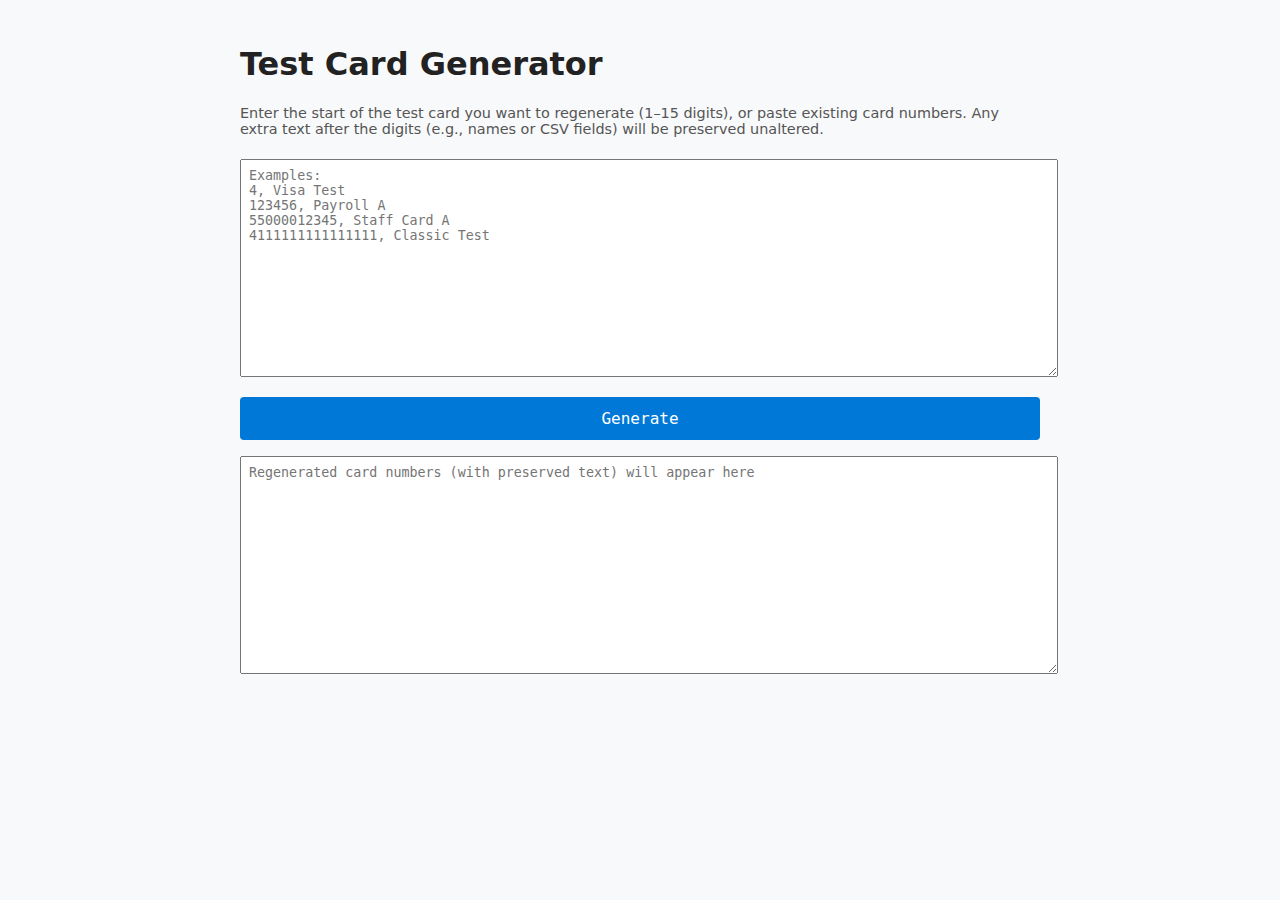
<file: binster/index.html>
<!DOCTYPE html>
<html lang="en">
  <head>
    <meta charset="UTF-8" />
    <meta name="viewport" content="width=device-width, initial-scale=1.0" />
    <title>Test Card Generator</title>
    <link rel="manifest" href="manifest.json" />
    <style>
      body {
        font-family: system-ui, sans-serif;
        background: #f8f9fa;
        color: #222;
        padding: 1.5rem;
        max-width: 800px;
        margin: auto;
      }

      textarea,
      button {
        width: 100%;
        margin: 0.5rem 0;
        font-family: monospace;
      }

      textarea {
        height: 200px;
        padding: 0.5rem;
      }

      button {
        background: #0078d7;
        color: white;
        border: none;
        padding: 0.75rem;
        font-size: 1rem;
        cursor: pointer;
        border-radius: 4px;
      }

      button:hover {
        background: #005fa3;
      }

      .note {
        font-size: 0.9rem;
        color: #555;
      }
    </style>
  </head>
  <body>
    <h1>Test Card Generator</h1>
    <p class="note">
      Enter the start of the test card you want to regenerate (1–15 digits), or
      paste existing card numbers. Any extra text after the digits (e.g., names
      or CSV fields) will be preserved unaltered.
    </p>

    <textarea
      id="input"
      placeholder="Examples:&#10;4, Visa Test&#10;123456, Payroll A&#10;55000012345, Staff Card A&#10;4111111111111111, Classic Test"
    ></textarea>
    <button id="generate">Generate</button>
    <textarea
      id="output"
      placeholder="Regenerated card numbers (with preserved text) will appear here"
    ></textarea>

    <script>
      // ---------------------------
      // Luhn check digit calculator
      // ---------------------------
      function luhnCheckDigit(number) {
        const digits = number
          .split("")
          .map((n) => parseInt(n, 10))
          .reverse();
        const sum = digits.reduce((acc, digit, idx) => {
          if (idx % 2 === 0) {
            const doubled = digit * 2;
            return acc + (doubled > 9 ? doubled - 9 : doubled);
          }
          return acc + digit;
        }, 0);
        const mod = sum % 10;
        return mod === 0 ? 0 : 10 - mod;
      }

      // ---------------------------
      // Generate or recalc card
      // ---------------------------
      function generateCard(line) {
        const match = line.match(/^(\d{1,19})(.*)$/);
        if (!match) return line; // No digits at start, return unmodified
        const [_, digits, suffix] = match;
        let base = digits;

        if (base.length >= 16) {
          // For 16+ digits, recalc Luhn for last digit
          const core = base.slice(0, -1);
          const checkDigit = luhnCheckDigit(core);
          base = core + checkDigit;
        } else {
          // For shorter, extend to 16 digits
          const needed = 15 - base.length;
          const randomPart = Array.from({ length: needed }, () =>
            Math.floor(Math.random() * 10)
          ).join("");
          const partial = base + randomPart;
          const checkDigit = luhnCheckDigit(partial);
          base = partial + checkDigit;
        }

        return base + suffix;
      }

      // ---------------------------
      // Handle Generate click
      // ---------------------------
      document.getElementById("generate").addEventListener("click", () => {
        const lines = document
          .getElementById("input")
          .value.split("\n")
          .map((l) => l.trim())
          .filter(Boolean);

        const generated = lines.map((l) => generateCard(l)).join("\n");
        document.getElementById("output").value = generated;
      });

      // ---------------------------
      // Register service worker
      // ---------------------------
      if ("serviceWorker" in navigator) {
        navigator.serviceWorker.register("service-worker.js");
      }
    </script>
  </body>
</html>
</file>
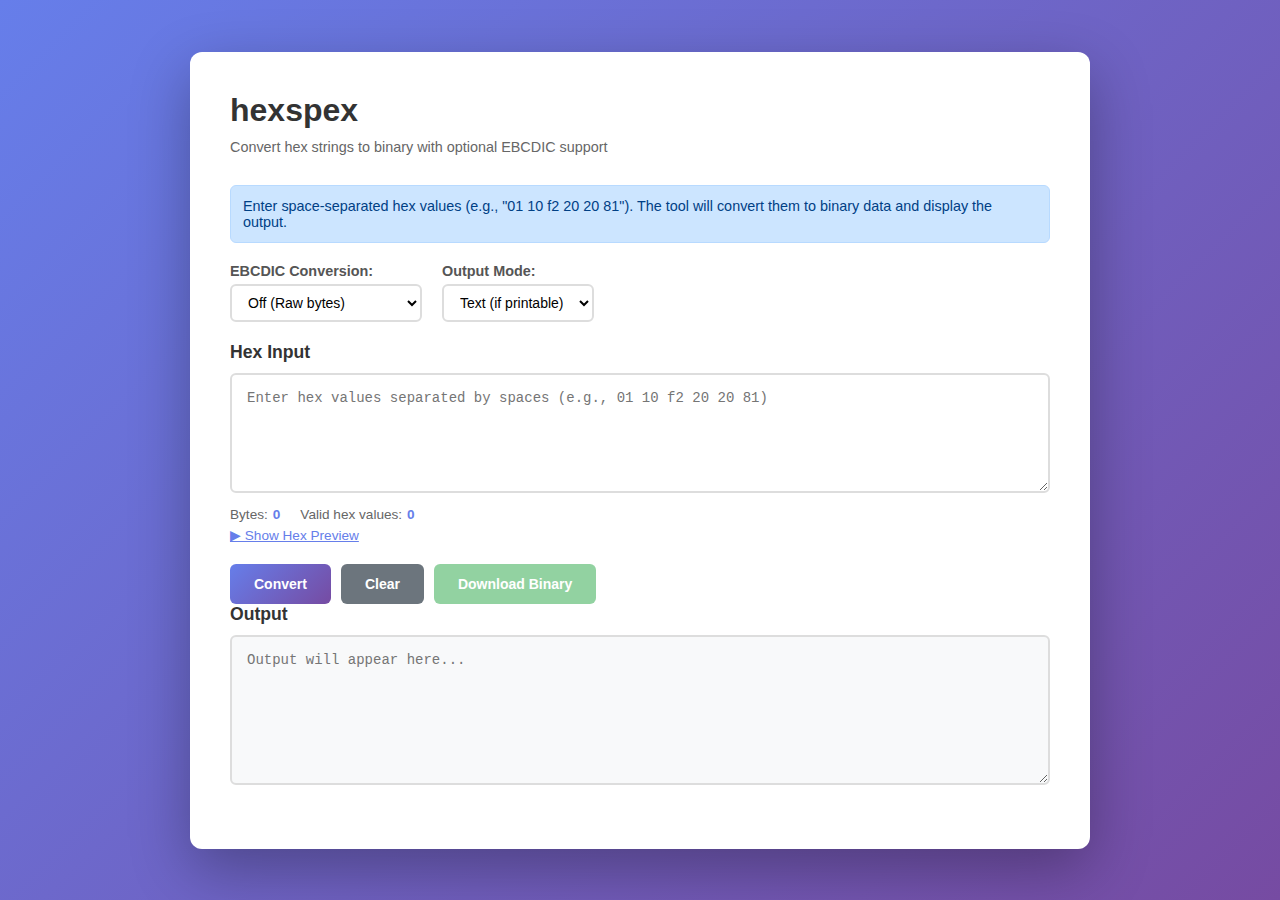
<file: hexspex/index.html>
<!DOCTYPE html>
<html lang="en">
<head>
    <meta charset="UTF-8">
    <meta name="viewport" content="width=device-width, initial-scale=1.0">
    <title>hexspex - Hex to Binary Converter</title>
    <style>
        * {
            box-sizing: border-box;
            margin: 0;
            padding: 0;
        }

        body {
            font-family: 'Segoe UI', Tahoma, Geneva, Verdana, sans-serif;
            background: linear-gradient(135deg, #667eea 0%, #764ba2 100%);
            min-height: 100vh;
            padding: 20px;
            display: flex;
            justify-content: center;
            align-items: center;
        }

        .container {
            background: white;
            border-radius: 12px;
            box-shadow: 0 20px 60px rgba(0, 0, 0, 0.3);
            max-width: 900px;
            width: 100%;
            padding: 40px;
        }

        h1 {
            color: #333;
            margin-bottom: 10px;
            font-size: 2em;
        }

        .subtitle {
            color: #666;
            margin-bottom: 30px;
            font-size: 0.9em;
        }

        .controls {
            display: flex;
            gap: 20px;
            margin-bottom: 20px;
            flex-wrap: wrap;
        }

        .control-group {
            display: flex;
            flex-direction: column;
            gap: 5px;
        }

        label {
            font-weight: 600;
            color: #555;
            font-size: 0.9em;
        }

        select {
            padding: 8px 12px;
            border: 2px solid #ddd;
            border-radius: 6px;
            font-size: 14px;
            background: white;
            cursor: pointer;
            transition: border-color 0.3s;
        }

        select:hover {
            border-color: #667eea;
        }

        select:focus {
            outline: none;
            border-color: #667eea;
        }

        .input-section, .output-section {
            margin-bottom: 20px;
        }

        .section-title {
            font-weight: 600;
            color: #333;
            margin-bottom: 10px;
            font-size: 1.1em;
        }

        textarea {
            width: 100%;
            padding: 15px;
            border: 2px solid #ddd;
            border-radius: 6px;
            font-family: 'Courier New', monospace;
            font-size: 14px;
            resize: vertical;
            transition: border-color 0.3s;
        }

        textarea:focus {
            outline: none;
            border-color: #667eea;
        }

        #hexInput {
            min-height: 120px;
        }

        #output {
            min-height: 150px;
            background: #f8f9fa;
        }

        .button-group {
            display: flex;
            gap: 10px;
            flex-wrap: wrap;
        }

        button {
            padding: 12px 24px;
            border: none;
            border-radius: 6px;
            font-weight: 600;
            font-size: 14px;
            cursor: pointer;
            transition: all 0.3s;
        }

        .btn-primary {
            background: linear-gradient(135deg, #667eea 0%, #764ba2 100%);
            color: white;
        }

        .btn-primary:hover {
            transform: translateY(-2px);
            box-shadow: 0 5px 15px rgba(102, 126, 234, 0.4);
        }

        .btn-secondary {
            background: #6c757d;
            color: white;
        }

        .btn-secondary:hover {
            background: #5a6268;
            transform: translateY(-2px);
            box-shadow: 0 5px 15px rgba(108, 117, 125, 0.4);
        }

        .btn-success {
            background: #28a745;
            color: white;
        }

        .btn-success:hover {
            background: #218838;
            transform: translateY(-2px);
            box-shadow: 0 5px 15px rgba(40, 167, 69, 0.4);
        }

        button:disabled {
            opacity: 0.5;
            cursor: not-allowed;
            transform: none !important;
        }

        .error {
            color: #dc3545;
            background: #f8d7da;
            border: 1px solid #f5c6cb;
            padding: 12px;
            border-radius: 6px;
            margin-top: 10px;
            font-size: 0.9em;
        }

        .success {
            color: #155724;
            background: #d4edda;
            border: 1px solid #c3e6cb;
            padding: 12px;
            border-radius: 6px;
            margin-top: 10px;
            font-size: 0.9em;
        }

        .info {
            color: #004085;
            background: #cce5ff;
            border: 1px solid #b8daff;
            padding: 12px;
            border-radius: 6px;
            margin-bottom: 20px;
            font-size: 0.9em;
        }

        .hex-stats {
            display: flex;
            gap: 20px;
            margin-top: 10px;
            font-size: 0.85em;
            color: #666;
        }

        .stat {
            display: flex;
            align-items: center;
            gap: 5px;
        }

        .stat-value {
            font-weight: 600;
            color: #667eea;
        }

        .hex-preview {
            background: #f8f9fa;
            border: 2px solid #ddd;
            border-radius: 6px;
            padding: 15px;
            margin-top: 10px;
            font-family: 'Courier New', monospace;
            font-size: 14px;
            line-height: 2;
            min-height: 60px;
            max-height: 200px;
            overflow-y: auto;
        }

        .hex-value {
            display: inline-block;
            padding: 2px 6px;
            margin: 2px;
            border-radius: 3px;
            cursor: pointer;
            transition: all 0.2s;
            background: white;
            border: 1px solid #ddd;
        }

        .hex-value:hover {
            background: #667eea;
            color: white;
            border-color: #667eea;
            transform: translateY(-2px);
            box-shadow: 0 2px 8px rgba(102, 126, 234, 0.3);
        }

        .hex-value.selected {
            background: #764ba2;
            color: white;
            border-color: #764ba2;
        }

        .hex-value.invalid {
            background: #f8d7da;
            border-color: #dc3545;
            color: #dc3545;
        }

        .position-info {
            background: #fff3cd;
            border: 2px solid #ffc107;
            border-radius: 6px;
            padding: 12px;
            margin-top: 10px;
            font-family: 'Courier New', monospace;
            font-size: 0.9em;
            display: none;
        }

        .position-info.visible {
            display: block;
        }

        .position-info-title {
            font-weight: 600;
            color: #856404;
            margin-bottom: 5px;
        }

        .position-info-detail {
            color: #856404;
            margin: 3px 0;
        }

        .output-clickable {
            cursor: pointer;
        }

        .preview-label {
            font-size: 0.85em;
            color: #666;
            margin-top: 10px;
            margin-bottom: 5px;
            font-weight: 500;
        }

        .preview-section {
            display: none;
            margin-top: 10px;
        }

        .preview-section.visible {
            display: block;
        }

        .toggle-preview {
            font-size: 0.85em;
            color: #667eea;
            cursor: pointer;
            text-decoration: underline;
            margin-top: 5px;
            display: inline-block;
        }

        .toggle-preview:hover {
            color: #764ba2;
        }

        .range-input-section {
            margin-top: 15px;
            padding: 15px;
            background: #f8f9fa;
            border-radius: 6px;
            display: none;
        }

        .range-input-section.visible {
            display: block;
        }

        .range-controls {
            display: flex;
            gap: 10px;
            align-items: flex-end;
            flex-wrap: wrap;
        }

        .range-input-group {
            display: flex;
            flex-direction: column;
            gap: 5px;
        }

        .range-input-group label {
            font-size: 0.85em;
        }

        .range-input-group input {
            padding: 6px 10px;
            border: 2px solid #ddd;
            border-radius: 4px;
            font-size: 14px;
            width: 100px;
        }

        .range-input-group input:focus {
            outline: none;
            border-color: #667eea;
        }

        .btn-small {
            padding: 6px 16px;
            font-size: 13px;
        }

        .highlight-marker {
            background: #fff3cd;
            border-bottom: 2px solid #ffc107;
        }
    </style>
</head>
<body>
    <div class="container">
        <h1>hexspex</h1>
        <p class="subtitle">Convert hex strings to binary with optional EBCDIC support</p>

        <div class="info">
            Enter space-separated hex values (e.g., "01 10 f2 20 20 81"). The tool will convert them to binary data and display the output.
        </div>

        <div class="controls">
            <div class="control-group">
                <label for="ebcdicMode">EBCDIC Conversion:</label>
                <select id="ebcdicMode">
                    <option value="false">Off (Raw bytes)</option>
                    <option value="true">On (EBCDIC → ASCII)</option>
                </select>
            </div>

            <div class="control-group">
                <label for="outputMode">Output Mode:</label>
                <select id="outputMode">
                    <option value="text">Text (if printable)</option>
                    <option value="hex">Hex dump</option>
                    <option value="both">Both</option>
                </select>
            </div>
        </div>

        <div class="input-section">
            <div class="section-title">Hex Input</div>
            <textarea id="hexInput" placeholder="Enter hex values separated by spaces (e.g., 01 10 f2 20 20 81)"></textarea>
            <div class="hex-stats">
                <div class="stat">
                    <span>Bytes:</span>
                    <span class="stat-value" id="byteCount">0</span>
                </div>
                <div class="stat">
                    <span>Valid hex values:</span>
                    <span class="stat-value" id="validCount">0</span>
                </div>
            </div>
            <div id="positionInfo" class="position-info"></div>

            <div class="range-input-section" id="rangeInputSection">
                <div style="font-weight: 600; margin-bottom: 10px;">Highlight Byte Range</div>
                <div class="range-controls">
                    <div class="range-input-group">
                        <label>Start Byte:</label>
                        <input type="number" id="rangeStart" min="0" placeholder="0">
                    </div>
                    <div class="range-input-group">
                        <label>End Byte:</label>
                        <input type="number" id="rangeEnd" min="0" placeholder="0">
                    </div>
                    <button class="btn-primary btn-small" onclick="highlightRange()">Highlight Range</button>
                    <button class="btn-secondary btn-small" onclick="clearHighlight()">Clear</button>
                </div>
            </div>

            <a class="toggle-preview" onclick="togglePreview()">
                <span id="previewToggleText">▶ Show Hex Preview</span>
            </a>

            <div class="preview-section" id="previewSection">
                <div class="preview-label">Clickable Hex Preview:</div>
                <div id="hexPreview" class="hex-preview"></div>
            </div>
        </div>

        <div class="button-group">
            <button class="btn-primary" onclick="convertHex()">Convert</button>
            <button class="btn-secondary" onclick="clearAll()">Clear</button>
            <button class="btn-success" id="downloadBtn" onclick="downloadBinary()" disabled>Download Binary</button>
        </div>

        <div id="message"></div>

        <div class="output-section">
            <div class="section-title">Output</div>
            <textarea id="output" readonly placeholder="Output will appear here..."></textarea>
        </div>
    </div>

    <script>
        let binaryData = null;

        // EBCDIC to ASCII conversion table (CP500)
        const EBCDIC_TO_ASCII = [
            0x00, 0x01, 0x02, 0x03, 0x9C, 0x09, 0x86, 0x7F, 0x97, 0x8D, 0x8E, 0x0B, 0x0C, 0x0D, 0x0E, 0x0F,
            0x10, 0x11, 0x12, 0x13, 0x9D, 0x85, 0x08, 0x87, 0x18, 0x19, 0x92, 0x8F, 0x1C, 0x1D, 0x1E, 0x1F,
            0x80, 0x81, 0x82, 0x83, 0x84, 0x0A, 0x17, 0x1B, 0x88, 0x89, 0x8A, 0x8B, 0x8C, 0x05, 0x06, 0x07,
            0x90, 0x91, 0x16, 0x93, 0x94, 0x95, 0x96, 0x04, 0x98, 0x99, 0x9A, 0x9B, 0x14, 0x15, 0x9E, 0x1A,
            0x20, 0xA0, 0xE2, 0xE4, 0xE0, 0xE1, 0xE3, 0xE5, 0xE7, 0xF1, 0x5B, 0x2E, 0x3C, 0x28, 0x2B, 0x21,
            0x26, 0xE9, 0xEA, 0xEB, 0xE8, 0xED, 0xEE, 0xEF, 0xEC, 0xDF, 0x5D, 0x24, 0x2A, 0x29, 0x3B, 0x5E,
            0x2D, 0x2F, 0xC2, 0xC4, 0xC0, 0xC1, 0xC3, 0xC5, 0xC7, 0xD1, 0xA6, 0x2C, 0x25, 0x5F, 0x3E, 0x3F,
            0xF8, 0xC9, 0xCA, 0xCB, 0xC8, 0xCD, 0xCE, 0xCF, 0xCC, 0x60, 0x3A, 0x23, 0x40, 0x27, 0x3D, 0x22,
            0xD8, 0x61, 0x62, 0x63, 0x64, 0x65, 0x66, 0x67, 0x68, 0x69, 0xAB, 0xBB, 0xF0, 0xFD, 0xFE, 0xB1,
            0xB0, 0x6A, 0x6B, 0x6C, 0x6D, 0x6E, 0x6F, 0x70, 0x71, 0x72, 0xAA, 0xBA, 0xE6, 0xB8, 0xC6, 0xA4,
            0xB5, 0x7E, 0x73, 0x74, 0x75, 0x76, 0x77, 0x78, 0x79, 0x7A, 0xA1, 0xBF, 0xD0, 0xDD, 0xDE, 0xAE,
            0xA2, 0xA3, 0xA5, 0xB7, 0xA9, 0xA7, 0xB6, 0xBC, 0xBD, 0xBE, 0xAC, 0x7C, 0xAF, 0xA8, 0xB4, 0xD7,
            0x7B, 0x41, 0x42, 0x43, 0x44, 0x45, 0x46, 0x47, 0x48, 0x49, 0xAD, 0xF4, 0xF6, 0xF2, 0xF3, 0xF5,
            0x7D, 0x4A, 0x4B, 0x4C, 0x4D, 0x4E, 0x4F, 0x50, 0x51, 0x52, 0xB9, 0xFB, 0xFC, 0xF9, 0xFA, 0xFF,
            0x5C, 0xF7, 0x53, 0x54, 0x55, 0x56, 0x57, 0x58, 0x59, 0x5A, 0xB2, 0xD4, 0xD6, 0xD2, 0xD3, 0xD5,
            0x30, 0x31, 0x32, 0x33, 0x34, 0x35, 0x36, 0x37, 0x38, 0x39, 0xB3, 0xDB, 0xDC, 0xD9, 0xDA, 0x9F
        ];

        function ebcdicToAscii(ebcdicBytes) {
            const asciiBytes = new Uint8Array(ebcdicBytes.length);
            for (let i = 0; i < ebcdicBytes.length; i++) {
                asciiBytes[i] = EBCDIC_TO_ASCII[ebcdicBytes[i]];
            }
            return asciiBytes;
        }

        function parseHexString(hexString) {
            const hexValues = hexString.trim().split(/\s+/).filter(v => v.length > 0);
            const bytes = new Uint8Array(hexValues.length);
            const errors = [];

            for (let i = 0; i < hexValues.length; i++) {
                const hex = hexValues[i];
                const value = parseInt(hex, 16);

                if (isNaN(value) || hex.length === 0) {
                    errors.push({index: i, value: hex});
                } else if (value > 255) {
                    errors.push({index: i, value: hex, message: 'Value exceeds 255'});
                } else {
                    bytes[i] = value;
                }
            }

            return {bytes, errors, count: hexValues.length};
        }

        function bytesToHexDump(bytes, bytesPerLine = 16, highlightRange = null) {
            let result = '';
            for (let i = 0; i < bytes.length; i += bytesPerLine) {
                const offset = i.toString(16).padStart(8, '0');
                const chunk = bytes.slice(i, i + bytesPerLine);

                const hexPart = Array.from(chunk)
                    .map((b, idx) => {
                        const pos = i + idx;
                        const hexStr = b.toString(16).padStart(2, '0');

                        // Check if this byte is in the highlight range
                        if (highlightRange && pos >= highlightRange.start && pos <= highlightRange.end) {
                            return `[${pos}:${hexStr}]*`;
                        }
                        return `[${pos}:${hexStr}]`;
                    })
                    .join(' ');

                const asciiPart = Array.from(chunk)
                    .map((b, idx) => {
                        const pos = i + idx;
                        const char = (b >= 32 && b <= 126) ? String.fromCharCode(b) : '.';

                        // Mark highlighted characters
                        if (highlightRange && pos >= highlightRange.start && pos <= highlightRange.end) {
                            return `<${char}>`;
                        }
                        return char;
                    })
                    .join('');

                result += `${offset}  ${hexPart}  |${asciiPart}|\n`;
            }

            if (highlightRange) {
                result += `\n*** Highlighted bytes ${highlightRange.start} to ${highlightRange.end} (${highlightRange.end - highlightRange.start + 1} bytes) ***\n`;
            }

            return result;
        }

        function makeOutputClickable() {
            const outputEl = document.getElementById('output');
            const outputMode = document.getElementById('outputMode').value;

            // Only make clickable if showing hex dump
            if (outputMode !== 'hex' && outputMode !== 'both') {
                return;
            }

            outputEl.classList.add('output-clickable');
            outputEl.style.cursor = 'pointer';

            // Remove previous listener if exists
            outputEl.removeEventListener('click', handleOutputClick);
            outputEl.addEventListener('click', handleOutputClick);
        }

        function handleOutputClick(e) {
            const outputEl = e.target;
            const clickPos = outputEl.selectionStart;
            const text = outputEl.value;

            // Find hex value at click position using the [pos:hex] format
            const beforeClick = text.substring(0, clickPos);
            const afterClick = text.substring(clickPos);

            // Look for pattern [position:hexvalue]
            const beforeMatch = beforeClick.match(/\[(\d+):([0-9a-f]{2})\](?!.*\[)/i);
            const afterMatch = afterClick.match(/^\]|^[^\[]*\[(\d+):([0-9a-f]{2})\]/i);

            let position, hexValue;

            if (beforeMatch && beforeClick.length - beforeMatch.index < 20) {
                position = parseInt(beforeMatch[1]);
                hexValue = beforeMatch[2];
            } else if (afterMatch && afterMatch[1]) {
                position = parseInt(afterMatch[1]);
                hexValue = afterMatch[2];
            }

            if (position !== undefined && hexValue) {
                const hexInput = document.getElementById('hexInput').value;
                const hexValues = hexInput.trim().split(/\s+/).filter(v => v.length > 0);
                showPositionInfo(position, hexValue, hexValues.length);
            }
        }

        function updateStats() {
            const hexInput = document.getElementById('hexInput').value;
            const hexValues = hexInput.trim().split(/\s+/).filter(v => v.length > 0);
            const validCount = hexValues.filter(v => {
                const val = parseInt(v, 16);
                return !isNaN(val) && val <= 255;
            }).length;

            document.getElementById('byteCount').textContent = hexValues.length;
            document.getElementById('validCount').textContent = validCount;

            // Update the hex preview
            updateHexPreview(hexValues);
        }

        function updateHexPreview(hexValues) {
            const previewEl = document.getElementById('hexPreview');

            if (hexValues.length === 0) {
                previewEl.innerHTML = '<span style="color: #999;">No hex values entered</span>';
                return;
            }

            previewEl.innerHTML = '';

            hexValues.forEach((hexVal, index) => {
                const span = document.createElement('span');
                span.className = 'hex-value';
                span.textContent = hexVal;
                span.dataset.position = index;
                span.dataset.value = hexVal;

                // Check if valid
                const val = parseInt(hexVal, 16);
                if (isNaN(val) || val > 255) {
                    span.classList.add('invalid');
                }

                span.addEventListener('click', function() {
                    showPositionInfo(index, hexVal, hexValues.length);

                    // Remove previous selection
                    document.querySelectorAll('.hex-value.selected').forEach(el => {
                        el.classList.remove('selected');
                    });

                    // Add selection to clicked element
                    this.classList.add('selected');
                });

                previewEl.appendChild(span);
            });
        }

        function showPositionInfo(position, hexValue, totalCount) {
            const infoEl = document.getElementById('positionInfo');
            const val = parseInt(hexValue, 16);

            let infoHTML = `<div class="position-info-title">Position Information</div>`;
            infoHTML += `<div class="position-info-detail"><strong>Position:</strong> ${position} (0-indexed) / ${position + 1} (1-indexed)</div>`;
            infoHTML += `<div class="position-info-detail"><strong>Hex Value:</strong> ${hexValue.toUpperCase()}</div>`;

            if (!isNaN(val) && val <= 255) {
                infoHTML += `<div class="position-info-detail"><strong>Decimal:</strong> ${val}</div>`;
                infoHTML += `<div class="position-info-detail"><strong>Binary:</strong> ${val.toString(2).padStart(8, '0')}</div>`;
                infoHTML += `<div class="position-info-detail"><strong>ASCII:</strong> ${val >= 32 && val <= 126 ? String.fromCharCode(val) + ' (printable)' : val < 32 ? '(control character)' : '(non-printable)'}</div>`;
            } else {
                infoHTML += `<div class="position-info-detail" style="color: #dc3545;"><strong>Status:</strong> Invalid hex value</div>`;
            }

            infoHTML += `<div class="position-info-detail"><strong>Total values:</strong> ${totalCount}</div>`;

            infoEl.innerHTML = infoHTML;
            infoEl.classList.add('visible');
        }

        let currentHighlightRange = null;

        function togglePreview() {
            const previewSection = document.getElementById('previewSection');
            const toggleText = document.getElementById('previewToggleText');

            previewSection.classList.toggle('visible');

            if (previewSection.classList.contains('visible')) {
                toggleText.textContent = '▼ Hide Hex Preview';
            } else {
                toggleText.textContent = '▶ Show Hex Preview';
            }
        }

        function getBytePositionFromCursor() {
            const hexInput = document.getElementById('hexInput');
            const text = hexInput.value;
            const cursorStart = hexInput.selectionStart;
            const cursorEnd = hexInput.selectionEnd;

            // Parse the text up to cursor position to count bytes
            const beforeCursor = text.substring(0, cursorStart);
            const hexValues = text.trim().split(/\s+/).filter(v => v.length > 0);

            // Count how many complete hex values are before the cursor
            let currentPos = 0;
            let byteIndex = 0;

            for (let i = 0; i < hexValues.length; i++) {
                const hexVal = hexValues[i];
                const nextPos = text.indexOf(hexVal, currentPos);

                if (nextPos >= cursorStart) {
                    break;
                }

                currentPos = nextPos + hexVal.length;
                if (currentPos <= cursorStart) {
                    byteIndex = i + 1;
                }
            }

            // If there's a selection, calculate the end byte too
            let endByteIndex = byteIndex;
            if (cursorEnd > cursorStart) {
                currentPos = 0;
                for (let i = 0; i < hexValues.length; i++) {
                    const hexVal = hexValues[i];
                    const nextPos = text.indexOf(hexVal, currentPos);

                    if (nextPos >= cursorEnd) {
                        break;
                    }

                    currentPos = nextPos + hexVal.length;
                    if (currentPos <= cursorEnd) {
                        endByteIndex = i + 1;
                    }
                }
            }

            return {
                start: byteIndex,
                end: endByteIndex,
                isRange: endByteIndex > byteIndex,
                hexValues: hexValues
            };
        }

        function handleTextAreaClick() {
            const hexInput = document.getElementById('hexInput');
            const infoEl = document.getElementById('positionInfo');
            const rangeSection = document.getElementById('rangeInputSection');

            if (!hexInput.value.trim()) {
                infoEl.classList.remove('visible');
                rangeSection.classList.remove('visible');
                return;
            }

            const position = getBytePositionFromCursor();

            if (position.isRange) {
                // Show range info
                let infoHTML = `<div class="position-info-title">Selection Information</div>`;
                infoHTML += `<div class="position-info-detail"><strong>Byte Range:</strong> ${position.start} to ${position.end} (0-indexed) / ${position.start + 1} to ${position.end + 1} (1-indexed)</div>`;
                infoHTML += `<div class="position-info-detail"><strong>Bytes Selected:</strong> ${position.end - position.start}</div>`;

                // Show the hex values in this range
                const selectedHex = position.hexValues.slice(position.start, position.end);
                if (selectedHex.length > 0) {
                    infoHTML += `<div class="position-info-detail"><strong>Hex Values:</strong> ${selectedHex.join(' ')}</div>`;
                }

                infoEl.innerHTML = infoHTML;
                infoEl.classList.add('visible');

                // Auto-fill the range inputs
                document.getElementById('rangeStart').value = position.start;
                document.getElementById('rangeEnd').value = position.end - 1;
                rangeSection.classList.add('visible');
            } else {
                // Show single position info
                const hexValue = position.hexValues[position.start - 1];

                if (hexValue) {
                    let infoHTML = `<div class="position-info-title">Cursor Position</div>`;
                    infoHTML += `<div class="position-info-detail"><strong>Byte Position:</strong> ${position.start - 1} (0-indexed) / ${position.start} (1-indexed)</div>`;
                    infoHTML += `<div class="position-info-detail"><strong>Hex Value:</strong> ${hexValue.toUpperCase()}</div>`;

                    const val = parseInt(hexValue, 16);
                    if (!isNaN(val) && val <= 255) {
                        infoHTML += `<div class="position-info-detail"><strong>Decimal:</strong> ${val}</div>`;
                        infoHTML += `<div class="position-info-detail"><strong>Binary:</strong> ${val.toString(2).padStart(8, '0')}</div>`;
                        infoHTML += `<div class="position-info-detail"><strong>ASCII:</strong> ${val >= 32 && val <= 126 ? String.fromCharCode(val) + ' (printable)' : val < 32 ? '(control character)' : '(non-printable)'}</div>`;
                    }

                    infoHTML += `<div class="position-info-detail"><strong>Total bytes:</strong> ${position.hexValues.length}</div>`;

                    infoEl.innerHTML = infoHTML;
                    infoEl.classList.add('visible');
                    rangeSection.classList.add('visible');
                } else {
                    infoEl.classList.remove('visible');
                }
            }
        }

        document.getElementById('hexInput').addEventListener('input', updateStats);
        document.getElementById('hexInput').addEventListener('click', handleTextAreaClick);
        document.getElementById('hexInput').addEventListener('keyup', handleTextAreaClick);
        document.getElementById('hexInput').addEventListener('select', handleTextAreaClick);

        function convertHex() {
            const hexInput = document.getElementById('hexInput').value;
            const ebcdicMode = document.getElementById('ebcdicMode').value === 'true';
            const outputMode = document.getElementById('outputMode').value;
            const outputEl = document.getElementById('output');
            const messageEl = document.getElementById('message');
            const downloadBtn = document.getElementById('downloadBtn');

            messageEl.innerHTML = '';
            outputEl.value = '';
            binaryData = null;
            downloadBtn.disabled = true;

            if (!hexInput.trim()) {
                messageEl.innerHTML = '<div class="error">Please enter hex values</div>';
                return;
            }

            const {bytes, errors, count} = parseHexString(hexInput);

            if (errors.length > 0) {
                const errorMsg = errors.map(e =>
                    `Invalid hex value at position ${e.index + 1}: '${e.value}'${e.message ? ' (' + e.message + ')' : ''}`
                ).join('<br>');
                messageEl.innerHTML = `<div class="error">${errorMsg}</div>`;
                return;
            }

            binaryData = bytes;
            let processedBytes = bytes;

            if (ebcdicMode) {
                processedBytes = ebcdicToAscii(bytes);
            }

            let output = '';

            if (outputMode === 'hex' || outputMode === 'both') {
                output += bytesToHexDump(processedBytes, 16, currentHighlightRange);
                if (outputMode === 'both') output += '\n' + '='.repeat(60) + '\n\n';
            }

            if (outputMode === 'text' || outputMode === 'both') {
                try {
                    const decoder = new TextDecoder('utf-8', {fatal: false});
                    const text = decoder.decode(processedBytes);
                    output += text;
                } catch (e) {
                    output += '[Unable to decode as text]';
                }
            }

            outputEl.value = output;
            downloadBtn.disabled = false;
            messageEl.innerHTML = `<div class="success">Successfully converted ${count} hex values to binary</div>`;

            // Make output clickable if in hex dump mode
            makeOutputClickable();
        }

        function clearAll() {
            document.getElementById('hexInput').value = '';
            document.getElementById('output').value = '';
            document.getElementById('message').innerHTML = '';
            document.getElementById('downloadBtn').disabled = true;
            document.getElementById('positionInfo').classList.remove('visible');
            document.getElementById('rangeInputSection').classList.remove('visible');
            currentHighlightRange = null;
            document.getElementById('rangeStart').value = '';
            document.getElementById('rangeEnd').value = '';
            binaryData = null;
            updateStats();
        }

        function downloadBinary() {
            if (!binaryData) {
                alert('No binary data to download. Please convert hex values first.');
                return;
            }

            const blob = new Blob([binaryData], {type: 'application/octet-stream'});
            const url = URL.createObjectURL(blob);
            const a = document.createElement('a');
            a.href = url;
            a.download = 'output.bin';
            document.body.appendChild(a);
            a.click();
            document.body.removeChild(a);
            URL.revokeObjectURL(url);
        }

        function highlightRange() {
            const startVal = parseInt(document.getElementById('rangeStart').value);
            const endVal = parseInt(document.getElementById('rangeEnd').value);

            if (isNaN(startVal) || isNaN(endVal)) {
                alert('Please enter valid start and end byte positions.');
                return;
            }

            if (startVal > endVal) {
                alert('Start byte must be less than or equal to end byte.');
                return;
            }

            const hexInput = document.getElementById('hexInput').value;
            const hexValues = hexInput.trim().split(/\s+/).filter(v => v.length > 0);

            if (endVal >= hexValues.length) {
                alert(`End byte ${endVal} exceeds total bytes (${hexValues.length - 1} max).`);
                return;
            }

            currentHighlightRange = { start: startVal, end: endVal };

            // Re-convert to show the highlight
            convertHex();
        }

        function clearHighlight() {
            currentHighlightRange = null;
            document.getElementById('rangeStart').value = '';
            document.getElementById('rangeEnd').value = '';

            // Re-convert to remove the highlight
            if (binaryData) {
                convertHex();
            }
        }

        // Initialize stats
        updateStats();
    </script>
</body>
</html>
</file>
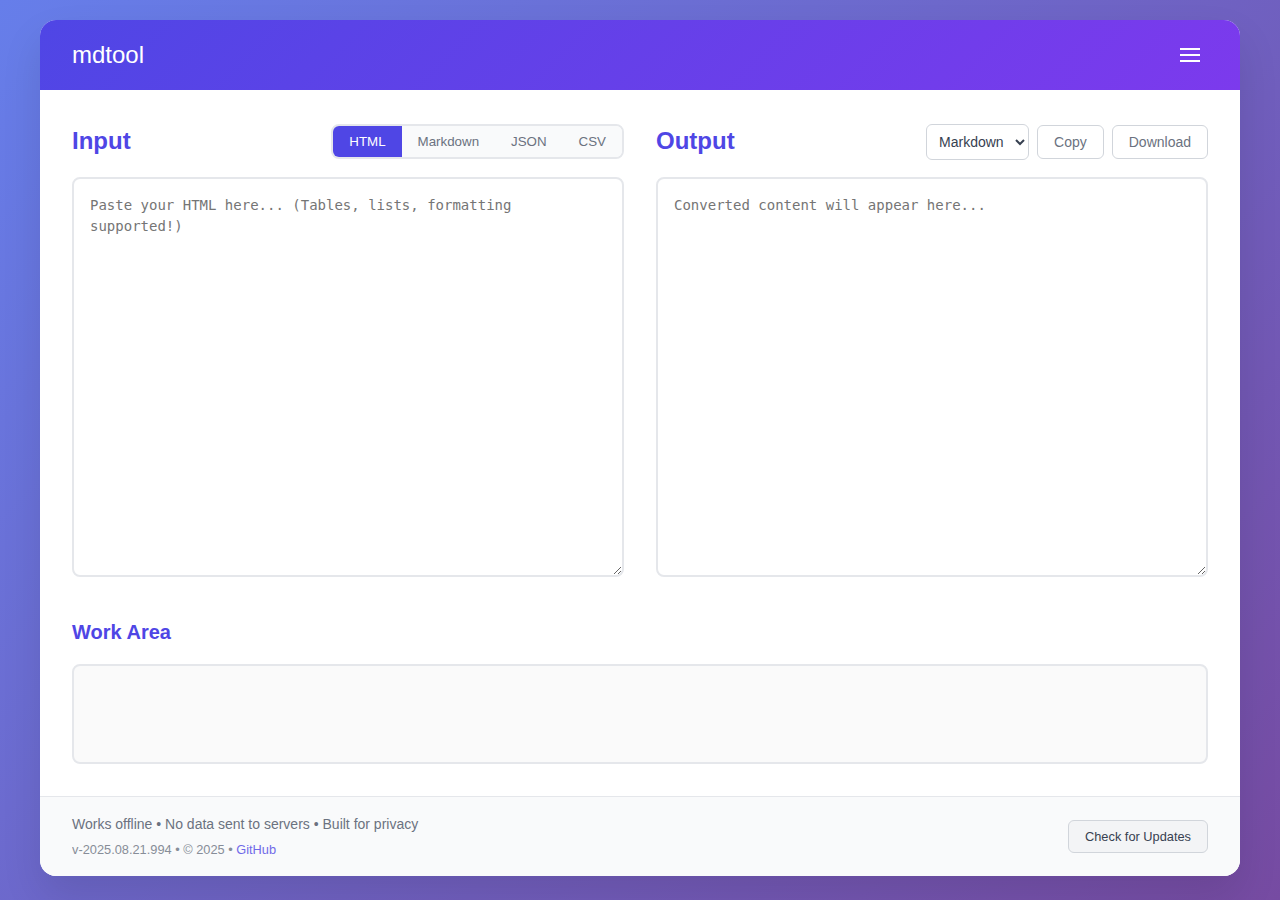
<file: mdtool/index.html>
<!doctypehtml><html lang=en><meta charset=UTF-8><meta content="width=device-width,initial-scale=1"name=viewport><title>MDTool - Document Transformer</title><style>*{margin:0;padding:0;box-sizing:border-box}body{font-family:-apple-system,BlinkMacSystemFont,'Segoe UI',Roboto,Oxygen,Ubuntu,Cantarell,sans-serif;line-height:1.6;color:#333;background:linear-gradient(135deg,#667eea 0,#764ba2 100%);min-height:100vh;padding:20px}.container{max-width:1200px;margin:0 auto;background:#fff;border-radius:16px;box-shadow:0 20px 40px rgba(0,0,0,.1);overflow:hidden}header{background:linear-gradient(135deg,#4f46e5 0,#7c3aed 100%);color:#fff;padding:1rem 2rem;position:relative}.header-content{display:flex;justify-content:space-between;align-items:center}header h1{font-size:1.5rem;font-weight:500;margin:0;text-align:left}.burger-menu{background:0 0;border:none;cursor:pointer;padding:.5rem;display:flex;flex-direction:column;gap:.25rem;transition:transform .3s}.burger-menu span{width:20px;height:2px;background-color:#fff;transition:.3s}.burger-menu.active span:first-child{transform:rotate(45deg) translate(5px,5px)}.burger-menu.active span:nth-child(2){opacity:0}.burger-menu.active span:nth-child(3){transform:rotate(-45deg) translate(7px,-6px)}.nav-menu{position:absolute;top:100%;right:0;background:rgba(79,70,229,.95);backdrop-filter:blur(10px);border-radius:0 0 0 12px;box-shadow:0 8px 32px rgba(0,0,0,.2);transform:translateY(-10px);opacity:0;visibility:hidden;transition:.3s;z-index:1000}.nav-menu.active{transform:translateY(0);opacity:1;visibility:visible}.nav-menu ul{list-style:none;margin:0;padding:.5rem 0;min-width:160px}.nav-menu li{margin:0}.nav-menu a{display:block;padding:.75rem 1.5rem;color:#fff;text-decoration:none;font-size:.9rem;font-weight:500;transition:background-color .2s}.nav-menu a:hover{background-color:rgba(255,255,255,.1)}.converter{padding:2rem;display:grid;grid-template-columns:1fr 1fr;gap:2rem;align-items:start}.section-header{display:flex;justify-content:space-between;align-items:center;margin-bottom:1rem}.section-header h2{font-size:1.5rem;color:#4f46e5}.format-toggle{display:flex;border-radius:8px;overflow:hidden;border:2px solid #e5e7eb}.toggle-btn{padding:.5rem 1rem;border:none;background:#f9fafb;color:#6b7280;cursor:pointer;transition:.2s;font-weight:500}.toggle-btn.active{background:#4f46e5;color:#fff}.toggle-btn:hover:not(.active){background:#e5e7eb}textarea{width:100%;height:400px;padding:1rem;border:2px solid #e5e7eb;border-radius:8px;font-family:Monaco,Menlo,'Ubuntu Mono',monospace;font-size:14px;line-height:1.5;resize:vertical;transition:border-color .2s}textarea:focus{outline:0;border-color:#4f46e5}.output-controls{display:flex;align-items:center;gap:.5rem}.format-select{padding:.5rem;border:1px solid #d1d5db;background:#fff;color:#374151;border-radius:6px;font-size:.875rem;cursor:pointer;transition:border-color .2s}.format-select:hover{border-color:#9ca3af}.format-select:focus{outline:0;border-color:#4f46e5;box-shadow:0 0 0 3px rgba(79,70,229,.1)}.copy-btn,.download-btn{padding:.5rem 1rem;border:1px solid #d1d5db;background:#fff;color:#6b7280;border-radius:6px;cursor:pointer;font-size:.875rem;transition:.2s}.copy-btn:hover,.download-btn:hover{border-color:#4f46e5;color:#4f46e5}.json-format-toggle{display:flex;align-items:center;margin:0 .5rem}.toggle-label{display:flex;align-items:center;cursor:pointer;font-size:.875rem;color:#6b7280;gap:.25rem}.toggle-label input[type=checkbox]{width:16px;height:16px;accent-color:#4f46e5;cursor:pointer}.toggle-text{font-weight:500;user-select:none}.work-area-section{padding:0 2rem 2rem}.work-area-section h3{color:#4f46e5;margin-bottom:1rem;font-size:1.25rem}.work-area-content{border:2px solid #e5e7eb;border-radius:8px;padding:1.5rem;min-height:100px;background:#fafafa}.work-area-content h1,.work-area-content h2,.work-area-content h3{color:#1f2937;margin-bottom:.5rem}.work-area-content p{margin-bottom:1rem}.work-area-content code{background:#f3f4f6;padding:.25rem .5rem;border-radius:4px;font-family:Monaco,Menlo,'Ubuntu Mono',monospace}.work-area-content pre{background:#1f2937;color:#f9fafb;padding:1rem;border-radius:6px;overflow-x:auto;margin-bottom:1rem}footer{background:#f9fafb;padding:1rem 2rem;color:#6b7280;font-size:.875rem;border-top:1px solid #e5e7eb}.footer-content{display:flex;justify-content:space-between;align-items:center;max-width:1200px;margin:0 auto}.footer-left{display:flex;flex-direction:column;gap:.25rem}.footer-left p{margin:0}.version-info{font-size:.8rem;opacity:.8}.version-info a{color:#4f46e5;text-decoration:none}.version-info a:hover{text-decoration:underline}.footer-right{display:flex;align-items:center}.update-check-btn{background:#f3f4f6;border:1px solid #d1d5db;color:#374151;padding:.5rem 1rem;border-radius:6px;font-size:.8rem;cursor:pointer;transition:.2s}.update-check-btn:hover{background:#e5e7eb;border-color:#9ca3af}.update-check-btn:disabled{opacity:.5;cursor:not-allowed}.interactive-work-area{padding:1rem;background:#f8fafc;border-radius:8px;border:1px solid #e2e8f0}.work-area-toolbar{display:flex;justify-content:space-between;align-items:center;padding:.75rem 1rem;background:#4f46e5;color:#fff;border-radius:6px;margin-bottom:1rem;font-size:.9rem}.toolbar-label{font-weight:600}.toolbar-actions{display:flex;gap:.5rem}.toolbar-btn{background:rgba(255,255,255,.2);border:none;color:#fff;padding:.4rem .8rem;border-radius:4px;font-size:.8rem;cursor:pointer;transition:background-color .2s}.toolbar-btn:hover{background:rgba(255,255,255,.3)}.interactive-table-container{margin-bottom:1.5rem;background:#fff;border-radius:8px;box-shadow:0 2px 8px rgba(0,0,0,.1);overflow:hidden}.table-controls{display:flex;justify-content:space-between;align-items:center;padding:.75rem 1rem;background:#f1f5f9;border-bottom:1px solid #e2e8f0}.table-label{font-weight:600;color:#475569}.table-controls-right{display:flex;gap:.5rem}.table-control-btn{background:#e2e8f0;border:1px solid #cbd5e1;color:#475569;padding:.4rem .8rem;border-radius:4px;font-size:.8rem;cursor:pointer;transition:.2s}.table-control-btn:hover{background:#cbd5e1;border-color:#94a3b8}.editable-table{width:100%;border-collapse:collapse;margin:0}.editable-cell{border:1px solid #e2e8f0;padding:.75rem;position:relative;min-width:100px;transition:.2s;background:#fff}.editable-cell:hover{background:#f8fafc;border-color:#cbd5e1}.editable-cell.editing,.editable-cell:focus{background:#fef3c7;border-color:#f59e0b;outline:rgba(245,158,11,.2) solid 2px}.cell-controls{position:absolute;top:2px;right:2px;display:flex;gap:2px;opacity:0;transition:opacity .2s;background:rgba(255,255,255,.9);border-radius:4px;padding:2px}.editable-cell.editing .cell-controls,.editable-cell:hover .cell-controls{opacity:1}.cell-control-btn{background:#ef4444;border:none;color:#fff;width:18px;height:18px;border-radius:3px;font-size:10px;cursor:pointer;display:flex;align-items:center;justify-content:center;transition:background-color .2s}.cell-control-btn:hover{background:#dc2626}.cell-control-btn[data-action=delete-column]{background:#f59e0b}.cell-control-btn[data-action=delete-column]:hover{background:#d97706}@media (max-width:768px){.interactive-work-area{padding:.5rem}.table-controls,.work-area-toolbar{flex-direction:column;gap:.5rem;text-align:center}.editable-table{font-size:.9rem}.editable-cell{padding:.5rem;min-width:80px}}.table-with-controls{position:relative;display:inline-block;margin:1rem 0}.column-controls{display:flex;justify-content:center;gap:1px;margin-bottom:.5rem;padding-left:30px}.row-controls{position:absolute;left:-30px;top:0;display:flex;flex-direction:column;gap:1px;padding-top:2.5rem}.control-btn{background:#e2e8f0;border:1px solid #cbd5e1;color:#475569;font-size:.75rem;font-weight:600;cursor:pointer;transition:.2s;display:flex;align-items:center;justify-content:center;min-width:24px;height:24px}.control-btn:hover{background:#cbd5e1;border-color:#94a3b8;transform:translateY(-1px)}.column-controls .control-btn{border-radius:4px 4px 0 0;writing-mode:vertical-lr;text-orientation:mixed;padding:.25rem .5rem;min-height:24px;width:auto}.row-controls .control-btn{border-radius:4px 0 0 4px;width:24px;height:auto;padding:.5rem .25rem;min-height:20px}.control-btn.insert{background:#dbeafe;border-color:#3b82f6;color:#1d4ed8}.control-btn.insert:hover{background:#bfdbfe;border-color:#2563eb}.control-btn.delete{background:#fecaca;border-color:#ef4444;color:#dc2626}.control-btn.delete:hover{background:#fca5a5;border-color:#dc2626}.interactive-table-with-hover-controls{margin:1rem 0}.editable-table-hover{width:100%;border-collapse:collapse;margin:0}.editable-data-cell,.editable-header-cell{border:1px solid #e2e8f0;padding:.75rem;position:relative;min-width:100px;transition:.2s;background:#fff}.editable-header-cell{background:#f8fafc;font-weight:600;border-bottom:2px solid #cbd5e1}.editable-data-cell:hover,.editable-header-cell:hover{background:#f1f5f9;border-color:#94a3b8}.editable-data-cell:focus,.editable-header-cell:focus{background:#fef3c7;border-color:#f59e0b;outline:rgba(245,158,11,.2) solid 2px}.column-hover-controls{position:absolute;top:-2px;left:50%;transform:translateX(-50%);display:flex;gap:2px;opacity:0;visibility:hidden;transition:.2s;background:rgba(255,255,255,.95);border:1px solid #cbd5e1;border-radius:6px;padding:2px;z-index:10}.editable-header-cell:hover .column-hover-controls{opacity:1;visibility:visible}.row-hover-controls{position:absolute;right:-2px;top:50%;transform:translateY(-50%);display:flex;flex-direction:column;gap:2px;opacity:0;visibility:hidden;transition:.2s;background:rgba(255,255,255,.95);border:1px solid #cbd5e1;border-radius:6px;padding:2px;z-index:10}.editable-data-cell:hover .row-hover-controls{opacity:1;visibility:visible}.hover-control-btn{background:#e2e8f0;border:1px solid #cbd5e1;color:#475569;font-size:.75rem;font-weight:600;cursor:pointer;transition:.2s;display:flex;align-items:center;justify-content:center;min-width:20px;min-height:20px;border-radius:4px}.hover-control-btn:hover{transform:translateY(-1px);box-shadow:0 2px 4px rgba(0,0,0,.1)}.hover-control-btn.sort-btn{background:#dbeafe;border-color:#3b82f6;color:#1d4ed8}.hover-control-btn.sort-btn:hover{background:#bfdbfe;border-color:#2563eb}.hover-control-btn.insert-btn{background:#dcfce7;border-color:#16a34a;color:#15803d}.hover-control-btn.insert-btn:hover{background:#bbf7d0;border-color:#15803d}.hover-control-btn.delete-btn{background:#fecaca;border-color:#ef4444;color:#dc2626}.hover-control-btn.delete-btn:hover{background:#fca5a5;border-color:#dc2626}.sort-icon{font-size:.8rem;line-height:1}.json-tree-editor{background:#f8fafc;border-radius:8px;border:1px solid #e2e8f0;overflow:hidden}.json-tree-toolbar{display:flex;justify-content:space-between;align-items:center;padding:1rem;background:#4f46e5;color:#fff}.toolbar-left h3{margin:0;font-size:1.1rem;font-weight:600}.json-info{margin-left:1rem;opacity:.8;font-size:.9rem}.toolbar-right{display:flex;gap:.5rem}.json-tree-container{max-height:600px;overflow-y:auto;padding:1rem;background:#fff}.json-tree-node{margin:0;font-family:Monaco,Menlo,'Ubuntu Mono',monospace;font-size:.85rem}.json-node-header{display:flex;align-items:center;padding:.25rem 0;cursor:pointer;border-radius:4px;transition:background-color .2s}.json-node-header:hover{background:#f1f5f9}.json-expand-btn{width:20px;color:#64748b;user-select:none;font-size:.8rem;cursor:pointer}.json-expand-btn.expanded{color:#4f46e5}.json-key{font-weight:600;color:#1e40af;margin-right:.5rem}.json-type-indicator{color:#64748b;font-size:.75rem;margin-left:.5rem}.json-node-controls{margin-left:auto;display:flex;gap:.25rem;opacity:0;transition:opacity .2s}.json-node-header:hover .json-node-controls,.json-primitive-node:hover .json-node-controls{opacity:1}.json-control-btn{background:#e2e8f0;border:1px solid #cbd5e1;color:#475569;width:20px;height:20px;border-radius:3px;font-size:.75rem;cursor:pointer;display:flex;align-items:center;justify-content:center;transition:.2s}.json-control-btn.add-btn{background:#dcfce7;border-color:#16a34a;color:#15803d}.json-control-btn.add-btn:hover{background:#bbf7d0;transform:scale(1.1)}.json-control-btn.delete-btn{background:#fecaca;border-color:#ef4444;color:#dc2626}.json-control-btn.delete-btn:hover{background:#fca5a5;transform:scale(1.1)}.json-node-children{margin-left:1.5rem;border-left:1px solid #e2e8f0;padding-left:1rem}.json-node-children.collapsed{display:none}.json-node-children.expanded{display:block}.json-primitive-node{display:flex;align-items:center;padding:.25rem 0;gap:.5rem}.json-value-input{flex:1;padding:.25rem .5rem;border:1px solid #d1d5db;border-radius:4px;font-family:Monaco,Menlo,'Ubuntu Mono',monospace;font-size:.85rem;background:#fff;transition:border-color .2s}.json-value-input:focus{outline:0;border-color:#4f46e5;box-shadow:0 0 0 2px rgba(79,70,229,.1)}.json-value-input[data-type=string]{color:#059669}.json-value-input[data-type=number]{color:#dc2626}.json-value-input[data-type=boolean]{color:#7c3aed}.json-value-container{display:flex;gap:.5rem;align-items:center;flex:1}.json-type-selector{min-width:80px;padding:.25rem .5rem;border:1px solid #d1d5db;border-radius:4px;font-family:Monaco,Menlo,'Ubuntu Mono',monospace;font-size:.75rem;background:#f8fafc;color:#475569;transition:border-color .2s}.json-type-selector:focus{outline:0;border-color:#4f46e5;box-shadow:0 0 0 2px rgba(79,70,229,.1)}.null-value{color:#64748b;font-style:italic;font-family:Monaco,Menlo,'Ubuntu Mono',monospace;font-size:.85rem;padding:.25rem .5rem;background:#f1f5f9;border-radius:4px;min-width:40px;text-align:center}@media (max-width:768px){.json-tree-toolbar{flex-direction:column;gap:.5rem;text-align:center}.json-info{margin-left:0}.json-tree-container{max-height:400px}.json-node-children{margin-left:1rem}.footer-content{flex-direction:column;gap:1rem;text-align:center}}@media (max-width:968px){.converter{grid-template-columns:1fr;gap:1.5rem}header h1{font-size:2rem}textarea{height:300px}}</style><div class=container><header><div class=header-content><h1>mdtool</h1><button class=burger-menu id=burgerMenu><span></span> <span></span> <span></span></button></div><nav class=nav-menu id=navMenu><ul><li><a href=# id=clearWorkspaceLink>Clear Workspace</a><li><a href=# id=settingsLink>Settings</a><li><a href=# id=exportImportLink>Export/Import</a><li><a href=# id=transformersLink>Transformers</a><li><a href=# id=aboutLink>About</a></ul></nav></header><div class=converter><div class=input-section><div class=section-header><h2>Input</h2><div class=format-toggle><button class="toggle-btn active"id=htmlInput>HTML</button> <button class=toggle-btn id=markdownInput>Markdown</button> <button class=toggle-btn id=jsonInput>JSON</button> <button class=toggle-btn id=csvInput>CSV</button></div></div><textarea id=inputText placeholder="Paste your content here..."></textarea></div><div class=output-section><div class=section-header><h2>Output</h2><div class=output-controls><select class=format-select id=outputFormat><option value=html>HTML<option value=markdown>Markdown<option value=json>JSON<option value=csv>CSV</select><div class=json-format-toggle id=jsonFormatToggle style="display: none;"><label class=toggle-label><input checked=checked id=jsonKeyValueMode type=checkbox> <span class=toggle-text>Key/Value</span></label></div><button class=copy-btn id=copyBtn>Copy</button> <button class=download-btn id=downloadBtn>Download</button></div></div><textarea id=outputText placeholder="Converted content will appear here..."readonly=readonly></textarea></div></div><div class=work-area-section><h3>Work Area</h3><div class=work-area-content id=workArea></div></div><footer><div class=footer-content><div class=footer-left><p>Works offline • No data sent to servers • Built for privacy<p class=version-info>v-2025.08.21.994 • © 2025 • <a href=https://github.com/seesee/mdtool rel=noopener target=_blank>GitHub</a></div><div class=footer-right><button class=update-check-btn id=updateCheckBtn>Check for Updates</button></div></div></footer></div><script>(()=>{var t=Object.defineProperty,e=t=>{throw TypeError(t)},n=(e,n,s)=>((e,n,s)=>n in e?t(e,n,{enumerable:!0,configurable:!0,writable:!0,value:s}):e[n]=s)(e,"symbol"!=typeof n?n+"":n,s),s=(t,n,s)=>(((t,n)=>{n.has(t)||e("Cannot access private method")})(t,n),s),r={async:!1,breaks:!1,extensions:null,gfm:!0,hooks:null,pedantic:!1,renderer:null,silent:!1,tokenizer:null,walkTokens:null}
function o(t){r=t}var i=/[&<>"']/,a=RegExp(i.source,"g"),l=/[<>"']|&(?!(#\d{1,7}|#[Xx][a-fA-F0-9]{1,6}|\w+);)/,c=RegExp(l.source,"g"),h={"&":"&amp;","<":"&lt;",">":"&gt;",'"':"&quot;","'":"&#39;"},u=t=>h[t]
function d(t,e){if(e){if(i.test(t))return t.replace(a,u)}else if(l.test(t))return t.replace(c,u)
return t}var b=/&(#(?:\d+)|(?:#x[0-9A-Fa-f]+)|(?:\w+));?/gi
function f(t){return t.replace(b,(t,e)=>"colon"===(e=e.toLowerCase())?":":"#"===e.charAt(0)?"x"===e.charAt(1)?String.fromCharCode(parseInt(e.substring(2),16)):String.fromCharCode(+e.substring(1)):"")}var p=/(^|[^\[])\^/g
function m(t,e){let n="string"==typeof t?t:t.source
e=e||""
const s={replace:(t,e)=>{let r="string"==typeof e?e:e.source
return r=r.replace(p,"$1"),n=n.replace(t,r),s},getRegex:()=>RegExp(n,e)}
return s}function g(t){try{t=encodeURI(t).replace(/%25/g,"%")}catch(t){return null}return t}var v={exec:()=>null}
function w(t,e){const n=t.replace(/\|/g,(t,e,n)=>{let s=!1,r=e
for(;--r>=0&&"\\"===n[r];)s=!s
return s?"|":" |"}).split(/ \|/)
let s=0
if(n[0].trim()||n.shift(),n.length>0&&!n[n.length-1].trim()&&n.pop(),e)if(n.length>e)n.splice(e)
else for(;n.length<e;)n.push("")
for(;s<n.length;s++)n[s]=n[s].trim().replace(/\\\|/g,"|")
return n}function k(t,e,n){const s=t.length
if(0===s)return""
let r=0
for(;s>r;){const o=t.charAt(s-r-1)
if(o!==e||n){if(o===e||!n)break
r++}else r++}return t.slice(0,s-r)}function y(t,e,n,s){const r=e.href,o=e.title?d(e.title):null,i=t[1].replace(/\\([\[\]])/g,"$1")
if("!"!==t[0].charAt(0)){s.state.inLink=!0
const t={type:"link",raw:n,href:r,title:o,text:i,tokens:s.inlineTokens(i)}
return s.state.inLink=!1,t}return{type:"image",raw:n,href:r,title:o,text:d(i)}}var x,$,T,A=class{constructor(t){n(this,"options"),n(this,"rules"),n(this,"lexer"),this.options=t||r}space(t){const e=this.rules.block.newline.exec(t)
if(e&&e[0].length>0)return{type:"space",raw:e[0]}}code(t){const e=this.rules.block.code.exec(t)
if(e){const t=e[0].replace(/^ {1,4}/gm,"")
return{type:"code",raw:e[0],codeBlockStyle:"indented",text:this.options.pedantic?t:k(t,"\n")}}}fences(t){const e=this.rules.block.fences.exec(t)
if(e){const t=e[0],n=function(t,e){const n=t.match(/^(\s+)(?:```)/)
if(null===n)return e
const s=n[1]
return e.split("\n").map(t=>{const e=t.match(/^\s+/)
if(null===e)return t
const[n]=e
return n.length<s.length?t:t.slice(s.length)}).join("\n")}(t,e[3]||"")
return{type:"code",raw:t,lang:e[2]?e[2].trim().replace(this.rules.inline.anyPunctuation,"$1"):e[2],text:n}}}heading(t){const e=this.rules.block.heading.exec(t)
if(e){let t=e[2].trim()
if(/#$/.test(t)){const e=k(t,"#")
this.options.pedantic?t=e.trim():e&&!/ $/.test(e)||(t=e.trim())}return{type:"heading",raw:e[0],depth:e[1].length,text:t,tokens:this.lexer.inline(t)}}}hr(t){const e=this.rules.block.hr.exec(t)
if(e)return{type:"hr",raw:e[0]}}blockquote(t){const e=this.rules.block.blockquote.exec(t)
if(e){let t=e[0].replace(/\n {0,3}((?:=+|-+) *)(?=\n|$)/g,"\n    $1")
t=k(t.replace(/^ *>[ \t]?/gm,""),"\n")
const n=this.lexer.state.top
this.lexer.state.top=!0
const s=this.lexer.blockTokens(t)
return this.lexer.state.top=n,{type:"blockquote",raw:e[0],tokens:s,text:t}}}list(t){let e=this.rules.block.list.exec(t)
if(e){let n=e[1].trim()
const s=n.length>1,r={type:"list",raw:"",ordered:s,start:s?+n.slice(0,-1):"",loose:!1,items:[]}
n=s?"\\d{1,9}\\"+n.slice(-1):"\\"+n,this.options.pedantic&&(n=s?n:"[*+-]")
const o=RegExp(`^( {0,3}${n})((?:[\t ][^\\n]*)?(?:\\n|$))`)
let i="",a="",l=!1
for(;t;){let n=!1
if(!(e=o.exec(t)))break
if(this.rules.block.hr.test(t))break
i=e[0],t=t.substring(i.length)
let s=e[2].split("\n",1)[0].replace(/^\t+/,t=>" ".repeat(3*t.length)),c=t.split("\n",1)[0],h=0
this.options.pedantic?(h=2,a=s.trimStart()):(h=e[2].search(/[^ ]/),h=h>4?1:h,a=s.slice(h),h+=e[1].length)
let u=!1
if(!s&&/^ *$/.test(c)&&(i+=c+"\n",t=t.substring(c.length+1),n=!0),!n){const e=RegExp(`^ {0,${Math.min(3,h-1)}}(?:[*+-]|\\d{1,9}[.)])((?:[ \t][^\\n]*)?(?:\\n|$))`),n=RegExp(`^ {0,${Math.min(3,h-1)}}((?:- *){3,}|(?:_ *){3,}|(?:\\* *){3,})(?:\\n+|$)`),r=RegExp(`^ {0,${Math.min(3,h-1)}}(?:\`\`\`|~~~)`),o=RegExp(`^ {0,${Math.min(3,h-1)}}#`)
for(;t;){const l=t.split("\n",1)[0]
if(c=l,this.options.pedantic&&(c=c.replace(/^ {1,4}(?=( {4})*[^ ])/g,"  ")),r.test(c))break
if(o.test(c))break
if(e.test(c))break
if(n.test(t))break
if(c.search(/[^ ]/)<h&&c.trim()){if(u)break
if(s.search(/[^ ]/)>=4)break
if(r.test(s))break
if(o.test(s))break
if(n.test(s))break
a+="\n"+c}else a+="\n"+c.slice(h)
u||c.trim()||(u=!0),i+=l+"\n",t=t.substring(l.length+1),s=c.slice(h)}}r.loose||(l?r.loose=!0:/\n *\n *$/.test(i)&&(l=!0))
let d,b=null
this.options.gfm&&(b=/^\[[ xX]\] /.exec(a),b&&(d="[ ] "!==b[0],a=a.replace(/^\[[ xX]\] +/,""))),r.items.push({type:"list_item",raw:i,task:!!b,checked:d,loose:!1,text:a,tokens:[]}),r.raw+=i}r.items[r.items.length-1].raw=i.trimEnd(),r.items[r.items.length-1].text=a.trimEnd(),r.raw=r.raw.trimEnd()
for(let t=0;t<r.items.length;t++)if(this.lexer.state.top=!1,r.items[t].tokens=this.lexer.blockTokens(r.items[t].text,[]),!r.loose){const e=r.items[t].tokens.filter(t=>"space"===t.type),n=e.length>0&&e.some(t=>/\n.*\n/.test(t.raw))
r.loose=n}if(r.loose)for(let t=0;t<r.items.length;t++)r.items[t].loose=!0
return r}}html(t){const e=this.rules.block.html.exec(t)
if(e)return{type:"html",block:!0,raw:e[0],pre:"pre"===e[1]||"script"===e[1]||"style"===e[1],text:e[0]}}def(t){const e=this.rules.block.def.exec(t)
if(e){const t=e[1].toLowerCase().replace(/\s+/g," "),n=e[2]?e[2].replace(/^<(.*)>$/,"$1").replace(this.rules.inline.anyPunctuation,"$1"):"",s=e[3]?e[3].substring(1,e[3].length-1).replace(this.rules.inline.anyPunctuation,"$1"):e[3]
return{type:"def",tag:t,raw:e[0],href:n,title:s}}}table(t){const e=this.rules.block.table.exec(t)
if(!e)return
if(!/[:|]/.test(e[2]))return
const n=w(e[1]),s=e[2].replace(/^\||\| *$/g,"").split("|"),r=e[3]&&e[3].trim()?e[3].replace(/\n[ \t]*$/,"").split("\n"):[],o={type:"table",raw:e[0],header:[],align:[],rows:[]}
if(n.length===s.length){for(const t of s)/^ *-+: *$/.test(t)?o.align.push("right"):/^ *:-+: *$/.test(t)?o.align.push("center"):/^ *:-+ *$/.test(t)?o.align.push("left"):o.align.push(null)
for(const t of n)o.header.push({text:t,tokens:this.lexer.inline(t)})
for(const t of r)o.rows.push(w(t,o.header.length).map(t=>({text:t,tokens:this.lexer.inline(t)})))
return o}}lheading(t){const e=this.rules.block.lheading.exec(t)
if(e)return{type:"heading",raw:e[0],depth:"="===e[2].charAt(0)?1:2,text:e[1],tokens:this.lexer.inline(e[1])}}paragraph(t){const e=this.rules.block.paragraph.exec(t)
if(e){const t="\n"===e[1].charAt(e[1].length-1)?e[1].slice(0,-1):e[1]
return{type:"paragraph",raw:e[0],text:t,tokens:this.lexer.inline(t)}}}text(t){const e=this.rules.block.text.exec(t)
if(e)return{type:"text",raw:e[0],text:e[0],tokens:this.lexer.inline(e[0])}}escape(t){const e=this.rules.inline.escape.exec(t)
if(e)return{type:"escape",raw:e[0],text:d(e[1])}}tag(t){const e=this.rules.inline.tag.exec(t)
if(e)return!this.lexer.state.inLink&&/^<a /i.test(e[0])?this.lexer.state.inLink=!0:this.lexer.state.inLink&&/^<\/a>/i.test(e[0])&&(this.lexer.state.inLink=!1),!this.lexer.state.inRawBlock&&/^<(pre|code|kbd|script)(\s|>)/i.test(e[0])?this.lexer.state.inRawBlock=!0:this.lexer.state.inRawBlock&&/^<\/(pre|code|kbd|script)(\s|>)/i.test(e[0])&&(this.lexer.state.inRawBlock=!1),{type:"html",raw:e[0],inLink:this.lexer.state.inLink,inRawBlock:this.lexer.state.inRawBlock,block:!1,text:e[0]}}link(t){const e=this.rules.inline.link.exec(t)
if(e){const t=e[2].trim()
if(!this.options.pedantic&&/^</.test(t)){if(!/>$/.test(t))return
const e=k(t.slice(0,-1),"\\")
if((t.length-e.length)%2==0)return}else{const t=function(t){if(-1===t.indexOf(")"))return-1
let e=0
for(let n=0;n<t.length;n++)if("\\"===t[n])n++
else if("("===t[n])e++
else if(")"===t[n]&&(e--,0>e))return n
return-1}(e[2])
if(t>-1){const n=(0===e[0].indexOf("!")?5:4)+e[1].length+t
e[2]=e[2].substring(0,t),e[0]=e[0].substring(0,n).trim(),e[3]=""}}let n=e[2],s=""
if(this.options.pedantic){const t=/^([^'"]*[^\s])\s+(['"])(.*)\2/.exec(n)
t&&(n=t[1],s=t[3])}else s=e[3]?e[3].slice(1,-1):""
return n=n.trim(),/^</.test(n)&&(n=this.options.pedantic&&!/>$/.test(t)?n.slice(1):n.slice(1,-1)),y(e,{href:n?n.replace(this.rules.inline.anyPunctuation,"$1"):n,title:s?s.replace(this.rules.inline.anyPunctuation,"$1"):s},e[0],this.lexer)}}reflink(t,e){let n
if((n=this.rules.inline.reflink.exec(t))||(n=this.rules.inline.nolink.exec(t))){const t=e[(n[2]||n[1]).replace(/\s+/g," ").toLowerCase()]
if(!t){const t=n[0].charAt(0)
return{type:"text",raw:t,text:t}}return y(n,t,n[0],this.lexer)}}emStrong(t,e,n=""){let s=this.rules.inline.emStrongLDelim.exec(t)
if(s&&(!s[3]||!n.match(/[\p{L}\p{N}]/u))&&(!s[1]&&!s[2]||!n||this.rules.inline.punctuation.exec(n))){const n=[...s[0]].length-1
let r,o,i=n,a=0
const l="*"===s[0][0]?this.rules.inline.emStrongRDelimAst:this.rules.inline.emStrongRDelimUnd
for(l.lastIndex=0,e=e.slice(-1*t.length+n);null!=(s=l.exec(e));){if(r=s[1]||s[2]||s[3]||s[4]||s[5]||s[6],!r)continue
if(o=[...r].length,s[3]||s[4]){i+=o
continue}if((s[5]||s[6])&&n%3&&!((n+o)%3)){a+=o
continue}if(i-=o,i>0)continue
o=Math.min(o,o+i+a)
const e=[...s[0]][0].length,l=t.slice(0,n+s.index+e+o)
if(Math.min(n,o)%2){const t=l.slice(1,-1)
return{type:"em",raw:l,text:t,tokens:this.lexer.inlineTokens(t)}}const c=l.slice(2,-2)
return{type:"strong",raw:l,text:c,tokens:this.lexer.inlineTokens(c)}}}}codespan(t){const e=this.rules.inline.code.exec(t)
if(e){let t=e[2].replace(/\n/g," ")
return/[^ ]/.test(t)&&/^ /.test(t)&&/ $/.test(t)&&(t=t.substring(1,t.length-1)),t=d(t,!0),{type:"codespan",raw:e[0],text:t}}}br(t){const e=this.rules.inline.br.exec(t)
if(e)return{type:"br",raw:e[0]}}del(t){const e=this.rules.inline.del.exec(t)
if(e)return{type:"del",raw:e[0],text:e[2],tokens:this.lexer.inlineTokens(e[2])}}autolink(t){const e=this.rules.inline.autolink.exec(t)
if(e){let t,n
return"@"===e[2]?(t=d(e[1]),n="mailto:"+t):(t=d(e[1]),n=t),{type:"link",raw:e[0],text:t,href:n,tokens:[{type:"text",raw:t,text:t}]}}}url(t){var e,n
let s
if(s=this.rules.inline.url.exec(t)){let t,r
if("@"===s[2])t=d(s[0]),r="mailto:"+t
else{let o
do{o=s[0],s[0]=null!=(n=null==(e=this.rules.inline.t.exec(s[0]))?void 0:e[0])?n:""}while(o!==s[0])
t=d(s[0]),r="www."===s[1]?"http://"+s[0]:s[0]}return{type:"link",raw:s[0],text:t,href:r,tokens:[{type:"text",raw:t,text:t}]}}}inlineText(t){const e=this.rules.inline.text.exec(t)
if(e){let t
return t=this.lexer.state.inRawBlock?e[0]:d(e[0]),{type:"text",raw:e[0],text:t}}}},j=/^ {0,3}((?:-[\t ]*){3,}|(?:_[ \t]*){3,}|(?:\*[ \t]*){3,})(?:\n+|$)/,S=/(?:[*+-]|\d{1,9}[.)])/,E=m(/^(?!bull |blockCode|fences|blockquote|heading|html)((?:.|\n(?!\s*?\n|bull |blockCode|fences|blockquote|heading|html))+?)\n {0,3}(=+|-+) *(?:\n+|$)/).replace(/bull/g,S).replace(/blockCode/g,/ {4}/).replace(/fences/g,/ {0,3}(?:`{3,}|~{3,})/).replace(/blockquote/g,/ {0,3}>/).replace(/heading/g,/ {0,3}#{1,6}/).replace(/html/g,/ {0,3}<[^\n>]+>\n/).getRegex(),O=/^([^\n]+(?:\n(?!hr|heading|lheading|blockquote|fences|list|html|table| +\n)[^\n]+)*)/,C=/(?!\s*\])(?:\\.|[^\[\]\\])+/,D=m(/^ {0,3}\[(label)\]: *(?:\n *)?([^<\s][^\s]*|<.*?>)(?:(?: +(?:\n *)?| *\n *)(title))? *(?:\n+|$)/).replace("label",C).replace("title",/(?:"(?:\\"?|[^"\\])*"|'[^'\n]*(?:\n[^'\n]+)*\n?'|\([^()]*\))/).getRegex(),R=m(/^( {0,3}bull)([ \t][^\n]+?)?(?:\n|$)/).replace(/bull/g,S).getRegex(),N="address|article|aside|base|basefont|blockquote|body|caption|center|col|colgroup|dd|details|dialog|dir|div|dl|dt|fieldset|figcaption|figure|footer|form|frame|frameset|h[1-6]|head|header|hr|html|iframe|legend|li|link|main|menu|menuitem|meta|nav|noframes|ol|optgroup|option|p|param|search|section|summary|table|tbody|td|tfoot|th|thead|title|tr|track|ul",I=/<!--(?:-?>|[\s\S]*?(?:-->|$))/,_=m("^ {0,3}(?:<(script|pre|style|textarea)[\\s>][\\s\\S]*?(?:</\\1>[^\\n]*\\n+|$)|comment[^\\n]*(\\n+|$)|<\\?[\\s\\S]*?(?:\\?>\\n*|$)|<![A-Z][\\s\\S]*?(?:>\\n*|$)|<!\\[CDATA\\[[\\s\\S]*?(?:\\]\\]>\\n*|$)|</?(tag)(?: +|\\n|/?>)[\\s\\S]*?(?:(?:\\n *)+\\n|$)|<(?!script|pre|style|textarea)([a-z][\\w-]*)(?:attribute)*? */?>(?=[ \\t]*(?:\\n|$))[\\s\\S]*?(?:(?:\\n *)+\\n|$)|</(?!script|pre|style|textarea)[a-z][\\w-]*\\s*>(?=[ \\t]*(?:\\n|$))[\\s\\S]*?(?:(?:\\n *)+\\n|$))","i").replace("comment",I).replace("tag",N).replace("attribute",/ +[a-zA-Z:_][\w.:-]*(?: *= *"[^"\n]*"| *= *'[^'\n]*'| *= *[^\s"'=<>`]+)?/).getRegex(),J=m(O).replace("hr",j).replace("heading"," {0,3}#{1,6}(?:\\s|$)").replace("|lheading","").replace("|table","").replace("blockquote"," {0,3}>").replace("fences"," {0,3}(?:`{3,}(?=[^`\\n]*\\n)|~{3,})[^\\n]*\\n").replace("list"," {0,3}(?:[*+-]|1[.)]) ").replace("html","</?(?:tag)(?: +|\\n|/?>)|<(?:script|pre|style|textarea|!--)").replace("tag",N).getRegex(),M={blockquote:m(/^( {0,3}> ?(paragraph|[^\n]*)(?:\n|$))+/).replace("paragraph",J).getRegex(),code:/^( {4}[^\n]+(?:\n(?: *(?:\n|$))*)?)+/,def:D,fences:/^ {0,3}(`{3,}(?=[^`\n]*(?:\n|$))|~{3,})([^\n]*)(?:\n|$)(?:|([\s\S]*?)(?:\n|$))(?: {0,3}\1[~`]* *(?=\n|$)|$)/,heading:/^ {0,3}(#{1,6})(?=\s|$)(.*)(?:\n+|$)/,hr:j,html:_,lheading:E,list:R,newline:/^(?: *(?:\n|$))+/,paragraph:J,table:v,text:/^[^\n]+/},P=m("^ *([^\\n ].*)\\n {0,3}((?:\\| *)?:?-+:? *(?:\\| *:?-+:? *)*(?:\\| *)?)(?:\\n((?:(?! *\\n|hr|heading|blockquote|code|fences|list|html).*(?:\\n|$))*)\\n*|$)").replace("hr",j).replace("heading"," {0,3}#{1,6}(?:\\s|$)").replace("blockquote"," {0,3}>").replace("code"," {4}[^\\n]").replace("fences"," {0,3}(?:`{3,}(?=[^`\\n]*\\n)|~{3,})[^\\n]*\\n").replace("list"," {0,3}(?:[*+-]|1[.)]) ").replace("html","</?(?:tag)(?: +|\\n|/?>)|<(?:script|pre|style|textarea|!--)").replace("tag",N).getRegex(),L={...M,table:P,paragraph:m(O).replace("hr",j).replace("heading"," {0,3}#{1,6}(?:\\s|$)").replace("|lheading","").replace("table",P).replace("blockquote"," {0,3}>").replace("fences"," {0,3}(?:`{3,}(?=[^`\\n]*\\n)|~{3,})[^\\n]*\\n").replace("list"," {0,3}(?:[*+-]|1[.)]) ").replace("html","</?(?:tag)(?: +|\\n|/?>)|<(?:script|pre|style|textarea|!--)").replace("tag",N).getRegex()},z={...M,html:m("^ *(?:comment *(?:\\n|\\s*$)|<(tag)[\\s\\S]+?</\\1> *(?:\\n{2,}|\\s*$)|<tag(?:\"[^\"]*\"|'[^']*'|\\s[^'\"/>\\s]*)*?/?> *(?:\\n{2,}|\\s*$))").replace("comment",I).replace(/tag/g,"(?!(?:a|em|strong|small|s|cite|q|dfn|abbr|data|time|code|var|samp|kbd|sub|sup|i|b|u|mark|ruby|rt|rp|bdi|bdo|span|br|wbr|ins|del|img)\\b)\\w+(?!:|[^\\w\\s@]*@)\\b").getRegex(),def:/^ *\[([^\]]+)\]: *<?([^\s>]+)>?(?: +(["(][^\n]+[")]))? *(?:\n+|$)/,heading:/^(#{1,6})(.*)(?:\n+|$)/,fences:v,lheading:/^(.+?)\n {0,3}(=+|-+) *(?:\n+|$)/,paragraph:m(O).replace("hr",j).replace("heading"," *#{1,6} *[^\n]").replace("lheading",E).replace("|table","").replace("blockquote"," {0,3}>").replace("|fences","").replace("|list","").replace("|html","").replace("|tag","").getRegex()},B=/^\\([!"#$%&'()*+,\-./:;<=>?@\[\]\\^_`{|}~])/,F=/^( {2,}|\\)\n(?!\s*$)/,H="\\p{P}\\p{S}",U=m(/^((?![*_])[\spunctuation])/,"u").replace(/punctuation/g,H).getRegex(),V=m(/^(?:\*+(?:((?!\*)[punct])|[^\s*]))|^_+(?:((?!_)[punct])|([^\s_]))/,"u").replace(/punct/g,H).getRegex(),Z=m("^[^_*]*?__[^_*]*?\\*[^_*]*?(?=__)|[^*]+(?=[^*])|(?!\\*)[punct](\\*+)(?=[\\s]|$)|[^punct\\s](\\*+)(?!\\*)(?=[punct\\s]|$)|(?!\\*)[punct\\s](\\*+)(?=[^punct\\s])|[\\s](\\*+)(?!\\*)(?=[punct])|(?!\\*)[punct](\\*+)(?!\\*)(?=[punct])|[^punct\\s](\\*+)(?=[^punct\\s])","gu").replace(/punct/g,H).getRegex(),q=m("^[^_*]*?\\*\\*[^_*]*?_[^_*]*?(?=\\*\\*)|[^_]+(?=[^_])|(?!_)[punct](_+)(?=[\\s]|$)|[^punct\\s](_+)(?!_)(?=[punct\\s]|$)|(?!_)[punct\\s](_+)(?=[^punct\\s])|[\\s](_+)(?!_)(?=[punct])|(?!_)[punct](_+)(?!_)(?=[punct])","gu").replace(/punct/g,H).getRegex(),W=m(/\\([punct])/,"gu").replace(/punct/g,H).getRegex(),K=m(/^<(scheme:[^\s\x00-\x1f<>]*|email)>/).replace("scheme",/[a-zA-Z][a-zA-Z0-9+.-]{1,31}/).replace("email",/[a-zA-Z0-9.!#$%&'*+/=?^_`{|}~-]+(@)[a-zA-Z0-9](?:[a-zA-Z0-9-]{0,61}[a-zA-Z0-9])?(?:\.[a-zA-Z0-9](?:[a-zA-Z0-9-]{0,61}[a-zA-Z0-9])?)+(?![-_])/).getRegex(),G=m(I).replace("(?:--\x3e|$)","--\x3e").getRegex(),X=m("^comment|^</[a-zA-Z][\\w:-]*\\s*>|^<[a-zA-Z][\\w-]*(?:attribute)*?\\s*/?>|^<\\?[\\s\\S]*?\\?>|^<![a-zA-Z]+\\s[\\s\\S]*?>|^<!\\[CDATA\\[[\\s\\S]*?\\]\\]>").replace("comment",G).replace("attribute",/\s+[a-zA-Z:_][\w.:-]*(?:\s*=\s*"[^"]*"|\s*=\s*'[^']*'|\s*=\s*[^\s"'=<>`]+)?/).getRegex(),Y=/(?:\[(?:\\.|[^\[\]\\])*\]|\\.|`[^`]*`|[^\[\]\\`])*?/,Q=m(/^!?\[(label)\]\(\s*(href)(?:\s+(title))?\s*\)/).replace("label",Y).replace("href",/<(?:\\.|[^\n<>\\])+>|[^\s\x00-\x1f]*/).replace("title",/"(?:\\"?|[^"\\])*"|'(?:\\'?|[^'\\])*'|\((?:\\\)?|[^)\\])*\)/).getRegex(),tt=m(/^!?\[(label)\]\[(ref)\]/).replace("label",Y).replace("ref",C).getRegex(),et=m(/^!?\[(ref)\](?:\[\])?/).replace("ref",C).getRegex(),nt={t:v,anyPunctuation:W,autolink:K,blockSkip:/\[[^[\]]*?\]\([^\(\)]*?\)|`[^`]*?`|<[^<>]*?>/g,br:F,code:/^(`+)([^`]|[^`][\s\S]*?[^`])\1(?!`)/,del:v,emStrongLDelim:V,emStrongRDelimAst:Z,emStrongRDelimUnd:q,escape:B,link:Q,nolink:et,punctuation:U,reflink:tt,reflinkSearch:m("reflink|nolink(?!\\()","g").replace("reflink",tt).replace("nolink",et).getRegex(),tag:X,text:/^(`+|[^`])(?:(?= {2,}\n)|[\s\S]*?(?:(?=[\\<!\[`*_]|\b_|$)|[^ ](?= {2,}\n)))/,url:v},st={...nt,link:m(/^!?\[(label)\]\((.*?)\)/).replace("label",Y).getRegex(),reflink:m(/^!?\[(label)\]\s*\[([^\]]*)\]/).replace("label",Y).getRegex()},rt={...nt,escape:m(B).replace("])","~|])").getRegex(),url:m(/^((?:ftp|https?):\/\/|www\.)(?:[a-zA-Z0-9\-]+\.?)+[^\s<]*|^email/,"i").replace("email",/[A-Za-z0-9._+-]+(@)[a-zA-Z0-9-_]+(?:\.[a-zA-Z0-9-_]*[a-zA-Z0-9])+(?![-_])/).getRegex(),t:/(?:[^?!.,:;*_'"~()&]+|\([^)]*\)|&(?![a-zA-Z0-9]+;$)|[?!.,:;*_'"~)]+(?!$))+/,del:/^(~~?)(?=[^\s~])([\s\S]*?[^\s~])\1(?=[^~]|$)/,text:/^([`~]+|[^`~])(?:(?= {2,}\n)|(?=[a-zA-Z0-9.!#$%&'*+\/=?_`{\|}~-]+@)|[\s\S]*?(?:(?=[\\<!\[`*~_]|\b_|https?:\/\/|ftp:\/\/|www\.|$)|[^ ](?= {2,}\n)|[^a-zA-Z0-9.!#$%&'*+\/=?_`{\|}~-](?=[a-zA-Z0-9.!#$%&'*+\/=?_`{\|}~-]+@)))/},ot={...rt,br:m(F).replace("{2,}","*").getRegex(),text:m(rt.text).replace("\\b_","\\b_| {2,}\\n").replace(/\{2,\}/g,"*").getRegex()},it={normal:M,gfm:L,pedantic:z},at={normal:nt,gfm:rt,breaks:ot,pedantic:st},lt=class t{constructor(t){n(this,"tokens"),n(this,"options"),n(this,"state"),n(this,"tokenizer"),n(this,"inlineQueue"),this.tokens=[],this.tokens.links=Object.create(null),this.options=t||r,this.options.tokenizer=this.options.tokenizer||new A,this.tokenizer=this.options.tokenizer,this.tokenizer.options=this.options,this.tokenizer.lexer=this,this.inlineQueue=[],this.state={inLink:!1,inRawBlock:!1,top:!0}
const e={block:it.normal,inline:at.normal}
this.options.pedantic?(e.block=it.pedantic,e.inline=at.pedantic):this.options.gfm&&(e.block=it.gfm,this.options.breaks?e.inline=at.breaks:e.inline=at.gfm),this.tokenizer.rules=e}static get rules(){return{block:it,inline:at}}static lex(e,n){return new t(n).lex(e)}static lexInline(e,n){return new t(n).inlineTokens(e)}lex(t){t=t.replace(/\r\n|\r/g,"\n"),this.blockTokens(t,this.tokens)
for(let t=0;t<this.inlineQueue.length;t++){const e=this.inlineQueue[t]
this.inlineTokens(e.src,e.tokens)}return this.inlineQueue=[],this.tokens}blockTokens(t,e=[]){let n,s,r,o
for(t=this.options.pedantic?t.replace(/\t/g,"    ").replace(/^ +$/gm,""):t.replace(/^( *)(\t+)/gm,(t,e,n)=>e+"    ".repeat(n.length));t;)if(!(this.options.extensions&&this.options.extensions.block&&this.options.extensions.block.some(s=>!!(n=s.call({lexer:this},t,e))&&(t=t.substring(n.raw.length),e.push(n),!0))))if(n=this.tokenizer.space(t))t=t.substring(n.raw.length),1===n.raw.length&&e.length>0?e[e.length-1].raw+="\n":e.push(n)
else if(n=this.tokenizer.code(t))t=t.substring(n.raw.length),s=e[e.length-1],!s||"paragraph"!==s.type&&"text"!==s.type?e.push(n):(s.raw+="\n"+n.raw,s.text+="\n"+n.text,this.inlineQueue[this.inlineQueue.length-1].src=s.text)
else if(n=this.tokenizer.fences(t))t=t.substring(n.raw.length),e.push(n)
else if(n=this.tokenizer.heading(t))t=t.substring(n.raw.length),e.push(n)
else if(n=this.tokenizer.hr(t))t=t.substring(n.raw.length),e.push(n)
else if(n=this.tokenizer.blockquote(t))t=t.substring(n.raw.length),e.push(n)
else if(n=this.tokenizer.list(t))t=t.substring(n.raw.length),e.push(n)
else if(n=this.tokenizer.html(t))t=t.substring(n.raw.length),e.push(n)
else if(n=this.tokenizer.def(t))t=t.substring(n.raw.length),s=e[e.length-1],!s||"paragraph"!==s.type&&"text"!==s.type?this.tokens.links[n.tag]||(this.tokens.links[n.tag]={href:n.href,title:n.title}):(s.raw+="\n"+n.raw,s.text+="\n"+n.raw,this.inlineQueue[this.inlineQueue.length-1].src=s.text)
else if(n=this.tokenizer.table(t))t=t.substring(n.raw.length),e.push(n)
else if(n=this.tokenizer.lheading(t))t=t.substring(n.raw.length),e.push(n)
else{if(r=t,this.options.extensions&&this.options.extensions.startBlock){let e=1/0
const n=t.slice(1)
let s
this.options.extensions.startBlock.forEach(t=>{s=t.call({lexer:this},n),"number"!=typeof s||0>s||(e=Math.min(e,s))}),1/0>e&&e>=0&&(r=t.substring(0,e+1))}if(this.state.top&&(n=this.tokenizer.paragraph(r)))s=e[e.length-1],o&&"paragraph"===s.type?(s.raw+="\n"+n.raw,s.text+="\n"+n.text,this.inlineQueue.pop(),this.inlineQueue[this.inlineQueue.length-1].src=s.text):e.push(n),o=r.length!==t.length,t=t.substring(n.raw.length)
else if(n=this.tokenizer.text(t))t=t.substring(n.raw.length),s=e[e.length-1],s&&"text"===s.type?(s.raw+="\n"+n.raw,s.text+="\n"+n.text,this.inlineQueue.pop(),this.inlineQueue[this.inlineQueue.length-1].src=s.text):e.push(n)
else if(t){const e="Infinite loop on byte: "+t.charCodeAt(0)
if(this.options.silent)break
throw Error(e)}}return this.state.top=!0,e}inline(t,e=[]){return this.inlineQueue.push({src:t,tokens:e}),e}inlineTokens(t,e=[]){let n,s,r,o,i,a,l=t
if(this.tokens.links){const t=Object.keys(this.tokens.links)
if(t.length>0)for(;null!=(o=this.tokenizer.rules.inline.reflinkSearch.exec(l));)t.includes(o[0].slice(o[0].lastIndexOf("[")+1,-1))&&(l=l.slice(0,o.index)+"["+"a".repeat(o[0].length-2)+"]"+l.slice(this.tokenizer.rules.inline.reflinkSearch.lastIndex))}for(;null!=(o=this.tokenizer.rules.inline.blockSkip.exec(l));)l=l.slice(0,o.index)+"["+"a".repeat(o[0].length-2)+"]"+l.slice(this.tokenizer.rules.inline.blockSkip.lastIndex)
for(;null!=(o=this.tokenizer.rules.inline.anyPunctuation.exec(l));)l=l.slice(0,o.index)+"++"+l.slice(this.tokenizer.rules.inline.anyPunctuation.lastIndex)
for(;t;)if(i||(a=""),i=!1,!(this.options.extensions&&this.options.extensions.inline&&this.options.extensions.inline.some(s=>!!(n=s.call({lexer:this},t,e))&&(t=t.substring(n.raw.length),e.push(n),!0))))if(n=this.tokenizer.escape(t))t=t.substring(n.raw.length),e.push(n)
else if(n=this.tokenizer.tag(t))t=t.substring(n.raw.length),s=e[e.length-1],s&&"text"===n.type&&"text"===s.type?(s.raw+=n.raw,s.text+=n.text):e.push(n)
else if(n=this.tokenizer.link(t))t=t.substring(n.raw.length),e.push(n)
else if(n=this.tokenizer.reflink(t,this.tokens.links))t=t.substring(n.raw.length),s=e[e.length-1],s&&"text"===n.type&&"text"===s.type?(s.raw+=n.raw,s.text+=n.text):e.push(n)
else if(n=this.tokenizer.emStrong(t,l,a))t=t.substring(n.raw.length),e.push(n)
else if(n=this.tokenizer.codespan(t))t=t.substring(n.raw.length),e.push(n)
else if(n=this.tokenizer.br(t))t=t.substring(n.raw.length),e.push(n)
else if(n=this.tokenizer.del(t))t=t.substring(n.raw.length),e.push(n)
else if(n=this.tokenizer.autolink(t))t=t.substring(n.raw.length),e.push(n)
else if(this.state.inLink||!(n=this.tokenizer.url(t))){if(r=t,this.options.extensions&&this.options.extensions.startInline){let e=1/0
const n=t.slice(1)
let s
this.options.extensions.startInline.forEach(t=>{s=t.call({lexer:this},n),"number"!=typeof s||0>s||(e=Math.min(e,s))}),1/0>e&&e>=0&&(r=t.substring(0,e+1))}if(n=this.tokenizer.inlineText(r))t=t.substring(n.raw.length),"_"!==n.raw.slice(-1)&&(a=n.raw.slice(-1)),i=!0,s=e[e.length-1],s&&"text"===s.type?(s.raw+=n.raw,s.text+=n.text):e.push(n)
else if(t){const e="Infinite loop on byte: "+t.charCodeAt(0)
if(this.options.silent)break
throw Error(e)}}else t=t.substring(n.raw.length),e.push(n)
return e}},ct=class{constructor(t){n(this,"options"),this.options=t||r}code(t,e,n){var s
const r=null==(s=(e||"").match(/^\S*/))?void 0:s[0]
return t=t.replace(/\n$/,"")+"\n",r?'<pre><code class="language-'+d(r)+'">'+(n?t:d(t,!0))+"</code></pre>\n":"<pre><code>"+(n?t:d(t,!0))+"</code></pre>\n"}blockquote(t){return`<blockquote>\n${t}</blockquote>\n`}html(t,e){return t}heading(t,e,n){return`<h${e}>${t}</h${e}>\n`}hr(){return"<hr>\n"}list(t,e,n){const s=e?"ol":"ul"
return"<"+s+(e&&1!==n?' start="'+n+'"':"")+">\n"+t+"</"+s+">\n"}listitem(t,e,n){return`<li>${t}</li>\n`}checkbox(t){return"<input "+(t?'checked="" ':"")+'disabled="" type="checkbox">'}paragraph(t){return`<p>${t}</p>\n`}table(t,e){return e&&(e=`<tbody>${e}</tbody>`),"<table>\n<thead>\n"+t+"</thead>\n"+e+"</table>\n"}tablerow(t){return`<tr>\n${t}</tr>\n`}tablecell(t,e){const n=e.header?"th":"td"
return(e.align?`<${n} align="${e.align}">`:`<${n}>`)+t+`</${n}>\n`}strong(t){return`<strong>${t}</strong>`}em(t){return`<em>${t}</em>`}codespan(t){return`<code>${t}</code>`}br(){return"<br>"}del(t){return`<del>${t}</del>`}link(t,e,n){const s=g(t)
if(null===s)return n
let r='<a href="'+(t=s)+'"'
return e&&(r+=' title="'+e+'"'),r+=">"+n+"</a>",r}image(t,e,n){const s=g(t)
if(null===s)return n
let r=`<img src="${t=s}" alt="${n}"`
return e&&(r+=` title="${e}"`),r+=">",r}text(t){return t}},ht=class{strong(t){return t}em(t){return t}codespan(t){return t}del(t){return t}html(t){return t}text(t){return t}link(t,e,n){return""+n}image(t,e,n){return""+n}br(){return""}},ut=class t{constructor(t){n(this,"options"),n(this,"renderer"),n(this,"textRenderer"),this.options=t||r,this.options.renderer=this.options.renderer||new ct,this.renderer=this.options.renderer,this.renderer.options=this.options,this.textRenderer=new ht}static parse(e,n){return new t(n).parse(e)}static parseInline(e,n){return new t(n).parseInline(e)}parse(t,e=!0){let n=""
for(let s=0;s<t.length;s++){const r=t[s]
if(this.options.extensions&&this.options.extensions.renderers&&this.options.extensions.renderers[r.type]){const t=r,e=this.options.extensions.renderers[t.type].call({parser:this},t)
if(!1!==e||!["space","hr","heading","code","table","blockquote","list","html","paragraph","text"].includes(t.type)){n+=e||""
continue}}switch(r.type){case"space":continue
case"hr":n+=this.renderer.hr()
continue
case"heading":{const t=r
n+=this.renderer.heading(this.parseInline(t.tokens),t.depth,f(this.parseInline(t.tokens,this.textRenderer)))
continue}case"code":{const t=r
n+=this.renderer.code(t.text,t.lang,!!t.escaped)
continue}case"table":{const t=r
let e="",s=""
for(let e=0;e<t.header.length;e++)s+=this.renderer.tablecell(this.parseInline(t.header[e].tokens),{header:!0,align:t.align[e]})
e+=this.renderer.tablerow(s)
let o=""
for(let e=0;e<t.rows.length;e++){const n=t.rows[e]
s=""
for(let e=0;e<n.length;e++)s+=this.renderer.tablecell(this.parseInline(n[e].tokens),{header:!1,align:t.align[e]})
o+=this.renderer.tablerow(s)}n+=this.renderer.table(e,o)
continue}case"blockquote":{const t=r,e=this.parse(t.tokens)
n+=this.renderer.blockquote(e)
continue}case"list":{const t=r,e=t.ordered,s=t.start,o=t.loose
let i=""
for(let e=0;e<t.items.length;e++){const n=t.items[e],s=n.checked,r=n.task
let a=""
if(n.task){const t=this.renderer.checkbox(!!s)
o?n.tokens.length>0&&"paragraph"===n.tokens[0].type?(n.tokens[0].text=t+" "+n.tokens[0].text,n.tokens[0].tokens&&n.tokens[0].tokens.length>0&&"text"===n.tokens[0].tokens[0].type&&(n.tokens[0].tokens[0].text=t+" "+n.tokens[0].tokens[0].text)):n.tokens.unshift({type:"text",text:t+" "}):a+=t+" "}a+=this.parse(n.tokens,o),i+=this.renderer.listitem(a,r,!!s)}n+=this.renderer.list(i,e,s)
continue}case"html":{const t=r
n+=this.renderer.html(t.text,t.block)
continue}case"paragraph":{const t=r
n+=this.renderer.paragraph(this.parseInline(t.tokens))
continue}case"text":{let o=r,i=o.tokens?this.parseInline(o.tokens):o.text
for(;s+1<t.length&&"text"===t[s+1].type;)o=t[++s],i+="\n"+(o.tokens?this.parseInline(o.tokens):o.text)
n+=e?this.renderer.paragraph(i):i
continue}default:{const t='Token with "'+r.type+'" type was not found.'
if(this.options.silent)return""
throw Error(t)}}}return n}parseInline(t,e){e=e||this.renderer
let n=""
for(let s=0;s<t.length;s++){const r=t[s]
if(this.options.extensions&&this.options.extensions.renderers&&this.options.extensions.renderers[r.type]){const t=this.options.extensions.renderers[r.type].call({parser:this},r)
if(!1!==t||!["escape","html","link","image","strong","em","codespan","br","del","text"].includes(r.type)){n+=t||""
continue}}switch(r.type){case"escape":{const t=r
n+=e.text(t.text)
break}case"html":{const t=r
n+=e.html(t.text)
break}case"link":{const t=r
n+=e.link(t.href,t.title,this.parseInline(t.tokens,e))
break}case"image":{const t=r
n+=e.image(t.href,t.title,t.text)
break}case"strong":{const t=r
n+=e.strong(this.parseInline(t.tokens,e))
break}case"em":{const t=r
n+=e.em(this.parseInline(t.tokens,e))
break}case"codespan":{const t=r
n+=e.codespan(t.text)
break}case"br":n+=e.br()
break
case"del":{const t=r
n+=e.del(this.parseInline(t.tokens,e))
break}case"text":{const t=r
n+=e.text(t.text)
break}default:{const t='Token with "'+r.type+'" type was not found.'
if(this.options.silent)return""
throw Error(t)}}}return n}},dt=class{constructor(t){n(this,"options"),this.options=t||r}preprocess(t){return t}postprocess(t){return t}processAllTokens(t){return t}}
n(dt,"passThroughHooks",new Set(["preprocess","postprocess","processAllTokens"])),x=new WeakSet,$=function(t,e){return(n,r)=>{const o={...r},i={...this.defaults,...o}
!0===this.defaults.async&&!1===o.async&&(i.silent,i.async=!0)
const a=s(this,x,T).call(this,!!i.silent,!!i.async)
if(null==n)return a(Error("marked(): input parameter is undefined or null"))
if("string"!=typeof n)return a(Error("marked(): input parameter is of type "+{}.toString.call(n)+", string expected"))
if(i.hooks&&(i.hooks.options=i),i.async)return Promise.resolve(i.hooks?i.hooks.preprocess(n):n).then(e=>t(e,i)).then(t=>i.hooks?i.hooks.processAllTokens(t):t).then(t=>i.walkTokens?Promise.all(this.walkTokens(t,i.walkTokens)).then(()=>t):t).then(t=>e(t,i)).then(t=>i.hooks?i.hooks.postprocess(t):t).catch(a)
try{i.hooks&&(n=i.hooks.preprocess(n))
let s=t(n,i)
i.hooks&&(s=i.hooks.processAllTokens(s)),i.walkTokens&&this.walkTokens(s,i.walkTokens)
let r=e(s,i)
return i.hooks&&(r=i.hooks.postprocess(r)),r}catch(t){return a(t)}}},T=function(t,e){return n=>{if(n.message+="\nPlease report this to https://github.com/markedjs/marked.",t){const t="<p>An error occurred:</p><pre>"+d(n.message+"",!0)+"</pre>"
return e?Promise.resolve(t):t}if(e)return Promise.reject(n)
throw n}}
var bt=new class{constructor(...t){var r,o
r=this,(o=x).has(r)?e("Cannot add the same private member more than once"):o instanceof WeakSet?o.add(r):o.set(r,void 0),n(this,"defaults",{async:!1,breaks:!1,extensions:null,gfm:!0,hooks:null,pedantic:!1,renderer:null,silent:!1,tokenizer:null,walkTokens:null}),n(this,"options",this.setOptions),n(this,"parse",s(this,x,$).call(this,lt.lex,ut.parse)),n(this,"parseInline",s(this,x,$).call(this,lt.lexInline,ut.parseInline)),n(this,"Parser",ut),n(this,"Renderer",ct),n(this,"TextRenderer",ht),n(this,"Lexer",lt),n(this,"Tokenizer",A),n(this,"Hooks",dt),this.use(...t)}walkTokens(t,e){var n,s
let r=[]
for(const o of t)switch(r=r.concat(e.call(this,o)),o.type){case"table":{const t=o
for(const n of t.header)r=r.concat(this.walkTokens(n.tokens,e))
for(const n of t.rows)for(const t of n)r=r.concat(this.walkTokens(t.tokens,e))
break}case"list":{const t=o
r=r.concat(this.walkTokens(t.items,e))
break}default:{const t=o;(null==(s=null==(n=this.defaults.extensions)?void 0:n.childTokens)?void 0:s[t.type])?this.defaults.extensions.childTokens[t.type].forEach(n=>{const s=t[n].flat(1/0)
r=r.concat(this.walkTokens(s,e))}):t.tokens&&(r=r.concat(this.walkTokens(t.tokens,e)))}}return r}use(...t){const e=this.defaults.extensions||{renderers:{},childTokens:{}}
return t.forEach(t=>{const n={...t}
if(n.async=this.defaults.async||n.async||!1,t.extensions&&(t.extensions.forEach(t=>{if(!t.name)throw Error("extension name required")
if("renderer"in t){const n=e.renderers[t.name]
e.renderers[t.name]=n?function(...e){let s=t.renderer.apply(this,e)
return!1===s&&(s=n.apply(this,e)),s}:t.renderer}if("tokenizer"in t){if(!t.level||"block"!==t.level&&"inline"!==t.level)throw Error("extension level must be 'block' or 'inline'")
const n=e[t.level]
n?n.unshift(t.tokenizer):e[t.level]=[t.tokenizer],t.start&&("block"===t.level?e.startBlock?e.startBlock.push(t.start):e.startBlock=[t.start]:"inline"===t.level&&(e.startInline?e.startInline.push(t.start):e.startInline=[t.start]))}"childTokens"in t&&t.childTokens&&(e.childTokens[t.name]=t.childTokens)}),n.extensions=e),t.renderer){const e=this.defaults.renderer||new ct(this.defaults)
for(const n in t.renderer){if(!(n in e))throw Error(`renderer '${n}' does not exist`)
if("options"===n)continue
const s=n,r=t.renderer[s],o=e[s]
e[s]=(...t)=>{let n=r.apply(e,t)
return!1===n&&(n=o.apply(e,t)),n||""}}n.renderer=e}if(t.tokenizer){const e=this.defaults.tokenizer||new A(this.defaults)
for(const n in t.tokenizer){if(!(n in e))throw Error(`tokenizer '${n}' does not exist`)
if(["options","rules","lexer"].includes(n))continue
const s=n,r=t.tokenizer[s],o=e[s]
e[s]=(...t)=>{let n=r.apply(e,t)
return!1===n&&(n=o.apply(e,t)),n}}n.tokenizer=e}if(t.hooks){const e=this.defaults.hooks||new dt
for(const n in t.hooks){if(!(n in e))throw Error(`hook '${n}' does not exist`)
if("options"===n)continue
const s=n,r=t.hooks[s],o=e[s]
dt.passThroughHooks.has(n)?e[s]=t=>{if(this.defaults.async)return Promise.resolve(r.call(e,t)).then(t=>o.call(e,t))
const n=r.call(e,t)
return o.call(e,n)}:e[s]=(...t)=>{let n=r.apply(e,t)
return!1===n&&(n=o.apply(e,t)),n}}n.hooks=e}if(t.walkTokens){const e=this.defaults.walkTokens,s=t.walkTokens
n.walkTokens=function(t){let n=[]
return n.push(s.call(this,t)),e&&(n=n.concat(e.call(this,t))),n}}this.defaults={...this.defaults,...n}}),this}setOptions(t){return this.defaults={...this.defaults,...t},this}lexer(t,e){return lt.lex(t,null!=e?e:this.defaults)}parser(t,e){return ut.parse(t,null!=e?e:this.defaults)}}
function ft(t,e){return bt.parse(t,e)}function pt(t,e){return Array(e+1).join(t)}ft.options=ft.setOptions=function(t){return bt.setOptions(t),ft.defaults=bt.defaults,o(ft.defaults),ft},ft.getDefaults=function(){return{async:!1,breaks:!1,extensions:null,gfm:!0,hooks:null,pedantic:!1,renderer:null,silent:!1,tokenizer:null,walkTokens:null}},ft.defaults=r,ft.use=function(...t){return bt.use(...t),ft.defaults=bt.defaults,o(ft.defaults),ft},ft.walkTokens=function(t,e){return bt.walkTokens(t,e)},ft.parseInline=bt.parseInline,ft.Parser=ut,ft.parser=ut.parse,ft.Renderer=ct,ft.TextRenderer=ht,ft.Lexer=lt,ft.lexer=lt.lex,ft.Tokenizer=A,ft.Hooks=dt,ft.parse=ft,ft.options,ft.setOptions,ft.use,ft.walkTokens,ft.parseInline,ut.parse,lt.lex
var mt=["ADDRESS","ARTICLE","ASIDE","AUDIO","BLOCKQUOTE","BODY","CANVAS","CENTER","DD","DIR","DIV","DL","DT","FIELDSET","FIGCAPTION","FIGURE","FOOTER","FORM","FRAMESET","H1","H2","H3","H4","H5","H6","HEADER","HGROUP","HR","HTML","ISINDEX","LI","MAIN","MENU","NAV","NOFRAMES","NOSCRIPT","OL","OUTPUT","P","PRE","SECTION","TABLE","TBODY","TD","TFOOT","TH","THEAD","TR","UL"]
function gt(t){return yt(t,mt)}var vt=["AREA","BASE","BR","COL","COMMAND","EMBED","HR","IMG","INPUT","KEYGEN","LINK","META","PARAM","SOURCE","TRACK","WBR"]
function wt(t){return yt(t,vt)}var kt=["A","TABLE","THEAD","TBODY","TFOOT","TH","TD","IFRAME","SCRIPT","AUDIO","VIDEO"]
function yt(t,e){return e.indexOf(t.nodeName)>=0}function xt(t,e){return t.getElementsByTagName&&e.some(function(e){return t.getElementsByTagName(e).length})}var $t={}
function Tt(t){return t?t.replace(/(\n+\s*)+/g,"\n"):""}function At(t){for(var e in this.options=t,this.o=[],this.i=[],this.blankRule={replacement:t.blankReplacement},this.keepReplacement=t.keepReplacement,this.defaultRule={replacement:t.defaultReplacement},this.array=[],t.rules)this.array.push(t.rules[e])}function jt(t,e,n){for(var s=0;s<t.length;s++){var r=t[s]
if(St(r,e,n))return r}}function St(t,e,n){var s=t.filter
if("string"==typeof s){if(s===e.nodeName.toLowerCase())return!0}else if(Array.isArray(s)){if(s.indexOf(e.nodeName.toLowerCase())>-1)return!0}else{if("function"!=typeof s)throw new TypeError("`filter` needs to be a string, array, or function")
if(s.call(t,e,n))return!0}}function Et(t){var e=t.nextSibling||t.parentNode
return t.parentNode.removeChild(t),e}function Ot(t,e,n){return t&&t.parentNode===e||n(e)?e.nextSibling||e.parentNode:e.firstChild||e.nextSibling||e.parentNode}$t.paragraph={filter:"p",replacement:function(t){return"\n\n"+t+"\n\n"}},$t.lineBreak={filter:"br",replacement:function(t,e,n){return n.br+"\n"}},$t.heading={filter:["h1","h2","h3","h4","h5","h6"],replacement:function(t,e,n){var s=+e.nodeName.charAt(1)
return"setext"===n.headingStyle&&3>s?"\n\n"+t+"\n"+pt(1===s?"=":"-",t.length)+"\n\n":"\n\n"+pt("#",s)+" "+t+"\n\n"}},$t.blockquote={filter:"blockquote",replacement:function(t){return"\n\n"+(t=(t=t.replace(/^\n+|\n+$/g,"")).replace(/^/gm,"> "))+"\n\n"}},$t.list={filter:["ul","ol"],replacement:function(t,e){var n=e.parentNode
return"LI"===n.nodeName&&n.lastElementChild===e?"\n"+t:"\n\n"+t+"\n\n"}},$t.listItem={filter:"li",replacement:function(t,e,n){var s=n.bulletListMarker+"   ",r=e.parentNode
if("OL"===r.nodeName){var o=r.getAttribute("start"),i=[].indexOf.call(r.children,e)
s=(o?+o+i:i+1)+".  "}return s+(t=t.replace(/^\n+/,"").replace(/\n+$/,"\n").replace(/\n/gm,"\n"+" ".repeat(s.length)))+(e.nextSibling&&!/\n$/.test(t)?"\n":"")}},$t.indentedCodeBlock={filter:function(t,e){return"indented"===e.codeBlockStyle&&"PRE"===t.nodeName&&t.firstChild&&"CODE"===t.firstChild.nodeName},replacement:function(t,e,n){return"\n\n    "+e.firstChild.textContent.replace(/\n/g,"\n    ")+"\n\n"}},$t.fencedCodeBlock={filter:function(t,e){return"fenced"===e.codeBlockStyle&&"PRE"===t.nodeName&&t.firstChild&&"CODE"===t.firstChild.nodeName},replacement:function(t,e,n){for(var s,r=((e.firstChild.getAttribute("class")||"").match(/language-(\S+)/)||[null,""])[1],o=e.firstChild.textContent,i=n.fence.charAt(0),a=3,l=RegExp("^"+i+"{3,}","gm");s=l.exec(o);)s[0].length<a||(a=s[0].length+1)
var c=pt(i,a)
return"\n\n"+c+r+"\n"+o.replace(/\n$/,"")+"\n"+c+"\n\n"}},$t.horizontalRule={filter:"hr",replacement:function(t,e,n){return"\n\n"+n.hr+"\n\n"}},$t.inlineLink={filter:function(t,e){return"inlined"===e.linkStyle&&"A"===t.nodeName&&t.getAttribute("href")},replacement:function(t,e){var n=e.getAttribute("href")
n&&(n=n.replace(/([()])/g,"\\$1"))
var s=Tt(e.getAttribute("title"))
return s&&(s=' "'+s.replace(/"/g,'\\"')+'"'),"["+t+"]("+n+s+")"}},$t.referenceLink={filter:function(t,e){return"referenced"===e.linkStyle&&"A"===t.nodeName&&t.getAttribute("href")},replacement:function(t,e,n){var s,r,o=e.getAttribute("href"),i=Tt(e.getAttribute("title"))
switch(i&&(i=' "'+i+'"'),n.linkReferenceStyle){case"collapsed":s="["+t+"][]",r="["+t+"]: "+o+i
break
case"shortcut":s="["+t+"]",r="["+t+"]: "+o+i
break
default:var a=this.references.length+1
s="["+t+"]["+a+"]",r="["+a+"]: "+o+i}return this.references.push(r),s},references:[],append:function(t){var e=""
return this.references.length&&(e="\n\n"+this.references.join("\n")+"\n\n",this.references=[]),e}},$t.emphasis={filter:["em","i"],replacement:function(t,e,n){return t.trim()?n.emDelimiter+t+n.emDelimiter:""}},$t.strong={filter:["strong","b"],replacement:function(t,e,n){return t.trim()?n.strongDelimiter+t+n.strongDelimiter:""}},$t.code={filter:function(t){var e=t.previousSibling||t.nextSibling,n="PRE"===t.parentNode.nodeName&&!e
return"CODE"===t.nodeName&&!n},replacement:function(t){if(!t)return""
t=t.replace(/\r?\n|\r/g," ")
for(var e=/^`|^ .*?[^ ].* $|`$/.test(t)?" ":"",n="`",s=t.match(/`+/gm)||[];-1!==s.indexOf(n);)n+="`"
return n+e+t+e+n}},$t.image={filter:"img",replacement:function(t,e){var n=Tt(e.getAttribute("alt")),s=e.getAttribute("src")||"",r=Tt(e.getAttribute("title"))
return s?"!["+n+"]("+s+(r?' "'+r+'"':"")+")":""}},At.prototype={add:function(t,e){this.array.unshift(e)},keep:function(t){this.o.unshift({filter:t,replacement:this.keepReplacement})},remove:function(t){this.i.unshift({filter:t,replacement:function(){return""}})},forNode:function(t){return t.isBlank?this.blankRule:(e=jt(this.array,t,this.options))||(e=jt(this.o,t,this.options))||(e=jt(this.i,t,this.options))?e:this.defaultRule
var e},forEach:function(t){for(var e=0;e<this.array.length;e++)t(this.array[e],e)}}
var Ct,Dt,Rt="undefined"!=typeof window?window:{},Nt=function(){var t=Rt.DOMParser,e=!1
try{(new t).parseFromString("","text/html")&&(e=!0)}catch(t){}return e}()?Rt.DOMParser:(Ct=function(){},function(){var t=!1
try{document.implementation.createHTMLDocument("").open()}catch(e){Rt.ActiveXObject&&(t=!0)}return t}()?Ct.prototype.parseFromString=function(t){var e=new window.ActiveXObject("htmlfile")
return e.designMode="on",e.open(),e.write(t),e.close(),e}:Ct.prototype.parseFromString=function(t){var e=document.implementation.createHTMLDocument("")
return e.open(),e.write(t),e.close(),e},Ct)
function It(t,e){var n
return function(t){var e=t.element,n=t.isBlock,s=t.isVoid,r=t.isPre||function(t){return"PRE"===t.nodeName}
if(e.firstChild&&!r(e)){for(var o=null,i=!1,a=null,l=Ot(a,e,r);l!==e;){if(3===l.nodeType||4===l.nodeType){var c=l.data.replace(/[ \r\n\t]+/g," ")
if(o&&!/ $/.test(o.data)||i||" "!==c[0]||(c=c.substr(1)),!c){l=Et(l)
continue}l.data=c,o=l}else{if(1!==l.nodeType){l=Et(l)
continue}n(l)||"BR"===l.nodeName?(o&&(o.data=o.data.replace(/ $/,"")),o=null,i=!1):s(l)||r(l)?(o=null,i=!0):o&&(i=!1)}var h=Ot(a,l,r)
a=l,l=h}o&&(o.data=o.data.replace(/ $/,""),o.data||Et(o))}}({element:n="string"==typeof t?(Dt=Dt||new Nt).parseFromString('<x-turndown id="turndown-root">'+t+"</x-turndown>","text/html").getElementById("turndown-root"):t.cloneNode(!0),isBlock:gt,isVoid:wt,isPre:e.preformattedCode?_t:null}),n}function _t(t){return"PRE"===t.nodeName||"CODE"===t.nodeName}function Jt(t,e){return t.isBlock=gt(t),t.isCode="CODE"===t.nodeName||t.parentNode.isCode,t.isBlank=function(t){return!wt(t)&&!function(t){return yt(t,kt)}(t)&&/^\s*$/i.test(t.textContent)&&!function(t){return xt(t,vt)}(t)&&!function(t){return xt(t,kt)}(t)}(t),t.flankingWhitespace=function(t,e){if(t.isBlock||e.preformattedCode&&t.isCode)return{leading:"",trailing:""}
var n,s={leading:(n=t.textContent.match(/^(([ \t\r\n]*)(\s*))(?:(?=\S)[\s\S]*\S)?((\s*?)([ \t\r\n]*))$/))[1],leadingAscii:n[2],leadingNonAscii:n[3],trailing:n[4],trailingNonAscii:n[5],trailingAscii:n[6]}
return s.leadingAscii&&Mt("left",t,e)&&(s.leading=s.leadingNonAscii),s.trailingAscii&&Mt("right",t,e)&&(s.trailing=s.trailingNonAscii),{leading:s.leading,trailing:s.trailing}}(t,e),t}function Mt(t,e,n){var s,r,o
return"left"===t?(s=e.previousSibling,r=/ $/):(s=e.nextSibling,r=/^ /),s&&(3===s.nodeType?o=r.test(s.nodeValue):n.preformattedCode&&"CODE"===s.nodeName?o=!1:1!==s.nodeType||gt(s)||(o=r.test(s.textContent))),o}var Pt=[].reduce,Lt=[[/\\/g,"\\\\"],[/\*/g,"\\*"],[/^-/g,"\\-"],[/^\+ /g,"\\+ "],[/^(=+)/g,"\\$1"],[/^(#{1,6}) /g,"\\$1 "],[/`/g,"\\`"],[/^~~~/g,"\\~~~"],[/\[/g,"\\["],[/\]/g,"\\]"],[/^>/g,"\\>"],[/_/g,"\\_"],[/^(\d+)\. /g,"$1\\. "]]
function zt(t){if(!(this instanceof zt))return new zt(t)
var e={rules:$t,headingStyle:"setext",hr:"* * *",bulletListMarker:"*",codeBlockStyle:"indented",fence:"```",emDelimiter:"_",strongDelimiter:"**",linkStyle:"inlined",linkReferenceStyle:"full",br:"  ",preformattedCode:!1,blankReplacement:function(t,e){return e.isBlock?"\n\n":""},keepReplacement:function(t,e){return e.isBlock?"\n\n"+e.outerHTML+"\n\n":e.outerHTML},defaultReplacement:function(t,e){return e.isBlock?"\n\n"+t+"\n\n":t}}
this.options=function(t){for(var e=1;arguments.length>e;e++){var n=arguments[e]
for(var s in n)n.hasOwnProperty(s)&&(t[s]=n[s])}return t}({},e,t),this.rules=new At(this.options)}function Bt(t){var e=this
return Pt.call(t.childNodes,function(t,n){var s=""
return 3===(n=new Jt(n,e.options)).nodeType?s=n.isCode?n.nodeValue:e.escape(n.nodeValue):1===n.nodeType&&(s=Ht.call(e,n)),Ut(t,s)},"")}function Ft(t){var e=this
return this.rules.forEach(function(n){"function"==typeof n.append&&(t=Ut(t,n.append(e.options)))}),t.replace(/^[\t\r\n]+/,"").replace(/[\t\r\n\s]+$/,"")}function Ht(t){var e=this.rules.forNode(t),n=Bt.call(this,t),s=t.flankingWhitespace
return(s.leading||s.trailing)&&(n=n.trim()),s.leading+e.replacement(n,t,this.options)+s.trailing}function Ut(t,e){var n=function(t){for(var e=t.length;e>0&&"\n"===t[e-1];)e--
return t.substring(0,e)}(t),s=e.replace(/^\n*/,""),r=Math.max(t.length-n.length,e.length-s.length)
return n+"\n\n".substring(0,r)+s}zt.prototype={turndown:function(t){if(!function(t){return null!=t&&("string"==typeof t||t.nodeType&&(1===t.nodeType||9===t.nodeType||11===t.nodeType))}(t))throw new TypeError(t+" is not a string, or an element/document/fragment node.")
if(""===t)return""
var e=Bt.call(this,new It(t,this.options))
return Ft.call(this,e)},use:function(t){if(Array.isArray(t))for(var e=0;e<t.length;e++)this.use(t[e])
else{if("function"!=typeof t)throw new TypeError("plugin must be a Function or an Array of Functions")
t(this)}return this},addRule:function(t,e){return this.rules.add(t,e),this},keep:function(t){return this.rules.keep(t),this},remove:function(t){return this.rules.remove(t),this},escape:function(t){return Lt.reduce(function(t,e){return t.replace(e[0],e[1])},t)}}
var Vt=zt,Zt=class{constructor(){this.inputMode="html",this.currentVersion=this.extractVersionFromPage(),this.lastUpdateCheck=localStorage.getItem("lastUpdateCheck"),this.updateCheckInterval=null,this.jsonTreeExpansionState=new Map,this.setupTurndown(),this.setupMarked(),this.initializeElements(),this.bindEvents(),this.updateUI(),this.initializeUpdateChecking(),this.updateJsonToggleVisibility()}setupTurndown(){this.turndownService=new Vt({headingStyle:"atx",codeBlockStyle:"fenced",bulletListMarker:"-",emDelimiter:"*",strongDelimiter:"**"}),this.turndownService.addRule("tableWrapper",{filter:"table",replacement:(t,e)=>{const n=Array.from(e.querySelectorAll("tr"))
if(0===n.length)return t
let s="\n\n",r=!1
return n.forEach((t,e)=>{const n=Array.from(t.querySelectorAll("th, td")),o=null!==t.querySelector("th")
o&&(r=!0)
const i=n.map(t=>{let e=this.turndownService.turndown(t.innerHTML).replace(/\n/g," ").replace(/\|/g,"\\|").trim()
return e||(e=" "),e})
if(s+="| "+i.join(" | ")+" |\n",o||0===e&&!r){const t=n.map(()=>"---").join(" | ")
s+="| "+t+" |\n"}}),s+="\n",s}}),this.turndownService.remove(["tableRow","tableCell","tableCellSeparator"])}setupMarked(){ft.setOptions({gfm:!0,tables:!0,breaks:!1,pedantic:!1,sanitize:!1,smartypants:!1})}initializeElements(){this.elements={htmlInputBtn:document.getElementById("htmlInput"),markdownInputBtn:document.getElementById("markdownInput"),jsonInputBtn:document.getElementById("jsonInput"),csvInputBtn:document.getElementById("csvInput"),inputText:document.getElementById("inputText"),outputText:document.getElementById("outputText"),outputFormat:document.getElementById("outputFormat"),copyBtn:document.getElementById("copyBtn"),downloadBtn:document.getElementById("downloadBtn"),workArea:document.getElementById("workArea"),jsonFormatToggle:document.getElementById("jsonFormatToggle"),jsonKeyValueMode:document.getElementById("jsonKeyValueMode"),burgerMenu:document.getElementById("burgerMenu"),navMenu:document.getElementById("navMenu"),clearWorkspaceLink:document.getElementById("clearWorkspaceLink"),settingsLink:document.getElementById("settingsLink"),exportImportLink:document.getElementById("exportImportLink"),transformersLink:document.getElementById("transformersLink"),aboutLink:document.getElementById("aboutLink"),updateCheckBtn:document.getElementById("updateCheckBtn")}}bindEvents(){let t
this.elements.htmlInputBtn.addEventListener("click",()=>this.setInputMode("html")),this.elements.markdownInputBtn.addEventListener("click",()=>this.setInputMode("markdown")),this.elements.jsonInputBtn.addEventListener("click",()=>this.setInputMode("json")),this.elements.csvInputBtn.addEventListener("click",()=>this.setInputMode("csv")),this.elements.outputFormat.addEventListener("change",()=>{this.updateJsonToggleVisibility(),this.convert()}),this.elements.jsonKeyValueMode.addEventListener("change",()=>this.convert()),this.elements.copyBtn.addEventListener("click",()=>this.copyOutput()),this.elements.downloadBtn.addEventListener("click",()=>this.downloadOutput()),this.elements.burgerMenu.addEventListener("click",()=>this.toggleMenu()),this.elements.clearWorkspaceLink.addEventListener("click",t=>this.handleMenuClick(t,"clear-workspace")),this.elements.settingsLink.addEventListener("click",t=>this.handleMenuClick(t,"settings")),this.elements.exportImportLink.addEventListener("click",t=>this.handleMenuClick(t,"export-import")),this.elements.transformersLink.addEventListener("click",t=>this.handleMenuClick(t,"transformers")),this.elements.aboutLink.addEventListener("click",t=>this.handleMenuClick(t,"about")),this.elements.updateCheckBtn.addEventListener("click",()=>this.checkForUpdates()),document.addEventListener("click",t=>{this.elements.burgerMenu.contains(t.target)||this.elements.navMenu.contains(t.target)||this.closeMenu()}),this.elements.inputText.addEventListener("paste",t=>this.handleSmartPaste(t)),this.elements.inputText.addEventListener("input",()=>{clearTimeout(t),t=setTimeout(()=>this.convert(),500)})}async handleSmartPaste(t){if("html"!==this.inputMode)return
t.preventDefault()
try{if(navigator.clipboard&&navigator.clipboard.read){const t=await navigator.clipboard.read()
for(const e of t){if(e.types.includes("text/html")){const t=await e.getType("text/html"),n=await t.text(),s=this.cleanPastedHtml(n)
return void this.insertAtCursor(s)}if(e.types.includes("text/plain")){const t=await e.getType("text/plain"),n=await t.text()
return void this.insertAtCursor(n)}}}}catch(t){}const e=t.clipboardData||window.clipboardData
if(e){let t=e.getData("text/html")
if(t&&t.trim()){const e=this.cleanPastedHtml(t)
return void this.insertAtCursor(e)}const n=e.getData("text/plain")||e.getData("text")
n&&this.insertAtCursor(n)}}cleanPastedHtml(t){let e=t
return e=e.replace(/<!DOCTYPE[^>]*>/gi,""),e=e.replace(/<html[^>]*>/gi,""),e=e.replace(/<\/html>/gi,""),e=e.replace(/<head[^>]*>[\s\S]*?<\/head>/gi,""),e=e.replace(/<body[^>]*>/gi,""),e=e.replace(/<\/body>/gi,""),e=e.replace(/<meta[^>]*>/gi,""),e=e.replace(/<table[^>]*>/gi,"<table>"),e=e.replace(/<tr[^>]*>/gi,"<tr>"),e=e.replace(/<td[^>]*>/gi,"<td>"),e=e.replace(/<th[^>]*>/gi,"<th>"),e=e.replace(/<thead[^>]*>/gi,"<thead>"),e=e.replace(/<tbody[^>]*>/gi,"<tbody>"),e=e.replace(/<colgroup[^>]*>[\s\S]*?<\/colgroup>/gi,""),e=e.replace(/<col[^>]*>/gi,""),e=e.replace(/\s(style|class|data-[^=]*)="[^"]*"/gi,""),e=e.replace(/<p[^>]*>\s*<\/p>/gi,""),e=e.replace(/^\s+|\s+$/g,""),e}insertAtCursor(t){const e=this.elements.inputText,n=e.selectionStart,s=e.selectionEnd,r=e.value.substring(0,n),o=e.value.substring(s)
e.value=r+t+o
const i=n+t.length
e.selectionStart=i,e.selectionEnd=i,this.convert(),this.showToast("Smart paste: HTML content detected and cleaned!")}setInputMode(t){this.inputMode=t,this.updateUI(),this.convert()}updateJsonToggleVisibility(){const t="json"===this.elements.outputFormat.value
this.elements.jsonFormatToggle.style.display=t?"flex":"none"}updateUI(){this.elements.htmlInputBtn.classList.toggle("active","html"===this.inputMode),this.elements.markdownInputBtn.classList.toggle("active","markdown"===this.inputMode),this.elements.jsonInputBtn.classList.toggle("active","json"===this.inputMode),this.elements.csvInputBtn.classList.toggle("active","csv"===this.inputMode),this.elements.inputText.placeholder={html:"Paste your HTML here... (Tables, lists, formatting supported!)",markdown:"Paste your Markdown here... (GitHub Flavored Markdown with tables!)",json:"Paste your JSON here... (Objects, arrays, structured data!)",csv:"Paste your CSV here... (Comma-separated values, with or without headers!)"}[this.inputMode]||"Paste your content here...",this.elements.outputText.placeholder="Converted content will appear here..."
const t={html:"markdown",markdown:"html",json:"csv",csv:"json"}
t[this.inputMode]&&this.elements.outputFormat.value===this.inputMode&&(this.elements.outputFormat.value=t[this.inputMode])}convert(){const t=this.elements.inputText.value.trim(),e=this.elements.outputFormat.value
if(!t)return this.elements.outputText.value="",void(this.elements.workArea.innerHTML='<p style="color: #6b7280;">Work area will show interactive content...</p>')
try{let n=this.parseInputToStructuredData(t),s=this.convertStructuredDataToFormat(n,e)
this.elements.outputText.value=s,this.renderWorkAreaFromStructuredData(n)}catch(t){this.elements.outputText.value="Error: "+t.message,this.elements.workArea.innerHTML='<p style="color: red;">Error in conversion</p>'}}parseInputToStructuredData(t){switch(this.inputMode){case"html":return this.parseHtmlToStructuredData(t)
case"markdown":return this.parseMarkdownToStructuredData(t)
case"json":return this.parseJsonToStructuredData(t)
case"csv":return this.parseCsvToStructuredData(t)
default:throw Error("Unknown input mode: "+this.inputMode)}}parseHtmlToStructuredData(t){const e=(new DOMParser).parseFromString(t,"text/html"),n={type:"document",elements:[],tables:[]}
return Array.from(e.body.children).forEach(t=>{"TABLE"===t.tagName?n.tables.push(this.parseTableElement(t)):n.elements.push({type:t.tagName.toLowerCase(),content:t.outerHTML})}),n}parseMarkdownToStructuredData(t){const e=ft.parse(t)
return this.parseHtmlToStructuredData(e)}parseJsonToStructuredData(t){const e=JSON.parse(t),n={type:"json",elements:[],tables:[],rawJsonData:e}
return this.shouldRenderAsTreeEditor(e)?(n.elements.push({type:"json-tree",content:e,originalString:t}),n):("object"==typeof e&&e.tables&&Array.isArray(e.tables)?(e.tables.forEach((t,e)=>{if(t.data&&Array.isArray(t.data))if(t.data.length>0&&"object"==typeof t.data[0]&&!Array.isArray(t.data[0])){const s=Object.keys(t.data[0]),r=t.data.map(t=>s.map(e=>t[e]||""))
n.tables.push({id:t.id||"table_"+e,title:t.title||"Table "+(e+1),headers:s,rows:r})}else t.headers&&Array.isArray(t.headers)?n.tables.push({id:t.id||"table_"+e,title:t.title||"Table "+(e+1),headers:t.headers,rows:t.data}):n.tables.push(this.convertSimpleArrayToTable(t.data,t.title||"Table "+(e+1)))}),e.elements&&Array.isArray(e.elements)&&(n.elements=e.elements)):Array.isArray(e)?e.length>0&&"object"==typeof e[0]&&null!==e[0]?n.tables.push(this.convertArrayToTable(e,"JSON Data")):n.tables.push(this.convertSimpleArrayToTable(e,"Values")):"object"==typeof e&&null!==e?n.tables.push(this.convertObjectToTable(e,"Object Properties")):n.elements.push({type:"div",content:`<div><strong>JSON Value:</strong> ${JSON.stringify(e)}</div>`}),n)}shouldRenderAsTreeEditor(t){return Array.isArray(t)?t.length>0&&"object"==typeof t[0]&&this.getNestedDepth(t)>2:"object"==typeof t&&null!==t&&(this.getNestedDepth(t)>2||this.countObjectProperties(t)>10)}getNestedDepth(t,e=0){if(e>5)return e
if("object"!=typeof t||null===t)return e
if(Array.isArray(t))return t.length>0?this.getNestedDepth(t[0],e+1):e
const n=Object.values(t)
return n.length>0?Math.max(...n.map(t=>this.getNestedDepth(t,e+1))):e}countObjectProperties(t){return"object"!=typeof t||null===t?0:Array.isArray(t)?t.length:Object.keys(t).length}parseCsvToStructuredData(t){const e=t.split("\n").filter(t=>t.trim()),n={type:"csv",elements:[],tables:[]}
if(0===e.length)return n
const s=e.map(t=>this.parseCsvLine(t)),r={id:"csv_table_0",title:"CSV Data",headers:s[0],rows:s.slice(1)}
return n.tables.push(r),n}parseCsvLine(t){const e=[]
let n="",s=!1
for(let r=0;r<t.length;r++){const o=t[r]
'"'===o?s&&'"'===t[r+1]?(n+='"',r++):s=!s:","!==o||s?n+=o:(e.push(n.trim()),n="")}return e.push(n.trim()),e}parseTableElement(t){const e=Array.from(t.querySelectorAll("tr")),n=[],s=[]
return e.forEach((t,e)=>{const r=Array.from(t.querySelectorAll("td, th")).map(t=>t.textContent.trim())
0===e&&t.querySelector("th")?n.push(...r):s.push(r)}),{id:`table_${Date.now()}_${Math.random().toString(36).substr(2,9)}`,title:"Table "+(s.length>0?s.length+1:1),headers:n.length>0?n:s[0]||[],rows:n.length>0?s:s.slice(1)}}convertArrayToTable(t,e){if(0===t.length)return null
const n=new Set
t.forEach(t=>{"object"==typeof t&&null!==t&&Object.keys(t).forEach(t=>n.add(t))})
const s=Array.from(n),r=t.map(t=>s.map(e=>t&&"object"==typeof t?t[e]||"":t+""))
return{id:"json_table_"+Date.now(),title:e,headers:s,rows:r}}convertSimpleArrayToTable(t,e){return{id:"simple_array_"+Date.now(),title:"Array Data",headers:[e],rows:t.map(t=>[t+""])}}convertObjectToTable(t,e){const n=Object.entries(t).map(([t,e])=>[t,"object"==typeof e?JSON.stringify(e):e+""])
return{id:"object_table_"+Date.now(),title:e,headers:["Key","Value"],rows:n}}convertStructuredDataToFormat(t,e){switch(e){case"html":default:return this.convertStructuredDataToHtml(t)
case"markdown":const e=this.convertStructuredDataToHtml(t)
return this.cleanMarkdown(this.turndownService.turndown(e))
case"json":return this.convertStructuredDataToJson(t)
case"csv":return this.convertStructuredDataToCsv(t)}}convertStructuredDataToHtml(t){let e=""
return t.elements.forEach(t=>{e+=t.content+"\n"}),t.tables.forEach(t=>{e+="<table>\n",t.headers&&t.headers.length>0&&(e+="  <tr>\n",t.headers.forEach(t=>{e+=`    <th>${t}</th>\n`}),e+="  </tr>\n"),t.rows.forEach(t=>{e+="  <tr>\n",t.forEach(t=>{e+=`    <td>${t}</td>\n`}),e+="  </tr>\n"}),e+="</table>\n\n"}),e}convertStructuredDataToJson(t){const e=this.elements.jsonKeyValueMode.checked,n={type:t.type,elements:t.elements,tables:t.tables.map(t=>e&&t.headers&&t.headers.length>0?{id:t.id,title:t.title,data:t.rows.map(e=>{const n={}
return t.headers.forEach((t,s)=>{n[t]=e[s]||""}),n})}:{id:t.id,title:t.title,headers:t.headers,data:t.rows})}
return JSON.stringify(n,null,2)}convertStructuredDataToCsv(t){let e=""
return t.tables.forEach((n,s)=>{s>0&&(e+="\n\n"),t.tables.length>1&&(e+=`# ${n.title}\n`),n.headers&&n.headers.length>0&&(e+=n.headers.map(t=>this.escapeCsvField(t)).join(",")+"\n"),n.rows.forEach(t=>{e+=t.map(t=>this.escapeCsvField(t)).join(",")+"\n"})}),e}escapeCsvField(t){const e=t+""
return e.includes(",")||e.includes('"')||e.includes("\n")?'"'+e.replace(/"/g,'""')+'"':e}renderWorkAreaFromStructuredData(t){const e=t.elements.filter(t=>"json-tree"===t.type)
if(e.length>0)this.renderJsonTreeEditor(e[0],t)
else if(t.tables.length>0)this.renderInteractiveStructuredTables(t)
else{const e=this.convertStructuredDataToHtml(t)
this.elements.workArea.innerHTML=e}}renderJsonTreeEditor(t,e){this.elements.workArea.innerHTML=""
const n=document.createElement("div")
n.className="json-tree-editor"
const s=document.createElement("div")
s.className="json-tree-toolbar",s.innerHTML=`\n      <div class="toolbar-left">\n        <h3>JSON Structure Editor</h3>\n        <span class="json-info">${this.getJsonInfo(t.content)}</span>\n      </div>\n      <div class="toolbar-right">\n        <button class="toolbar-btn" id="expandAll">Expand All</button>\n        <button class="toolbar-btn" id="collapseAll">Collapse All</button>\n        <button class="toolbar-btn" id="validateJson">Validate</button>\n      </div>\n    `
const r=document.createElement("div")
r.className="json-tree-container",this.originalJsonData=t.content,this.currentJsonData=JSON.parse(JSON.stringify(t.content)),this.jsonTreeExpansionState.clear()
const o=this.createJsonTreeNode("root",this.currentJsonData,[],!0)
r.appendChild(o),this.jsonTreeExpansionState.set(JSON.stringify([]),!0),n.appendChild(s),n.appendChild(r),this.elements.workArea.appendChild(n),this.bindJsonTreeToolbarEvents(n,e)}getJsonInfo(t){return Array.isArray(t)?`Array (${t.length} items)`:"object"==typeof t&&null!==t?`Object (${Object.keys(t).length} properties)`:`Value (${typeof t})`}createJsonTreeNode(t,e,n,s=!1){const r=document.createElement("div")
r.className="json-tree-node",r.dataset.path=JSON.stringify(n)
const o="object"==typeof e&&null!==e,i=Array.isArray(e)
if(o){const o=i?e.length:Object.keys(e).length,a=i?"Array":"Object"
if(r.innerHTML=`\n        <div class="json-node-header" data-path="${this.escapeHtmlAttribute(JSON.stringify(n))}">\n          <span class="json-expand-btn ${s?"expanded":""}">${s?"▼":"▶"}</span>\n          <span class="json-key">${t}:</span>\n          <span class="json-type-indicator">${a}(${o})</span>\n          <div class="json-node-controls">\n            <button class="json-control-btn add-btn" title="Add ${i?"item":"property"}">+</button>\n            ${n.length>0?'<button class="json-control-btn delete-btn" title="Delete">×</button>':""}\n          </div>\n        </div>\n        <div class="json-node-children ${s?"expanded":"collapsed"}"></div>\n      `,s){const t=r.querySelector(".json-node-children")
i?e.forEach((e,s)=>{const r=[...n,s],o=this.createJsonTreeNode(`[${s}]`,e,r,!1)
t.appendChild(o)}):Object.entries(e).forEach(([e,s])=>{const r=[...n,e],o=this.createJsonTreeNode(e,s,r,!1)
t.appendChild(o)})}}else r.innerHTML=this.renderPrimitiveNode(t,e,n)
return r}renderPrimitiveNode(t,e,n){const s=typeof e,r="string"===s,o="number"===s,i="boolean"===s,a=null===e
let l="",c=""
return l=`\n      <select class="json-type-selector" data-path="${this.escapeHtmlAttribute(JSON.stringify(n))}">\n        <option value="string" ${r?"selected":""}>String</option>\n        <option value="number" ${o?"selected":""}>Number</option>\n        <option value="boolean" ${i?"selected":""}>Boolean</option>\n        <option value="null" ${a?"selected":""}>Null</option>\n        <option value="object">Object</option>\n        <option value="array">Array</option>\n      </select>\n    `,c=a?'<span class="null-value">null</span>':i?`\n        <select class="json-value-input" data-path="${this.escapeHtmlAttribute(JSON.stringify(n))}" data-type="${s}">\n          <option value="true" ${!0===e?"selected":""}>true</option>\n          <option value="false" ${!1===e?"selected":""}>false</option>\n        </select>\n      `:`\n        <input \n          type="${o?"number":"text"}" \n          class="json-value-input" \n          value="${r?e:e+""}"\n          data-path="${this.escapeHtmlAttribute(JSON.stringify(n))}" \n          data-type="${s}"\n          placeholder="${r?"Enter text...":o?"Enter number...":"Enter value..."}"\n        >\n      `,`\n      <div class="json-primitive-node">\n        <span class="json-key">${t}:</span>\n        <div class="json-value-container">\n          ${l}\n          ${c}\n        </div>\n        <div class="json-node-controls">\n          ${n.length>0?'<button class="json-control-btn delete-btn" title="Delete">×</button>':""}\n        </div>\n      </div>\n    `}bindJsonTreeToolbarEvents(t,e){const n=t.querySelector("#expandAll"),s=t.querySelector("#collapseAll"),r=t.querySelector("#validateJson")
n.addEventListener("click",()=>{this.expandCollapseAll(t,!0)}),s.addEventListener("click",()=>{this.expandCollapseAll(t,!1)}),r.addEventListener("click",()=>{this.validateJsonStructure(t)}),this.bindJsonTreeNodeEvents(t,e)}bindJsonTreeNodeEvents(t,e){t.addEventListener("click",t=>{t.target.classList.contains("json-expand-btn")&&this.toggleNodeExpansion(t.target)}),t.addEventListener("input",t=>{t.target.classList.contains("json-value-input")&&this.updateJsonValue(t.target,e)}),t.addEventListener("change",n=>{n.target.classList.contains("json-value-input")?this.updateJsonValue(n.target,e):n.target.classList.contains("json-type-selector")&&this.handleTypeChange(n.target,t,e)}),t.addEventListener("click",n=>{n.target.classList.contains("add-btn")?this.addJsonProperty(n.target,t,e):n.target.classList.contains("delete-btn")&&this.deleteJsonProperty(n.target,t,e)})}expandCollapseAll(t,e){t.querySelectorAll(".json-node-header").forEach(t=>{const n=t.querySelector(".json-expand-btn"),s=t.closest(".json-tree-node"),r=null==s?void 0:s.querySelector(".json-node-children")
if(t.dataset.path,n&&r)if(e){n.textContent="▼",n.classList.add("expanded"),r.classList.add("expanded"),r.classList.remove("collapsed")
const e=t.dataset.path
this.jsonTreeExpansionState.set(e,!0),0===r.children.length&&this.loadNodeChildren(s,r)}else{n.textContent="▶",n.classList.remove("expanded"),r.classList.remove("expanded"),r.classList.add("collapsed")
const e=t.dataset.path
this.jsonTreeExpansionState.set(e,!1)}})}toggleNodeExpansion(t){const e=t.classList.contains("expanded"),n=t.closest(".json-tree-node"),s=n.querySelector(".json-node-children"),r=n.querySelector(".json-node-header")
if(s&&r)if(r.dataset.path,e){t.textContent="▶",t.classList.remove("expanded"),s.classList.remove("expanded"),s.classList.add("collapsed")
const e=r.dataset.path
this.jsonTreeExpansionState.set(e,!1)}else{t.textContent="▼",t.classList.add("expanded"),s.classList.add("expanded"),s.classList.remove("collapsed")
const e=r.dataset.path
this.jsonTreeExpansionState.set(e,!0),0===s.children.length&&this.loadNodeChildren(n,s)}}loadNodeChildren(t,e){const n=JSON.parse(t.dataset.path),s=this.getValueAtPath(this.currentJsonData,n)
Array.isArray(s)?s.forEach((t,s)=>{const r=[...n,s],o=this.createJsonTreeNode(`[${s}]`,t,r,!1)
e.appendChild(o)}):"object"==typeof s&&null!==s&&Object.entries(s).forEach(([t,s])=>{const r=[...n,t],o=this.createJsonTreeNode(t,s,r,!1)
e.appendChild(o)})}updateJsonValue(t,e){const n=JSON.parse(t.dataset.path),s=t.dataset.type
let r=t.value
if("number"===s){if(r=parseFloat(r),isNaN(r))return void(t.style.borderColor="#ef4444")}else"boolean"===s?r="true"===r:"null"===r&&(r=null)
this.setValueAtPath(this.currentJsonData,n,r),t.style.borderColor="",this.syncJsonChangesToOutputSilently(e)}handleTypeChange(t,e,n){const s=JSON.parse(t.dataset.path)
let r
switch(t.value){case"string":r=""
break
case"number":r=0
break
case"boolean":r=!1
break
case"null":r=null
break
case"object":r={}
break
case"array":r=[]
break
default:return}this.setValueAtPath(this.currentJsonData,s,r),this.rebuildPrimitiveNodeWithTypeChange(e,s),this.syncJsonChangesToOutputSilently(n)}getValueAtPath(t,e){return e.reduce((t,e)=>null==t?void 0:t[e],t)}setValueAtPath(t,e,n){const s=e[e.length-1],r=e.slice(0,-1).reduce((t,e)=>t[e],t)
r&&"object"==typeof r&&(r[s]=n)}addJsonProperty(t,e,n){const s=t.closest(".json-tree-node"),r=s.querySelector(".json-node-header")
if(!r)return
const o=JSON.parse(r.dataset.path),i=this.getValueAtPath(this.currentJsonData,o)
if(Array.isArray(i)){const t=this.getDefaultValue("string")
i.push(t),this.refreshNodeChildrenWithShadowState(s,o,e)}else if("object"==typeof i&&null!==i){const t=this.promptForNewKey(i)
t&&!i.hasOwnProperty(t)&&(i[t]=this.getDefaultValue("string"),this.refreshNodeChildrenWithShadowState(s,o,e))}this.syncJsonChangesToOutputSilently(n)}deleteJsonProperty(t,e,n){const s=t.closest(".json-tree-node"),r=s.querySelector(".json-node-header"),o=JSON.parse((null==r?void 0:r.dataset.path)||s.dataset.path)
if(0===o.length)return
const i=o.slice(0,-1),a=this.getValueAtPath(this.currentJsonData,i),l=o[o.length-1]
Array.isArray(a)?a.splice(l,1):"object"==typeof a&&null!==a&&delete a[l]
const c=JSON.stringify(o)
this.jsonTreeExpansionState.delete(c),this.rebuildParentNodeWithShadowState(e,i),this.syncJsonChangesToOutputSilently(n)}refreshNodeChildren(t,e){const n=t.querySelector(".json-node-children"),s=t.querySelector(".json-expand-btn")
if(n){n.innerHTML="",s.classList.contains("expanded")&&this.loadNodeChildren(t,n)
const r=this.getValueAtPath(this.currentJsonData,e),o=t.querySelector(".json-type-indicator")
if(o&&r){const t=Array.isArray(r)?r.length:Object.keys(r).length,e=Array.isArray(r)?"Array":"Object"
o.textContent=`${e}(${t})`}}}refreshParentNode(t,e){const n=JSON.stringify(e),s=t.querySelectorAll(".json-node-header")
let r=null
for(const t of s)if(t.dataset.path===n){r=t
break}if(r){const t=r.closest(".json-tree-node")
this.refreshNodeChildren(t,e)}}refreshNodeChildrenWithShadowState(t,e,n){const s=t.querySelector(".json-node-children"),r=t.querySelector(".json-expand-btn")
if(s){s.innerHTML="",r.classList.contains("expanded")&&this.loadNodeChildren(t,s)
const o=this.getValueAtPath(this.currentJsonData,e),i=t.querySelector(".json-type-indicator")
if(i&&o){const t=Array.isArray(o)?o.length:Object.keys(o).length,e=Array.isArray(o)?"Array":"Object"
i.textContent=`${e}(${t})`}setTimeout(()=>{this.applyShadowExpansionState(n)},0)}}rebuildParentNodeWithShadowState(t,e){if(0===e.length)return void this.rebuildEntireTreeWithShadowState(t)
const n=JSON.stringify(e),s=t.querySelectorAll(".json-node-header")
let r=null
for(const t of s)if(t.dataset.path===n){r=t
break}if(r){const n=r.closest(".json-tree-node"),s=n.querySelector(".json-node-children"),o=n.querySelector(".json-expand-btn")
if(s&&o&&o.classList.contains("expanded")){s.innerHTML="",this.loadNodeChildren(n,e)
const r=this.getValueAtPath(this.currentJsonData,e),o=n.querySelector(".json-type-indicator")
if(o&&r){const t=Array.isArray(r)?r.length:Object.keys(r).length,e=Array.isArray(r)?"Array":"Object"
o.textContent=`${e}(${t})`}setTimeout(()=>{this.applyShadowExpansionState(t)},0)}}}rebuildEntireTreeWithShadowState(t){const e=t.querySelector(".json-tree-container")
if(e){e.innerHTML=""
const n=this.createJsonTreeNode("root",this.currentJsonData,[],!0)
e.appendChild(n),setTimeout(()=>{this.applyShadowExpansionState(t)},0)}}getDefaultValue(t){switch(t){case"string":return""
case"number":return 0
case"boolean":return!1
case"object":return{}
case"array":return[]
default:return null}}escapeHtmlAttribute(t){return t.replace(/"/g,"&quot;").replace(/'/g,"&#39;")}getTreeExpansionState(t){const e=new Map
return t.querySelectorAll(".json-expand-btn.expanded").forEach(t=>{const n=t.closest(".json-tree-node").querySelector(".json-node-header")
n&&n.dataset.path&&e.set(n.dataset.path,!0)}),e}restoreTreeExpansionState(t,e){e.forEach((e,n)=>{const s=t.querySelector(`[data-path="${n}"]`)
if(s&&e){const t=s.querySelector(".json-expand-btn"),e=s.closest(".json-tree-node"),n=null==e?void 0:e.querySelector(".json-node-children")
t&&n&&(t.textContent="▼",t.classList.add("expanded"),n.classList.add("expanded"),n.classList.remove("collapsed"),0===n.children.length&&this.loadNodeChildren(e,n))}})}applyShadowExpansionState(t){this.jsonTreeExpansionState.forEach((e,n)=>{const s=t.querySelectorAll(".json-node-header")
let r=null
for(const t of s)if(t.dataset.path===n){r=t
break}if(r){const t=r.querySelector(".json-expand-btn"),n=r.closest(".json-tree-node"),s=null==n?void 0:n.querySelector(".json-node-children")
t&&s&&(e?(t.textContent="▼",t.classList.add("expanded"),s.classList.add("expanded"),s.classList.remove("collapsed"),0===s.children.length&&this.loadNodeChildren(n,s)):(t.textContent="▶",t.classList.remove("expanded"),s.classList.remove("expanded"),s.classList.add("collapsed")))}})}rebuildParentNode(t,e,n){if(0===e.length)return void this.rebuildEntireTree(t,n)
const s=`[data-path="${this.escapeHtmlAttribute(JSON.stringify(e))}"]`,r=t.querySelector(s)
if(r){const s=r.closest(".json-tree-node"),o=s.querySelector(".json-node-children"),i=s.querySelector(".json-expand-btn")
if(o&&i&&i.classList.contains("expanded")){o.innerHTML="",this.loadNodeChildren(s,o)
const r=this.getValueAtPath(this.currentJsonData,e),i=s.querySelector(".json-type-indicator")
if(i&&r){const t=Array.isArray(r)?r.length:Object.keys(r).length,e=Array.isArray(r)?"Array":"Object"
i.textContent=`${e}(${t})`}setTimeout(()=>{this.restoreTreeExpansionState(t,n)},0)}}}rebuildEntireTree(t,e){const n=t.querySelector(".json-tree-container")
if(n){n.innerHTML=""
const s=this.createJsonTreeNode("root",this.currentJsonData,[],!0)
n.appendChild(s),setTimeout(()=>{this.restoreTreeExpansionState(t,e)},0)}}rebuildTreeFromPath(t,e){const n=this.getTreeExpansionState(t),s=`[data-path="${this.escapeHtmlAttribute(JSON.stringify(e))}"]`,r=t.querySelector(s)
if(r){const s=r.closest(".json-tree-node"),o=s.parentNode,i=this.getValueAtPath(this.currentJsonData,e),a=e.length>0?e[e.length-1]:"root",l=this.createJsonTreeNode(a,i,e,!1)
o.replaceChild(l,s),setTimeout(()=>{this.restoreTreeExpansionState(t,n)},0)}}promptForNewKey(t){let e=prompt("Enter property name:")
for(;e&&t.hasOwnProperty(e);)e=prompt(`Property '${e}' already exists. Enter a different name:`)
return e}validateJsonStructure(t){try{JSON.stringify(this.currentJsonData),this.showToast("✅ JSON structure is valid")}catch(t){this.showToast("❌ JSON validation error: "+t.message)}}syncJsonChangesToOutput(t){const e=JSON.stringify(this.currentJsonData,null,2)
this.elements.inputText.value=e,this.convert()}syncJsonChangesToOutputSilently(t){const e=JSON.stringify(this.currentJsonData,null,2)
this.elements.inputText.value=e,this.updateOutputOnly()}updateOutputOnly(){const t=this.elements.outputFormat.value,e=this.elements.inputText.value.trim()
if(e)try{let n=this.parseInputToStructuredData(e),s=this.convertStructuredDataToFormat(n,t)
this.elements.outputText.value=s}catch(t){}else this.elements.outputText.value=""}rebuildTreeFromPathWithState(t,e,n){const s=`[data-path="${this.escapeHtmlAttribute(JSON.stringify(e))}"]`,r=t.querySelector(s)
if(r){const s=r.closest(".json-tree-node"),o=s.parentNode,i=this.getValueAtPath(this.currentJsonData,e),a=e.length>0?e[e.length-1]:"root",l=this.createJsonTreeNode(a,i,e,!1)
o.replaceChild(l,s),setTimeout(()=>{this.restoreTreeExpansionState(t,n)},0)}}rebuildTreeFromPathWithShadowState(t,e){const n=`[data-path="${this.escapeHtmlAttribute(JSON.stringify(e))}"]`,s=t.querySelector(n)
if(s){const n=s.closest(".json-tree-node"),r=n.parentNode,o=this.getValueAtPath(this.currentJsonData,e),i=e.length>0?e[e.length-1]:"root",a=this.createJsonTreeNode(i,o,e,!1)
r.replaceChild(a,n),setTimeout(()=>{this.applyShadowExpansionState(t)},0)}}rebuildSpecificNodeWithShadowState(t,e){const n=JSON.stringify(e),s=t.querySelectorAll(".json-node-header")
let r=null
for(const t of s)if(t.dataset.path===n){r=t
break}if(r){const n=r.closest(".json-tree-node"),s=n.parentNode,o=this.getValueAtPath(this.currentJsonData,e),i=e.length>0?e[e.length-1]:"root",a=this.jsonTreeExpansionState.get(JSON.stringify(e))||!1,l=this.createJsonTreeNode(i,o,e,a)
s.replaceChild(l,n),setTimeout(()=>{this.applyShadowExpansionState(t)},0)}}rebuildPrimitiveNodeWithTypeChange(t,e){const n=JSON.stringify(e),s=t.querySelectorAll(".json-type-selector"),r=t.querySelectorAll(".json-value-input")
let o=null
for(const t of s)if(t.dataset.path===n){o=t
break}if(!o)for(const t of r)if(t.dataset.path===n){o=t
break}if(o){const n=o.closest(".json-primitive-node")
if(n){const s=n.parentNode,r=this.getValueAtPath(this.currentJsonData,e),o=e.length>0?e[e.length-1]:"root",i=this.renderPrimitiveNode(o,r,e),a=document.createElement("div")
a.innerHTML=i
const l=a.firstElementChild
s.replaceChild(l,n),this.bindJsonTreeNodeEvents(t,null)}}}renderInteractiveStructuredTables(t){this.elements.workArea.innerHTML=""
const e=document.createElement("div")
e.className="interactive-work-area"
const n=this.createWorkAreaToolbar()
e.appendChild(n),t.elements.forEach(t=>{const n=document.createElement("div")
n.innerHTML=t.content,e.appendChild(n)}),t.tables.forEach((t,n)=>{const s=this.createInteractiveTableFromData(t,n)
e.appendChild(s)}),this.elements.workArea.appendChild(e)}createInteractiveTableFromData(t,e){const n=document.createElement("div")
n.className="interactive-table-container",n.dataset.tableIndex=e
const s=document.createElement("div")
s.className="table-controls",s.innerHTML=`\n      <div class="table-controls-left">\n        <span class="table-label">${t.title}</span>\n      </div>\n      <div class="table-controls-right">\n        <button class="table-control-btn" data-action="delete-table" title="Delete table">🗑️ Delete</button>\n      </div>\n    `
const r=document.createElement("div")
r.className="table-wrapper"
const o=this.createEditableTableWithControls(t)
return r.appendChild(o),n.appendChild(s),n.appendChild(r),this.bindTableControlEvents(n),n}createEditableTableWithControls(t){const e=document.createElement("div")
e.className="interactive-table-with-hover-controls"
const n=this.createTableWithHoverControls(t)
return e.appendChild(n),this.bindHoverTableControlEvents(e),e}createTableWithHoverControls(t){const e=document.createElement("table")
if(e.className="editable-table-hover",t.headers&&t.headers.length>0){const n=document.createElement("tr")
t.headers.forEach((t,e)=>{const s=document.createElement("th")
s.className="editable-header-cell",s.contentEditable=!0,s.textContent=t,s.dataset.columnIndex=e
const r=document.createElement("div")
r.className="column-hover-controls",r.innerHTML=`\n          <button class="hover-control-btn sort-btn" data-action="sort-column" data-column="${e}" title="Sort column">\n            <span class="sort-icon">⇅</span>\n          </button>\n          <button class="hover-control-btn insert-btn" data-action="insert-column-before" data-column="${e}" title="Insert column before">+</button>\n          <button class="hover-control-btn delete-btn" data-action="delete-column" data-column="${e}" title="Delete column">×</button>\n          <button class="hover-control-btn insert-btn" data-action="insert-column-after" data-column="${e}" title="Insert column after">+</button>\n        `,s.appendChild(r),s.addEventListener("input",()=>this.onCellEdit()),s.addEventListener("focus",()=>this.onCellFocus(s)),s.addEventListener("blur",()=>this.onCellBlur(s)),n.appendChild(s)}),e.appendChild(n)}return t.rows.forEach((n,s)=>{const r=document.createElement("tr"),o=Math.max(n.length,t.headers?t.headers.length:0)
for(let t=0;o>t;t++){const e=document.createElement("td")
if(e.className="editable-data-cell",e.contentEditable=!0,e.textContent=n[t]||"",e.dataset.rowIndex=s,e.dataset.columnIndex=t,t===o-1){const t=document.createElement("div")
t.className="row-hover-controls",t.innerHTML=`\n            <button class="hover-control-btn insert-btn" data-action="insert-row-before" data-row="${s}" title="Insert row above">+</button>\n            <button class="hover-control-btn delete-btn" data-action="delete-row" data-row="${s}" title="Delete row">×</button>\n            <button class="hover-control-btn insert-btn" data-action="insert-row-after" data-row="${s}" title="Insert row below">+</button>\n          `,e.appendChild(t)}e.addEventListener("input",()=>this.onCellEdit()),e.addEventListener("focus",()=>this.onCellFocus(e)),e.addEventListener("blur",()=>this.onCellBlur(e)),r.appendChild(e)}e.appendChild(r)}),e}createCleanEditableTable(t){const e=document.createElement("table")
if(e.className="editable-table",t.headers&&t.headers.length>0){const n=document.createElement("tr")
t.headers.forEach(t=>{const e=document.createElement("th")
e.className="editable-cell",e.contentEditable=!0,e.textContent=t,e.addEventListener("input",()=>this.onCellEdit()),e.addEventListener("focus",()=>this.onCellFocus(e)),e.addEventListener("blur",()=>this.onCellBlur(e)),n.appendChild(e)}),e.appendChild(n)}return t.rows.forEach(n=>{const s=document.createElement("tr"),r=Math.max(n.length,t.headers?t.headers.length:0)
for(let t=0;r>t;t++){const e=document.createElement("td")
e.className="editable-cell",e.contentEditable=!0,e.textContent=n[t]||"",e.addEventListener("input",()=>this.onCellEdit()),e.addEventListener("focus",()=>this.onCellFocus(e)),e.addEventListener("blur",()=>this.onCellBlur(e)),s.appendChild(e)}e.appendChild(s)}),e}updateTableControls(t,e){const n=t.querySelector(".editable-table"),s=t.querySelector(".column-controls"),r=t.querySelector(".row-controls")
s.innerHTML="",r.innerHTML=""
const o=n.querySelectorAll("tr")
if(o.length>0){const t=o[0].children.length,e=document.createElement("div")
e.className="control-spacer",s.appendChild(e)
for(let e=0;t>e;e++){const t=document.createElement("div")
t.className="column-control",t.innerHTML=`\n          <button class="control-btn insert" data-action="insert-column-before" data-index="${e}" title="Insert column before">⬅️➕</button>\n          <button class="control-btn delete" data-action="delete-column" data-index="${e}" title="Delete column">❌</button>\n          <button class="control-btn insert" data-action="insert-column-after" data-index="${e}" title="Insert column after">➕➡️</button>\n        `,s.appendChild(t)}}n.querySelectorAll("tr").forEach((t,e)=>{const n=document.createElement("div")
n.className="row-control",n.innerHTML=`\n        <button class="control-btn insert" data-action="insert-row-before" data-index="${e}" title="Insert row before">⬆️➕</button>\n        <button class="control-btn delete" data-action="delete-row" data-index="${e}" title="Delete row">❌</button>\n        <button class="control-btn insert" data-action="insert-row-after" data-index="${e}" title="Insert row after">➕⬇️</button>\n      `,r.appendChild(n)}),this.bindExternalTableControls(t)}bindExternalTableControls(t){t.querySelectorAll(".control-btn").forEach(e=>{e.addEventListener("click",n=>{n.preventDefault()
const s=e.dataset.action,r=parseInt(e.dataset.index)
switch(s){case"insert-row-before":this.insertRowAt(t,r)
break
case"insert-row-after":this.insertRowAt(t,r+1)
break
case"delete-row":this.deleteRowAt(t,r)
break
case"insert-column-before":this.insertColumnAt(t,r)
break
case"insert-column-after":this.insertColumnAt(t,r+1)
break
case"delete-column":this.deleteColumnAt(t,r)}})})}bindHoverTableControlEvents(t){t.querySelectorAll(".hover-control-btn").forEach(e=>{e.addEventListener("click",n=>{n.preventDefault(),n.stopPropagation()
const s=e.dataset.action,r=parseInt(e.dataset.row),o=parseInt(e.dataset.column)
switch(s){case"sort-column":this.sortColumn(t,o)
break
case"insert-column-before":this.insertColumnAt(t,o)
break
case"insert-column-after":this.insertColumnAt(t,o+1)
break
case"delete-column":this.deleteColumnAt(t,o)
break
case"insert-row-before":this.insertRowAt(t,r)
break
case"insert-row-after":this.insertRowAt(t,r+1)
break
case"delete-row":this.deleteRowAt(t,r)}})})}sortColumn(t,e){var n
const s=t.querySelector(".editable-table-hover"),r=Array.from(s.querySelectorAll("tr")),o=r.slice(1)
if(0===o.length)return
const i=(null==(n=o[0].children[e])?void 0:n.textContent.trim())||"",a=!isNaN(parseFloat(i))&&isFinite(i),l=r[0].children[e],c="asc"===(l.dataset.sortDirection||"none")?"desc":"asc"
r[0].querySelectorAll(".editable-header-cell").forEach(t=>{t.dataset.sortDirection="none"
const e=t.querySelector(".sort-icon")
e&&(e.textContent="⇅")}),l.dataset.sortDirection=c
const h=l.querySelector(".sort-icon")
h&&(h.textContent="asc"===c?"↑":"↓"),o.sort((t,n)=>{var s,r
const o=(null==(s=t.children[e])?void 0:s.textContent.trim())||"",i=(null==(r=n.children[e])?void 0:r.textContent.trim())||""
let l
return l=a?parseFloat(o)-parseFloat(i):o.localeCompare(i),"asc"===c?l:-l}),o.forEach(t=>s.appendChild(t)),this.updateRowIndices(t),this.onTableStructureChange()}updateRowIndices(t){this.refreshTableControlsAfterStructureChange(t)}insertRowAt(t,e){const n=t.querySelector(".editable-table, .editable-table-hover"),s=n.querySelectorAll("tr"),r=s.length>0&&s[0].querySelector("th"),o=(r?Array.from(s).slice(1):Array.from(s),s.length>0?s[0].children.length:3),i=document.createElement("tr")
for(let t=0;o>t;t++){const s=document.createElement("td")
if(s.className=n.classList.contains("editable-table-hover")?"editable-data-cell":"editable-cell",s.contentEditable=!0,s.textContent="",s.dataset.rowIndex=e,s.dataset.columnIndex=t,n.classList.contains("editable-table-hover")&&t===o-1){const t=document.createElement("div")
t.className="row-hover-controls",t.innerHTML=`\n          <button class="hover-control-btn insert-btn" data-action="insert-row-before" data-row="${e}" title="Insert row above">+</button>\n          <button class="hover-control-btn delete-btn" data-action="delete-row" data-row="${e}" title="Delete row">×</button>\n          <button class="hover-control-btn insert-btn" data-action="insert-row-after" data-row="${e}" title="Insert row below">+</button>\n        `,s.appendChild(t)}s.addEventListener("input",()=>this.onCellEdit()),s.addEventListener("focus",()=>this.onCellFocus(s)),s.addEventListener("blur",()=>this.onCellBlur(s)),i.appendChild(s)}const a=r?e+1:e
a<s.length?n.insertBefore(i,s[a]):n.appendChild(i),this.refreshTableControlsAfterStructureChange(t),this.onTableStructureChange()}refreshTableControlsAfterStructureChange(t){const e=t.querySelector(".editable-table-hover")
if(!e)return
const n=Array.from(e.querySelectorAll("tr")),s=n.length>0&&n[0].querySelector("th");(s?n.slice(1):n).forEach((t,e)=>{const n=Array.from(t.children)
n.forEach((t,s)=>{if(t.dataset.rowIndex=e,t.dataset.columnIndex=s,s===n.length-1){const n=t.querySelector(".row-hover-controls")
n&&(n.innerHTML=`\n              <button class="hover-control-btn insert-btn" data-action="insert-row-before" data-row="${e}" title="Insert row above">+</button>\n              <button class="hover-control-btn delete-btn" data-action="delete-row" data-row="${e}" title="Delete row">×</button>\n              <button class="hover-control-btn insert-btn" data-action="insert-row-after" data-row="${e}" title="Insert row below">+</button>\n            `)}})}),s&&Array.from(n[0].children).forEach((t,e)=>{t.dataset.columnIndex=e
const n=t.querySelector(".column-hover-controls")
n&&(n.innerHTML=`\n            <button class="hover-control-btn sort-btn" data-action="sort-column" data-column="${e}" title="Sort column">\n              <span class="sort-icon">⇅</span>\n            </button>\n            <button class="hover-control-btn insert-btn" data-action="insert-column-before" data-column="${e}" title="Insert column before">+</button>\n            <button class="hover-control-btn delete-btn" data-action="delete-column" data-column="${e}" title="Delete column">×</button>\n            <button class="hover-control-btn insert-btn" data-action="insert-column-after" data-column="${e}" title="Insert column after">+</button>\n          `)}),this.bindHoverTableControlEvents(t)}insertColumnAt(t,e){t.querySelector(".editable-table, .editable-table-hover").querySelectorAll("tr").forEach((t,n)=>{const s=0===n&&t.querySelector("th")?"th":"td",r=document.createElement(s)
r.className="editable-cell",r.contentEditable=!0,r.textContent="",r.addEventListener("input",()=>this.onCellEdit()),r.addEventListener("focus",()=>this.onCellFocus(r)),r.addEventListener("blur",()=>this.onCellBlur(r)),e<t.children.length?t.insertBefore(r,t.children[e]):t.appendChild(r)}),this.refreshTableControlsAfterStructureChange(t),this.onTableStructureChange()}deleteRowAt(t,e){const n=t.querySelector(".editable-table, .editable-table-hover").querySelectorAll("tr"),s=n.length>0&&n[0].querySelector("th")
if(1>=(s?Array.from(n).slice(1):Array.from(n)).length)return void this.showToast("Cannot delete the last row")
const r=s?e+1:e
n[r]&&(n[r].remove(),this.refreshTableControlsAfterStructureChange(t),this.onTableStructureChange())}deleteColumnAt(t,e){const n=t.querySelector(".editable-table, .editable-table-hover").querySelectorAll("tr")
0>=n.length||n[0].children.length>1?(n.forEach(t=>{t.children[e]&&t.children[e].remove()}),this.refreshTableControlsAfterStructureChange(t),this.onTableStructureChange()):this.showToast("Cannot delete the last column")}convertToJSON(t){const e=(new DOMParser).parseFromString(t,"text/html"),n={content:[],metadata:{type:"document",generated:(new Date).toISOString()}}
e.querySelectorAll("table").forEach((t,e)=>{const s=this.extractTableData(t)
n.content.push({type:"table",id:"table_"+e,data:s})})
const s=e.body.children
for(let t of s)if("TABLE"!==t.tagName)if("H1"===t.tagName||"H2"===t.tagName||"H3"===t.tagName)n.content.push({type:"heading",level:parseInt(t.tagName.charAt(1)),text:t.textContent.trim()})
else if("P"===t.tagName)n.content.push({type:"paragraph",text:t.textContent.trim()})
else if("UL"===t.tagName||"OL"===t.tagName){const e=Array.from(t.querySelectorAll("li")).map(t=>t.textContent.trim())
n.content.push({type:"ul"===t.tagName.toLowerCase()?"unordered_list":"ordered_list",items:e})}return JSON.stringify(n,null,2)}convertToCSV(t){const e=(new DOMParser).parseFromString(t,"text/html"),n=e.querySelectorAll("table")
if(0===n.length)return this.convertTextToCSV(e.body.textContent)
let s=""
return n.forEach((t,e)=>{e>0&&(s+="\n\n"),n.length>1&&(s+=`# Table ${e+1}\n`)
const r=this.extractTableData(t)
s+=this.arrayToCSV(r)}),s}extractTableData(t){return Array.from(t.querySelectorAll("tr")).map(t=>Array.from(t.querySelectorAll("td, th")).map(t=>t.textContent.trim()))}arrayToCSV(t){return t.map(t=>t.map(t=>t.includes(",")||t.includes('"')||t.includes("\n")?'"'+t.replace(/"/g,'""')+'"':t).join(",")).join("\n")}convertTextToCSV(t){const e=t.trim().split(/\n+/)
return 0===e.length?"":"Content\n"+e.map(t=>{const e=t.trim()
return e.includes(",")||e.includes('"')||e.includes("\n")?'"'+e.replace(/"/g,'""')+'"':e}).join("\n")}cleanMarkdown(t){let e=t
return e=e.replace(/\n{4,}/g,"\n\n"),e=e.replace(/\|\s*\n\s*\|/g,"|\n|"),e=e.replace(/\|([^|\n]*)\|/g,(t,e)=>(e.includes("---"),t)),e=e.trim(),e}clearAll(){this.elements.inputText.value="",this.elements.outputText.value="",this.elements.workArea.innerHTML='<p style="color: #6b7280;">Work area will show interactive content...</p>'}async copyOutput(){const t=this.elements.outputText.value
if(t)try{await navigator.clipboard.writeText(t),this.showToast("Copied to clipboard!")}catch(t){this.elements.outputText.select(),document.execCommand("copy"),this.showToast("Copied to clipboard!")}}downloadOutput(){const t=this.elements.outputText.value
if(!t)return
const e={html:{extension:"html",mimeType:"text/html"},markdown:{extension:"md",mimeType:"text/markdown"},json:{extension:"json",mimeType:"application/json"},csv:{extension:"csv",mimeType:"text/csv"}},n=e[this.elements.outputFormat.value]||e.html,s=new Blob([t],{type:n.mimeType}),r=URL.createObjectURL(s),o=document.createElement("a")
o.href=r,o.download="mdtool-export."+n.extension,document.body.appendChild(o),o.click(),document.body.removeChild(o),URL.revokeObjectURL(r)}showToast(t){const e=document.querySelector(".toast")
e&&e.remove()
const n=document.createElement("div")
n.className="toast",n.textContent=t,n.style.cssText="\n      position: fixed;\n      top: 20px;\n      right: 20px;\n      background: #4f46e5;\n      color: white;\n      padding: 1rem 1.5rem;\n      border-radius: 8px;\n      box-shadow: 0 4px 12px rgba(0,0,0,0.15);\n      z-index: 1000;\n      font-weight: 500;\n      transform: translateX(400px);\n      transition: transform 0.3s ease;\n    ",document.body.appendChild(n),setTimeout(()=>{n.style.transform="translateX(0)"},100),setTimeout(()=>{n.style.transform="translateX(400px)",setTimeout(()=>{n.parentNode&&n.parentNode.removeChild(n)},300)},3e3)}toggleMenu(){this.elements.navMenu.classList.contains("active")?this.closeMenu():this.openMenu()}openMenu(){this.elements.burgerMenu.classList.add("active"),this.elements.navMenu.classList.add("active")}closeMenu(){this.elements.burgerMenu.classList.remove("active"),this.elements.navMenu.classList.remove("active")}handleMenuClick(t,e){switch(t.preventDefault(),this.closeMenu(),e){case"clear-workspace":this.confirmClearWorkspace()
break
case"settings":this.showToast("Settings panel - Coming soon!")
break
case"export-import":this.showToast("Export/Import functionality - Coming soon!")
break
case"transformers":this.showToast("Transformers management - Coming soon!")
break
case"about":this.showAboutDialog()}}confirmClearWorkspace(){const t=document.createElement("div")
t.className="confirmation-overlay",t.innerHTML='\n      <div class="confirmation-dialog">\n        <h3>Clear Workspace</h3>\n        <p>This will clear all content in the input area and work area. This action cannot be undone.</p>\n        <div class="confirmation-actions">\n          <button class="confirm-btn danger">Clear Everything</button>\n          <button class="cancel-btn">Cancel</button>\n        </div>\n      </div>\n    ',t.style.cssText="\n      position: fixed;\n      top: 0;\n      left: 0;\n      right: 0;\n      bottom: 0;\n      background: rgba(0, 0, 0, 0.5);\n      display: flex;\n      align-items: center;\n      justify-content: center;\n      z-index: 10001;\n    "
const e=document.createElement("style")
e.textContent="\n      .confirmation-dialog {\n        background: white;\n        border-radius: 12px;\n        padding: 2rem;\n        max-width: 400px;\n        box-shadow: 0 20px 40px rgba(0, 0, 0, 0.3);\n      }\n      .confirmation-dialog h3 {\n        margin: 0 0 1rem 0;\n        color: #ef4444;\n      }\n      .confirmation-dialog p {\n        margin: 0 0 1.5rem 0;\n        color: #6b7280;\n        line-height: 1.5;\n      }\n      .confirmation-actions {\n        display: flex;\n        gap: 0.5rem;\n        justify-content: flex-end;\n      }\n      .confirm-btn, .cancel-btn {\n        padding: 0.5rem 1rem;\n        border: none;\n        border-radius: 6px;\n        cursor: pointer;\n        font-weight: 500;\n        transition: all 0.2s;\n      }\n      .confirm-btn.danger {\n        background: #ef4444;\n        color: white;\n      }\n      .confirm-btn.danger:hover {\n        background: #dc2626;\n      }\n      .cancel-btn {\n        background: #f3f4f6;\n        color: #374151;\n      }\n      .cancel-btn:hover {\n        background: #e5e7eb;\n      }\n    ",document.head.appendChild(e)
const n=t.querySelector(".confirm-btn"),s=t.querySelector(".cancel-btn")
n.addEventListener("click",()=>{this.clearAll(),document.body.removeChild(t),document.head.removeChild(e),this.showToast("🧹 Workspace cleared")}),s.addEventListener("click",()=>{document.body.removeChild(t),document.head.removeChild(e)}),t.addEventListener("click",n=>{n.target===t&&(document.body.removeChild(t),document.head.removeChild(e))}),document.body.appendChild(t)}extractVersionFromPage(){const t=document.querySelector(".version-info")
if(t){const e=t.textContent.match(/v-\d{4}\.\d{2}\.\d{2}\.\d+/)
return e?e[0]:"v-unknown"}return"v-unknown"}initializeUpdateChecking(){if("file:"===window.location.protocol)return void this.disableUpdateChecking()
const t=Date.now(),e=432e5
this.lastUpdateCheck&&t-parseInt(this.lastUpdateCheck)<=e||setTimeout(()=>{this.checkForUpdatesAutomatically()},3e4),this.updateCheckInterval=setInterval(()=>{this.checkForUpdatesAutomatically()},e)}disableUpdateChecking(){this.elements.updateCheckBtn.disabled=!0,this.elements.updateCheckBtn.textContent="Updates unavailable (offline)",this.elements.updateCheckBtn.title="Update checking is disabled when running from file:// protocol"}async checkForUpdates(t=!0){if("file:"!==window.location.protocol){this.elements.updateCheckBtn.disabled=!0,this.elements.updateCheckBtn.textContent="Checking..."
try{const e=await fetch("https://api.github.com/repos/seesee/mdtool/releases/latest",{headers:{Accept:"application/vnd.github.v3+json"}})
if(!e.ok){if(404===e.status)throw Error("Repository not found - this may be a local development version")
throw Error("GitHub API responded with status "+e.status)}const n=await e.json(),s=n.tag_name
localStorage.setItem("lastUpdateCheck",Date.now().toString()),this.isNewerVersion(s,this.currentVersion)?this.showUpdateAvailable(s,n.html_url):t&&this.showToast("✅ You have the latest version!")}catch(e){t&&(e.message.includes("Repository not found")?this.showToast("ℹ️ Update checking not available for development version"):e.message.includes("Failed to fetch")||e.message.includes("NetworkError")?this.showToast("🌐 Unable to check for updates - check your internet connection"):this.showToast("❌ Unable to check for updates"))}finally{this.elements.updateCheckBtn.disabled=!1,this.elements.updateCheckBtn.textContent="Check for Updates"}}else this.showToast("⚠️ Update checking unavailable in offline mode")}async checkForUpdatesAutomatically(){try{await this.checkForUpdates(!1)}catch(t){}}isNewerVersion(t,e){const n=t=>{const e=t.match(/v-(\d{4})\.(\d{2})\.(\d{2})\.(\d+)/)
return e?[parseInt(e[1]),parseInt(e[2]),parseInt(e[3]),parseInt(e[4])]:[0,0,0,0]},s=n(t),r=n(e)
for(let t=0;4>t;t++){if(s[t]>r[t])return!0
if(s[t]<r[t])return!1}return!1}showUpdateAvailable(t,e){const n=document.createElement("div")
n.className="update-toast",n.innerHTML=`\n      <div class="update-content">\n        <strong>🎉 Update Available!</strong>\n        <p>Version ${t} is now available</p>\n        <div class="update-actions">\n          <button class="update-btn" onclick="window.open('${e}', '_blank')">Download</button>\n          <button class="dismiss-btn" onclick="this.parentElement.parentElement.parentElement.remove()">Later</button>\n        </div>\n      </div>\n    `,n.style.cssText="\n      position: fixed;\n      top: 20px;\n      right: 20px;\n      background: linear-gradient(135deg, #4f46e5, #7c3aed);\n      color: white;\n      padding: 1.5rem;\n      border-radius: 12px;\n      box-shadow: 0 8px 32px rgba(0,0,0,0.2);\n      z-index: 10000;\n      max-width: 320px;\n      font-size: 0.9rem;\n    "
const s=document.createElement("style")
s.textContent="\n      .update-content strong { display: block; margin-bottom: 0.5rem; }\n      .update-content p { margin: 0 0 1rem 0; opacity: 0.9; }\n      .update-actions { display: flex; gap: 0.5rem; }\n      .update-btn, .dismiss-btn { \n        padding: 0.5rem 1rem; \n        border: none; \n        border-radius: 6px; \n        cursor: pointer; \n        font-size: 0.8rem;\n        transition: all 0.2s;\n      }\n      .update-btn { \n        background: rgba(255,255,255,0.2); \n        color: white; \n        font-weight: 600;\n      }\n      .update-btn:hover { background: rgba(255,255,255,0.3); }\n      .dismiss-btn { \n        background: rgba(255,255,255,0.1); \n        color: rgba(255,255,255,0.8); \n      }\n      .dismiss-btn:hover { background: rgba(255,255,255,0.2); }\n    ",document.head.appendChild(s),document.body.appendChild(n),setTimeout(()=>{n.parentNode&&n.remove()},1e4)}renderWorkArea(t){const e=(new DOMParser).parseFromString(t,"text/html").querySelectorAll("table")
e.length>0?this.renderInteractiveTables(t,e):this.elements.workArea.innerHTML=t}renderInteractiveTables(t,e){this.elements.workArea.innerHTML=""
const n=document.createElement("div")
n.className="interactive-work-area"
const s=this.createWorkAreaToolbar()
n.appendChild(s)
const r=(new DOMParser).parseFromString(t,"text/html")
Array.from(r.body.children).forEach((t,e)=>{if("TABLE"===t.tagName){const s=this.createInteractiveTable(t,e)
n.appendChild(s)}else{const e=t.cloneNode(!0)
n.appendChild(e)}}),this.elements.workArea.appendChild(n)}createWorkAreaToolbar(){const t=document.createElement("div")
return t.className="work-area-toolbar",t.innerHTML='\n      <span class="toolbar-label">📋 Interactive Tables</span>\n      <div class="toolbar-actions">\n        <button class="toolbar-btn" id="addTableBtn" title="Add new table">➕ Add Table</button>\n        <button class="toolbar-btn" id="exportTableBtn" title="Export tables to CSV">📊 Export CSV</button>\n      </div>\n    ',setTimeout(()=>{const e=t.querySelector("#addTableBtn"),n=t.querySelector("#exportTableBtn")
null==e||e.addEventListener("click",()=>this.addNewTable()),null==n||n.addEventListener("click",()=>this.exportTablesToCSV())},0),t}createInteractiveTable(t,e){const n=document.createElement("div")
n.className="interactive-table-container",n.dataset.tableIndex=e
const s=document.createElement("div")
s.className="table-controls",s.innerHTML=`\n      <div class="table-controls-left">\n        <span class="table-label">Table ${e+1}</span>\n      </div>\n      <div class="table-controls-right">\n        <button class="table-control-btn" data-action="add-row" title="Add row">➕ Row</button>\n        <button class="table-control-btn" data-action="add-column" title="Add column">➕ Col</button>\n        <button class="table-control-btn" data-action="delete-table" title="Delete table">🗑️</button>\n      </div>\n    `
const r=this.createEditableTable(t)
return n.appendChild(s),n.appendChild(r),this.bindTableControlEvents(n),n}createEditableTable(t){const e=document.createElement("table")
return e.className="editable-table",Array.from(t.children).forEach(t=>{if("THEAD"===t.tagName||"TBODY"===t.tagName||"TR"===t.tagName){const n=t.cloneNode(!1)
"TR"===t.tagName?this.processTableRow(t,n):Array.from(t.children).forEach(t=>{if("TR"===t.tagName){const e=t.cloneNode(!1)
this.processTableRow(t,e),n.appendChild(e)}}),e.appendChild(n)}}),0===e.children.length&&Array.from(t.children).forEach(t=>{if("TR"===t.tagName){const n=t.cloneNode(!1)
this.processTableRow(t,n),e.appendChild(n)}}),e}processTableRow(t,e){Array.from(t.children).forEach((t,n)=>{if("TD"===t.tagName||"TH"===t.tagName){const s=document.createElement(t.tagName)
s.className="editable-cell",s.contentEditable=!0,s.textContent=t.textContent.trim(),s.dataset.cellIndex=n
const r=document.createElement("div")
r.className="cell-controls",r.innerHTML='\n          <button class="cell-control-btn" data-action="delete-row" title="Delete row">➖</button>\n          <button class="cell-control-btn" data-action="delete-column" title="Delete column">⬇️➖</button>\n        ',s.appendChild(r),s.addEventListener("input",()=>this.onCellEdit()),s.addEventListener("focus",()=>this.onCellFocus(s)),s.addEventListener("blur",()=>this.onCellBlur(s)),e.appendChild(s)}})}bindTableControlEvents(t){t.querySelectorAll("[data-action]").forEach(e=>{e.addEventListener("click",n=>{n.preventDefault()
const s=e.dataset.action
switch(t.dataset.tableIndex,s){case"add-row":this.addTableRow(t)
break
case"add-column":this.addTableColumn(t)
break
case"delete-table":this.deleteTable(t)
break
case"delete-row":this.deleteTableRow(e)
break
case"delete-column":this.deleteTableColumn(e)}})})}addTableRow(t){const e=t.querySelector(".editable-table"),n=e.querySelectorAll("tr"),s=n[n.length-1].querySelectorAll("td, th").length,r=document.createElement("tr")
for(let t=0;s>t;t++){const e=document.createElement("td")
e.className="editable-cell",e.contentEditable=!0,e.textContent="",e.dataset.cellIndex=t
const n=document.createElement("div")
n.className="cell-controls",n.innerHTML='\n        <button class="cell-control-btn" data-action="delete-row" title="Delete row">➖</button>\n        <button class="cell-control-btn" data-action="delete-column" title="Delete column">⬇️➖</button>\n      ',e.appendChild(n),e.addEventListener("input",()=>this.onCellEdit()),e.addEventListener("focus",()=>this.onCellFocus(e)),e.addEventListener("blur",()=>this.onCellBlur(e)),r.appendChild(e)}e.appendChild(r),this.onTableStructureChange()}addTableColumn(t){t.querySelector(".editable-table").querySelectorAll("tr").forEach((t,e)=>{const n=document.createElement(0===e&&t.querySelector("th")?"th":"td")
n.className="editable-cell",n.contentEditable=!0,n.textContent="",n.dataset.cellIndex=t.children.length
const s=document.createElement("div")
s.className="cell-controls",s.innerHTML='\n        <button class="cell-control-btn" data-action="delete-row" title="Delete row">➖</button>\n        <button class="cell-control-btn" data-action="delete-column" title="Delete column">⬇️➖</button>\n      ',n.appendChild(s),n.addEventListener("input",()=>this.onCellEdit()),n.addEventListener("focus",()=>this.onCellFocus(n)),n.addEventListener("blur",()=>this.onCellBlur(n)),t.appendChild(n)}),this.onTableStructureChange()}deleteTable(t){confirm("Delete this table?")&&(t.remove(),this.onTableStructureChange())}deleteTableRow(t){const e=t.closest(".editable-cell").closest("tr")
e.closest(".editable-table").querySelectorAll("tr").length>1?(e.remove(),this.onTableStructureChange()):this.showToast("Cannot delete the last row")}deleteTableColumn(t){const e=t.closest(".editable-cell"),n=parseInt(e.dataset.cellIndex),s=e.closest(".editable-table").querySelectorAll("tr")
s[0].children.length>1?(s.forEach(t=>{t.children[n]&&t.children[n].remove()}),this.onTableStructureChange()):this.showToast("Cannot delete the last column")}onCellEdit(){clearTimeout(this.cellEditTimeout),this.cellEditTimeout=setTimeout(()=>{this.syncTableChangesToOutput()},500)}onCellFocus(t){t.classList.add("editing")
const e=t.querySelector(".cell-controls")
e&&(e.style.opacity="1")}onCellBlur(t){t.classList.remove("editing")
const e=t.querySelector(".cell-controls")
e&&(e.style.opacity="0")}onTableStructureChange(){this.syncTableChangesToOutput()}syncTableChangesToOutput(){const t=this.elements.workArea.querySelector(".interactive-work-area")
if(!t)return
let e=""
if(Array.from(t.children).forEach(t=>{if(t.classList.contains("interactive-table-container")||t.classList.contains("interactive-table-with-hover-controls")){const n=t.querySelector(".editable-table")||t.querySelector(".editable-table-hover")
n&&(e+=this.convertEditableTableToHtml(n))}else t.classList.contains("work-area-toolbar")||(e+=t.outerHTML)}),"html"===this.inputMode)this.elements.inputText.value=e
else{const t=this.turndownService.turndown(e)
this.elements.inputText.value=this.cleanMarkdown(t)}this.convert()}convertEditableTableToHtml(t){const e=document.createElement("table")
return Array.from(t.children).forEach(t=>{const n=t.cloneNode(!1)
"TR"===t.tagName?this.processEditableRow(t,n):Array.from(t.children).forEach(t=>{if("TR"===t.tagName){const e=t.cloneNode(!1)
this.processEditableRow(t,e),n.appendChild(e)}}),e.appendChild(n)}),e.outerHTML}processEditableRow(t,e){Array.from(t.children).forEach(t=>{if("TD"===t.tagName||"TH"===t.tagName){const n=document.createElement(t.tagName),s=t.cloneNode(!0),r=s.querySelector(".cell-controls")
r&&r.remove()
const o=s.querySelector(".column-hover-controls")
o&&o.remove()
const i=s.querySelector(".row-hover-controls")
i&&i.remove(),n.textContent=s.textContent.trim(),e.appendChild(n)}})}addNewTable(){const t=this.elements.inputText.value
this.elements.inputText.value=t+"\n\n\n      <table>\n        <tr>\n          <th>Header 1</th>\n          <th>Header 2</th>\n          <th>Header 3</th>\n        </tr>\n        <tr>\n          <td>Row 1, Col 1</td>\n          <td>Row 1, Col 2</td>\n          <td>Row 1, Col 3</td>\n        </tr>\n        <tr>\n          <td>Row 2, Col 1</td>\n          <td>Row 2, Col 2</td>\n          <td>Row 2, Col 3</td>\n        </tr>\n      </table>\n    ",this.convert()}exportTablesToCSV(){const t=this.elements.workArea.querySelectorAll(".editable-table")
if(0===t.length)return void this.showToast("No tables to export")
let e=""
t.forEach((n,s)=>{s>0&&(e+="\n\n"),t.length>1&&(e+=`# Table ${s+1}\n`)
const r=Array.from(n.querySelectorAll("tr")).map(t=>Array.from(t.querySelectorAll("td, th")).map(t=>{const e=t.cloneNode(!0),n=e.querySelector(".cell-controls")
n&&n.remove()
const s=e.textContent.trim()
return s.includes(",")||s.includes('"')||s.includes("\n")?'"'+s.replace(/"/g,'""')+'"':s}))
e+=r.map(t=>t.join(",")).join("\n")})
const n=new Blob([e],{type:"text/csv"}),s=URL.createObjectURL(n),r=document.createElement("a")
r.href=s,r.download="mdtool-tables.csv",document.body.appendChild(r),r.click(),document.body.removeChild(r),URL.revokeObjectURL(s),this.showToast("📊 Tables exported to CSV")}showAboutDialog(){const t="file:"===window.location.protocol?"\n🔒 Running in offline mode":""
this.showToast(`📱 MDTool ${this.currentVersion}\n🏗️  Offline Document Transformer${t}\n🔗 github.com/seesee/mdtool`)}}
document.addEventListener("DOMContentLoaded",()=>{new Zt})})()</script>
</file>
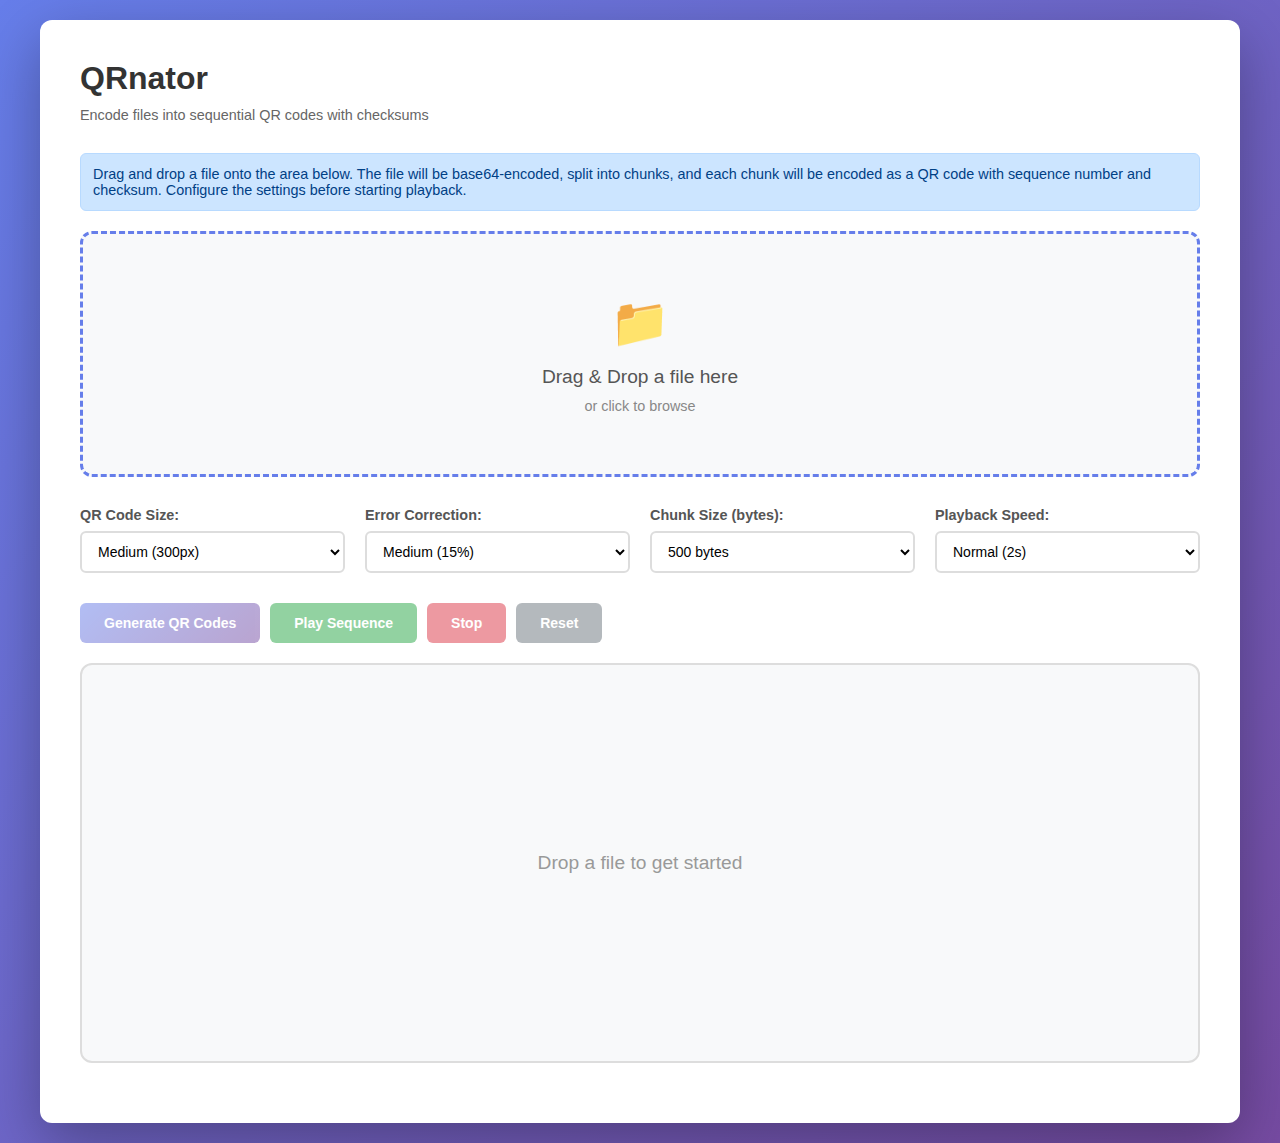
<file: qrnator/index.html>
<!DOCTYPE html>
<html lang="en">
<head>
    <meta charset="UTF-8">
    <meta name="viewport" content="width=device-width, initial-scale=1.0">
    <title>QRnator - File to QR Code Encoder</title>
    <style>
        * {
            box-sizing: border-box;
            margin: 0;
            padding: 0;
        }

        body {
            font-family: 'Segoe UI', Tahoma, Geneva, Verdana, sans-serif;
            background: linear-gradient(135deg, #667eea 0%, #764ba2 100%);
            min-height: 100vh;
            padding: 20px;
            display: flex;
            justify-content: center;
            align-items: center;
        }

        .container {
            background: white;
            border-radius: 12px;
            box-shadow: 0 20px 60px rgba(0, 0, 0, 0.3);
            max-width: 1200px;
            width: 100%;
            padding: 40px;
        }

        h1 {
            color: #333;
            margin-bottom: 10px;
            font-size: 2em;
        }

        .subtitle {
            color: #666;
            margin-bottom: 30px;
            font-size: 0.9em;
        }

        .drop-zone {
            border: 3px dashed #667eea;
            border-radius: 12px;
            padding: 60px 20px;
            text-align: center;
            transition: all 0.3s;
            cursor: pointer;
            background: #f8f9fa;
            margin-bottom: 30px;
        }

        .drop-zone.drag-over {
            background: #e7eaff;
            border-color: #764ba2;
            transform: scale(1.02);
        }

        .drop-zone:hover {
            background: #f0f2ff;
        }

        .drop-zone-icon {
            font-size: 48px;
            margin-bottom: 15px;
        }

        .drop-zone-text {
            font-size: 1.2em;
            color: #555;
            margin-bottom: 10px;
        }

        .drop-zone-subtext {
            font-size: 0.9em;
            color: #888;
        }

        .controls {
            display: grid;
            grid-template-columns: repeat(auto-fit, minmax(200px, 1fr));
            gap: 20px;
            margin-bottom: 30px;
        }

        .control-group {
            display: flex;
            flex-direction: column;
            gap: 8px;
        }

        label {
            font-weight: 600;
            color: #555;
            font-size: 0.9em;
        }

        select, input[type="number"] {
            padding: 10px 12px;
            border: 2px solid #ddd;
            border-radius: 6px;
            font-size: 14px;
            background: white;
            cursor: pointer;
            transition: border-color 0.3s;
        }

        select:hover, input[type="number"]:hover {
            border-color: #667eea;
        }

        select:focus, input[type="number"]:focus {
            outline: none;
            border-color: #667eea;
        }

        .button-group {
            display: flex;
            gap: 10px;
            flex-wrap: wrap;
            margin-bottom: 20px;
        }

        button {
            padding: 12px 24px;
            border: none;
            border-radius: 6px;
            font-weight: 600;
            font-size: 14px;
            cursor: pointer;
            transition: all 0.3s;
        }

        .btn-primary {
            background: linear-gradient(135deg, #667eea 0%, #764ba2 100%);
            color: white;
        }

        .btn-primary:hover:not(:disabled) {
            transform: translateY(-2px);
            box-shadow: 0 5px 15px rgba(102, 126, 234, 0.4);
        }

        .btn-secondary {
            background: #6c757d;
            color: white;
        }

        .btn-secondary:hover:not(:disabled) {
            background: #5a6268;
            transform: translateY(-2px);
        }

        .btn-success {
            background: #28a745;
            color: white;
        }

        .btn-success:hover:not(:disabled) {
            background: #218838;
            transform: translateY(-2px);
        }

        .btn-danger {
            background: #dc3545;
            color: white;
        }

        .btn-danger:hover:not(:disabled) {
            background: #c82333;
            transform: translateY(-2px);
        }

        button:disabled {
            opacity: 0.5;
            cursor: not-allowed;
        }

        .info {
            color: #004085;
            background: #cce5ff;
            border: 1px solid #b8daff;
            padding: 12px;
            border-radius: 6px;
            margin-bottom: 20px;
            font-size: 0.9em;
        }

        .status {
            background: #f8f9fa;
            border: 2px solid #ddd;
            border-radius: 6px;
            padding: 15px;
            margin-bottom: 20px;
        }

        .status-row {
            display: flex;
            justify-content: space-between;
            margin-bottom: 8px;
            font-size: 0.9em;
        }

        .status-label {
            color: #666;
            font-weight: 600;
        }

        .status-value {
            color: #333;
            font-family: 'Courier New', monospace;
        }

        .qr-display {
            display: flex;
            justify-content: center;
            align-items: center;
            min-height: 400px;
            background: #f8f9fa;
            border: 2px solid #ddd;
            border-radius: 12px;
            padding: 30px;
            margin-bottom: 20px;
            position: relative;
        }

        .qr-canvas {
            border: 4px solid white;
            box-shadow: 0 4px 20px rgba(0, 0, 0, 0.1);
            background: white;
        }

        .qr-info {
            position: absolute;
            top: 15px;
            left: 15px;
            background: rgba(255, 255, 255, 0.95);
            padding: 12px 16px;
            border-radius: 6px;
            font-size: 0.85em;
            box-shadow: 0 2px 10px rgba(0, 0, 0, 0.1);
        }

        .qr-info-label {
            font-weight: 600;
            color: #667eea;
            margin-bottom: 4px;
        }

        .qr-placeholder {
            color: #999;
            font-size: 1.2em;
            text-align: center;
        }

        .progress-bar {
            width: 100%;
            height: 8px;
            background: #e0e0e0;
            border-radius: 4px;
            overflow: hidden;
            margin-top: 10px;
        }

        .progress-fill {
            height: 100%;
            background: linear-gradient(90deg, #667eea 0%, #764ba2 100%);
            transition: width 0.3s;
            border-radius: 4px;
        }

        .hidden {
            display: none;
        }

        .file-info {
            background: #e7f3ff;
            border: 2px solid #2196F3;
            border-radius: 6px;
            padding: 15px;
            margin-bottom: 20px;
        }

        .file-info-title {
            font-weight: 600;
            color: #1976D2;
            margin-bottom: 8px;
        }

        .file-info-detail {
            font-size: 0.9em;
            color: #555;
            margin: 4px 0;
        }
    </style>
</head>
<body>
    <div class="container">
        <h1>QRnator</h1>
        <p class="subtitle">Encode files into sequential QR codes with checksums</p>

        <div class="info">
            Drag and drop a file onto the area below. The file will be base64-encoded, split into chunks, and each chunk will be encoded as a QR code with sequence number and checksum. Configure the settings before starting playback.
        </div>

        <div class="drop-zone" id="dropZone">
            <div class="drop-zone-icon">📁</div>
            <div class="drop-zone-text">Drag & Drop a file here</div>
            <div class="drop-zone-subtext">or click to browse</div>
            <input type="file" id="fileInput" style="display: none;">
        </div>

        <div id="fileInfo" class="file-info hidden">
            <div class="file-info-title">File Information</div>
            <div class="file-info-detail"><strong>Name:</strong> <span id="fileName"></span></div>
            <div class="file-info-detail"><strong>Size:</strong> <span id="fileSize"></span></div>
            <div class="file-info-detail"><strong>Type:</strong> <span id="fileType"></span></div>
        </div>

        <div class="controls">
            <div class="control-group">
                <label for="qrSize">QR Code Size:</label>
                <select id="qrSize">
                    <option value="200">Small (200px)</option>
                    <option value="300" selected>Medium (300px)</option>
                    <option value="400">Large (400px)</option>
                    <option value="500">Extra Large (500px)</option>
                </select>
            </div>

            <div class="control-group">
                <label for="qrErrorCorrection">Error Correction:</label>
                <select id="qrErrorCorrection">
                    <option value="L">Low (7%)</option>
                    <option value="M" selected>Medium (15%)</option>
                    <option value="Q">Quartile (25%)</option>
                    <option value="H">High (30%)</option>
                </select>
            </div>

            <div class="control-group">
                <label for="chunkSize">Chunk Size (bytes):</label>
                <select id="chunkSize">
                    <option value="100">100 bytes</option>
                    <option value="200">200 bytes</option>
                    <option value="500" selected>500 bytes</option>
                    <option value="1000">1000 bytes</option>
                    <option value="2000">2000 bytes</option>
                </select>
            </div>

            <div class="control-group">
                <label for="playbackSpeed">Playback Speed:</label>
                <select id="playbackSpeed">
                    <option value="500">Very Fast (0.5s)</option>
                    <option value="1000">Fast (1s)</option>
                    <option value="2000" selected>Normal (2s)</option>
                    <option value="3000">Slow (3s)</option>
                    <option value="5000">Very Slow (5s)</option>
                </select>
            </div>
        </div>

        <div class="button-group">
            <button class="btn-primary" id="generateBtn" disabled>Generate QR Codes</button>
            <button class="btn-success" id="playBtn" disabled>Play Sequence</button>
            <button class="btn-danger" id="stopBtn" disabled>Stop</button>
            <button class="btn-secondary" id="resetBtn" disabled>Reset</button>
        </div>

        <div id="status" class="status hidden">
            <div class="status-row">
                <span class="status-label">Total Chunks:</span>
                <span class="status-value" id="totalChunks">0</span>
            </div>
            <div class="status-row">
                <span class="status-label">Current Chunk:</span>
                <span class="status-value" id="currentChunk">0</span>
            </div>
            <div class="status-row">
                <span class="status-label">Base64 Size:</span>
                <span class="status-value" id="base64Size">0</span>
            </div>
            <div class="progress-bar">
                <div class="progress-fill" id="progressFill" style="width: 0%"></div>
            </div>
        </div>

        <div class="qr-display" id="qrDisplay">
            <div class="qr-placeholder">Drop a file to get started</div>
        </div>
    </div>

    <script>
        // QR Code Generator - Minimal implementation based on QR Code specification
        // This is a self-contained QR code generator
        const QRCode = (function() {
            'use strict';

            // QR Code error correction levels
            const ErrorCorrectionLevel = {
                L: 1,  // 7%
                M: 0,  // 15%
                Q: 3,  // 25%
                H: 2   // 30%
            };

            // Mode indicators
            const Mode = {
                NUMERIC: 1,
                ALPHANUMERIC: 2,
                BYTE: 4
            };

            // Galois field tables
            const GF256_EXP = new Array(256);
            const GF256_LOG = new Array(256);

            // Initialize Galois field
            (function initGF() {
                let x = 1;
                for (let i = 0; i < 256; i++) {
                    GF256_EXP[i] = x;
                    GF256_LOG[x] = i;
                    x <<= 1;
                    if (x & 0x100) x ^= 0x11d;
                }
            })();

            function gfMul(a, b) {
                if (a === 0 || b === 0) return 0;
                return GF256_EXP[(GF256_LOG[a] + GF256_LOG[b]) % 255];
            }

            function gfDiv(a, b) {
                if (b === 0) throw new Error('Division by zero');
                if (a === 0) return 0;
                return GF256_EXP[(GF256_LOG[a] - GF256_LOG[b] + 255) % 255];
            }

            function generateECC(data, eccLength) {
                const generator = new Array(eccLength + 1).fill(0);
                generator[0] = 1;

                for (let i = 0; i < eccLength; i++) {
                    const coef = GF256_EXP[i];
                    for (let j = 0; j <= i; j++) {
                        generator[j + 1] ^= gfMul(generator[j], coef);
                    }
                }

                const result = new Array(data.length + eccLength).fill(0);
                for (let i = 0; i < data.length; i++) {
                    result[i] = data[i];
                }

                for (let i = 0; i < data.length; i++) {
                    const coef = result[i];
                    if (coef !== 0) {
                        for (let j = 0; j < eccLength; j++) {
                            result[i + j + 1] ^= gfMul(generator[j + 1], coef);
                        }
                    }
                }

                return result.slice(data.length);
            }

            function getVersionForLength(length, ecLevel) {
                // Simplified version selection (version 1-10)
                const capacities = {
                    'L': [152, 272, 440, 640, 864, 1088, 1248, 1552, 1856, 2192],
                    'M': [128, 224, 352, 512, 688, 864, 992, 1232, 1456, 1728],
                    'Q': [104, 176, 272, 384, 496, 608, 704, 880, 1056, 1232],
                    'H': [72, 128, 208, 288, 368, 480, 528, 688, 800, 976]
                };

                const caps = capacities[ecLevel];
                for (let i = 0; i < caps.length; i++) {
                    if (length * 8 <= caps[i]) {
                        return i + 1;
                    }
                }
                return 10; // Max version supported
            }

            function encodeData(text) {
                const bytes = [];
                for (let i = 0; i < text.length; i++) {
                    const code = text.charCodeAt(i);
                    if (code < 128) {
                        bytes.push(code);
                    } else {
                        // UTF-8 encoding
                        const utf8 = unescape(encodeURIComponent(text.charAt(i)));
                        for (let j = 0; j < utf8.length; j++) {
                            bytes.push(utf8.charCodeAt(j));
                        }
                    }
                }
                return bytes;
            }

            function createMatrix(version) {
                const size = version * 4 + 17;
                const matrix = Array(size).fill(null).map(() => Array(size).fill(0));
                return { matrix, size };
            }

            function addFinderPatterns(matrix, size) {
                const pattern = [
                    [1,1,1,1,1,1,1],
                    [1,0,0,0,0,0,1],
                    [1,0,1,1,1,0,1],
                    [1,0,1,1,1,0,1],
                    [1,0,1,1,1,0,1],
                    [1,0,0,0,0,0,1],
                    [1,1,1,1,1,1,1]
                ];

                const positions = [[0,0], [size-7,0], [0,size-7]];
                for (const [row, col] of positions) {
                    for (let r = 0; r < 7; r++) {
                        for (let c = 0; c < 7; c++) {
                            matrix[row + r][col + c] = pattern[r][c] ? -1 : -2;
                        }
                    }
                }
            }

            function addTimingPatterns(matrix, size) {
                for (let i = 8; i < size - 8; i++) {
                    matrix[6][i] = (i % 2 === 0) ? -1 : -2;
                    matrix[i][6] = (i % 2 === 0) ? -1 : -2;
                }
            }

            function addData(matrix, size, data) {
                let bitIndex = 0;
                let direction = -1;

                for (let col = size - 1; col > 0; col -= 2) {
                    if (col === 6) col--;

                    for (let i = 0; i < size; i++) {
                        const row = direction === -1 ? size - 1 - i : i;

                        for (let c = 0; c < 2; c++) {
                            const currentCol = col - c;

                            if (matrix[row][currentCol] === 0) {
                                let bit = 0;
                                if (bitIndex < data.length * 8) {
                                    bit = (data[Math.floor(bitIndex / 8)] >> (7 - (bitIndex % 8))) & 1;
                                    bitIndex++;
                                }
                                matrix[row][currentCol] = bit ? 1 : 2;
                            }
                        }
                    }
                    direction = -direction;
                }
            }

            function applyMask(matrix, size, maskPattern) {
                for (let row = 0; row < size; row++) {
                    for (let col = 0; col < size; col++) {
                        if (matrix[row][col] >= 1) {
                            let invert = false;
                            switch (maskPattern) {
                                case 0: invert = (row + col) % 2 === 0; break;
                                case 1: invert = row % 2 === 0; break;
                                case 2: invert = col % 3 === 0; break;
                                case 3: invert = (row + col) % 3 === 0; break;
                                case 4: invert = (Math.floor(row / 2) + Math.floor(col / 3)) % 2 === 0; break;
                                case 5: invert = ((row * col) % 2) + ((row * col) % 3) === 0; break;
                                case 6: invert = (((row * col) % 2) + ((row * col) % 3)) % 2 === 0; break;
                                case 7: invert = (((row + col) % 2) + ((row * col) % 3)) % 2 === 0; break;
                            }
                            if (invert) {
                                matrix[row][col] = matrix[row][col] === 1 ? 2 : 1;
                            }
                        }
                    }
                }
            }

            function generateQR(text, ecLevel = 'M') {
                const data = encodeData(text);
                const version = getVersionForLength(data.length, ecLevel);
                const { matrix, size } = createMatrix(version);

                addFinderPatterns(matrix, size);
                addTimingPatterns(matrix, size);

                // Simplified: just add data without full encoding
                const encoded = new Array(data.length + 10).fill(0);
                for (let i = 0; i < data.length; i++) {
                    encoded[i] = data[i];
                }

                addData(matrix, size, encoded);
                applyMask(matrix, size, 0);

                return { matrix, size };
            }

            function drawQR(canvas, matrix, size, pixelSize) {
                const ctx = canvas.getContext('2d');
                const padding = 4;
                const totalSize = (size + padding * 2) * pixelSize;

                canvas.width = totalSize;
                canvas.height = totalSize;

                // White background
                ctx.fillStyle = '#ffffff';
                ctx.fillRect(0, 0, totalSize, totalSize);

                // Draw QR code
                ctx.fillStyle = '#000000';
                for (let row = 0; row < size; row++) {
                    for (let col = 0; col < size; col++) {
                        const value = matrix[row][col];
                        if (value === 1 || value === -1) {
                            ctx.fillRect(
                                (col + padding) * pixelSize,
                                (row + padding) * pixelSize,
                                pixelSize,
                                pixelSize
                            );
                        }
                    }
                }
            }

            return {
                generate: function(canvas, text, options = {}) {
                    const ecLevel = options.errorCorrection || 'M';
                    const size = options.size || 300;
                    const { matrix, size: matrixSize } = generateQR(text, ecLevel);
                    const pixelSize = Math.floor(size / (matrixSize + 8));
                    drawQR(canvas, matrix, matrixSize, pixelSize);
                }
            };
        })();

        // Application state
        let fileData = null;
        let base64Data = null;
        let chunks = [];
        let currentChunkIndex = 0;
        let playbackInterval = null;
        let isPlaying = false;

        // DOM elements
        const dropZone = document.getElementById('dropZone');
        const fileInput = document.getElementById('fileInput');
        const fileInfo = document.getElementById('fileInfo');
        const generateBtn = document.getElementById('generateBtn');
        const playBtn = document.getElementById('playBtn');
        const stopBtn = document.getElementById('stopBtn');
        const resetBtn = document.getElementById('resetBtn');
        const status = document.getElementById('status');
        const qrDisplay = document.getElementById('qrDisplay');

        // Utility functions
        function formatBytes(bytes) {
            if (bytes === 0) return '0 Bytes';
            const k = 1024;
            const sizes = ['Bytes', 'KB', 'MB', 'GB'];
            const i = Math.floor(Math.log(bytes) / Math.log(k));
            return Math.round(bytes / Math.pow(k, i) * 100) / 100 + ' ' + sizes[i];
        }

        function calculateChecksum(data) {
            let checksum = 0;
            for (let i = 0; i < data.length; i++) {
                checksum = (checksum + data.charCodeAt(i)) % 65536;
            }
            return checksum.toString(16).padStart(4, '0');
        }

        // File handling
        dropZone.addEventListener('click', () => fileInput.click());

        dropZone.addEventListener('dragover', (e) => {
            e.preventDefault();
            dropZone.classList.add('drag-over');
        });

        dropZone.addEventListener('dragleave', () => {
            dropZone.classList.remove('drag-over');
        });

        dropZone.addEventListener('drop', (e) => {
            e.preventDefault();
            dropZone.classList.remove('drag-over');
            const file = e.dataTransfer.files[0];
            if (file) handleFile(file);
        });

        fileInput.addEventListener('change', (e) => {
            const file = e.target.files[0];
            if (file) handleFile(file);
        });

        function handleFile(file) {
            fileData = file;

            // Update file info
            document.getElementById('fileName').textContent = file.name;
            document.getElementById('fileSize').textContent = formatBytes(file.size);
            document.getElementById('fileType').textContent = file.type || 'unknown';
            fileInfo.classList.remove('hidden');

            // Enable generate button
            generateBtn.disabled = false;
            resetBtn.disabled = false;

            // Read file as base64
            const reader = new FileReader();
            reader.onload = function(e) {
                const arrayBuffer = e.target.result;
                const bytes = new Uint8Array(arrayBuffer);
                base64Data = btoa(String.fromCharCode.apply(null, bytes));
                document.getElementById('base64Size').textContent = formatBytes(base64Data.length);
            };
            reader.readAsArrayBuffer(file);
        }

        // Generate QR codes
        generateBtn.addEventListener('click', () => {
            if (!base64Data) {
                alert('Please select a file first');
                return;
            }

            const chunkSize = parseInt(document.getElementById('chunkSize').value);
            chunks = [];

            // Split base64 into chunks
            for (let i = 0; i < base64Data.length; i += chunkSize) {
                const chunk = base64Data.substring(i, i + chunkSize);
                const sequence = chunks.length;
                const checksum = calculateChecksum(chunk);

                // Format: SEQ:TOTAL:CHECKSUM:DATA
                const payload = `${sequence}:${Math.ceil(base64Data.length / chunkSize)}:${checksum}:${chunk}`;
                chunks.push(payload);
            }

            // Update status
            document.getElementById('totalChunks').textContent = chunks.length;
            document.getElementById('currentChunk').textContent = '0';
            status.classList.remove('hidden');

            // Enable play button
            playBtn.disabled = false;
            currentChunkIndex = 0;

            // Show first QR code
            displayQRCode(0);
        });

        function displayQRCode(index) {
            if (index < 0 || index >= chunks.length) return;

            currentChunkIndex = index;
            const chunk = chunks[index];

            // Clear display
            qrDisplay.innerHTML = '';

            // Create info overlay
            const info = document.createElement('div');
            info.className = 'qr-info';
            info.innerHTML = `
                <div class="qr-info-label">Chunk ${index + 1} of ${chunks.length}</div>
                <div>${Math.round(((index + 1) / chunks.length) * 100)}% complete</div>
            `;
            qrDisplay.appendChild(info);

            // Create canvas for QR code
            const canvas = document.createElement('canvas');
            canvas.className = 'qr-canvas';
            qrDisplay.appendChild(canvas);

            // Generate QR code
            const size = parseInt(document.getElementById('qrSize').value);
            const errorCorrection = document.getElementById('qrErrorCorrection').value;

            try {
                QRCode.generate(canvas, chunk, {
                    size: size,
                    errorCorrection: errorCorrection
                });
            } catch (error) {
                console.error('QR generation error:', error);
                qrDisplay.innerHTML = '<div class="qr-placeholder">Error generating QR code</div>';
            }

            // Update progress
            document.getElementById('currentChunk').textContent = index + 1;
            const progress = ((index + 1) / chunks.length) * 100;
            document.getElementById('progressFill').style.width = progress + '%';
        }

        // Playback controls
        playBtn.addEventListener('click', () => {
            if (chunks.length === 0) {
                alert('Please generate QR codes first');
                return;
            }

            isPlaying = true;
            playBtn.disabled = true;
            stopBtn.disabled = false;
            generateBtn.disabled = true;

            const speed = parseInt(document.getElementById('playbackSpeed').value);

            playbackInterval = setInterval(() => {
                displayQRCode(currentChunkIndex);
                currentChunkIndex++;

                if (currentChunkIndex >= chunks.length) {
                    currentChunkIndex = 0; // Loop
                }
            }, speed);
        });

        stopBtn.addEventListener('click', () => {
            if (playbackInterval) {
                clearInterval(playbackInterval);
                playbackInterval = null;
            }
            isPlaying = false;
            playBtn.disabled = false;
            stopBtn.disabled = true;
            generateBtn.disabled = false;
        });

        resetBtn.addEventListener('click', () => {
            // Stop playback
            if (playbackInterval) {
                clearInterval(playbackInterval);
                playbackInterval = null;
            }

            // Reset state
            fileData = null;
            base64Data = null;
            chunks = [];
            currentChunkIndex = 0;
            isPlaying = false;

            // Reset UI
            fileInfo.classList.add('hidden');
            status.classList.add('hidden');
            qrDisplay.innerHTML = '<div class="qr-placeholder">Drop a file to get started</div>';

            generateBtn.disabled = true;
            playBtn.disabled = true;
            stopBtn.disabled = true;
            resetBtn.disabled = true;

            fileInput.value = '';
        });
    </script>
</body>
</html>
</file>
